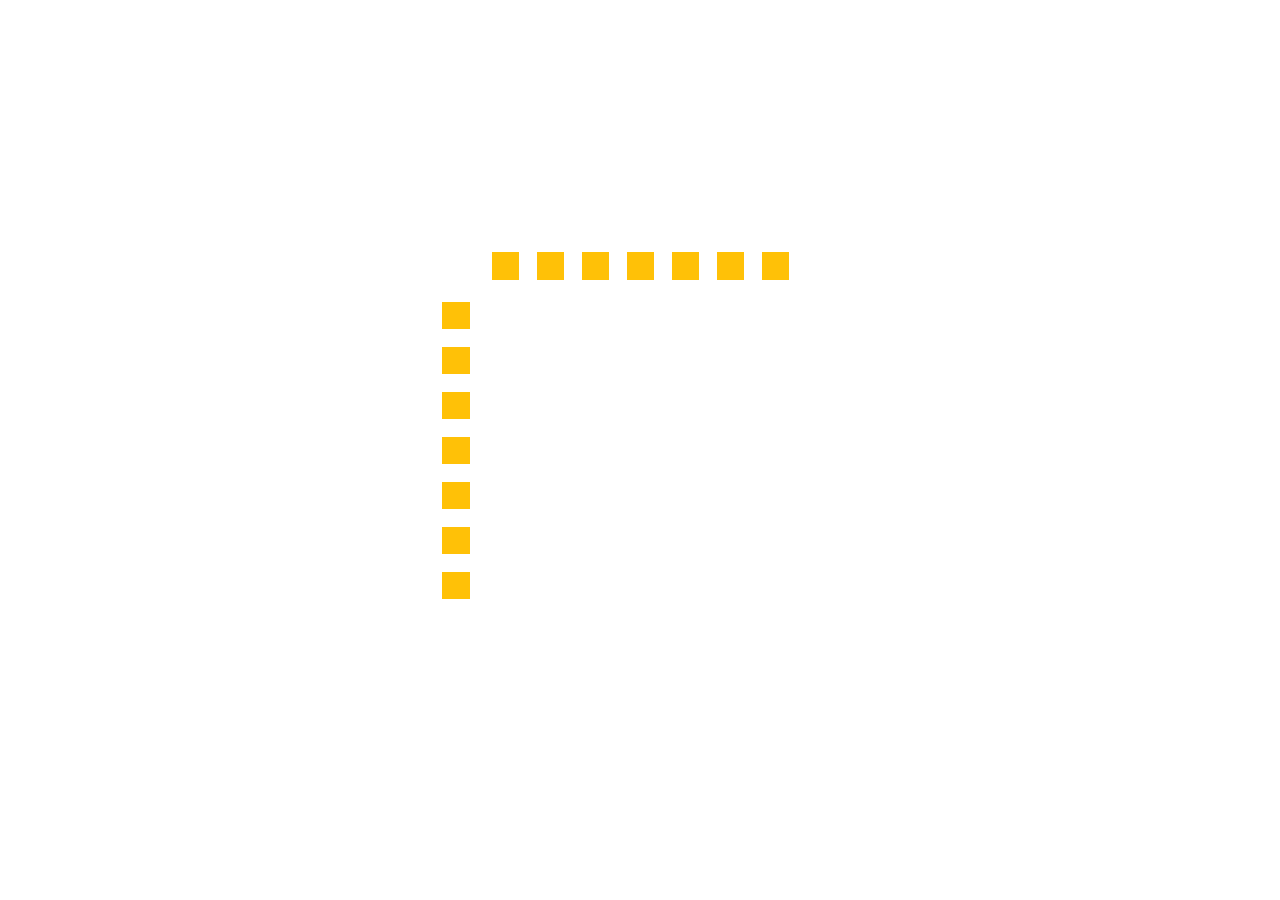
<file: preloader.html>
<!DOCTYPE html>
<html lang="en">
<head>
  <meta charset="UTF-8">
  <meta name="viewport" content="width=device-width, initial-scale=1.0">
  <title>Loading Screen</title>
  <style>
    :root {
      --b: white;
      --w: #ffc107;
      --s: 2s; /* change speed */
    }
    *{
      margin: 0;
      padding: 0;
      box-sizing: border-box;
    }	
    
    *, *:before, *:after {
      box-sizing: border-box;
      transform-style: preserve-3d;
    }
    
    body-1 {
      margin: 0;
      padding: 0;
      width: 100vw;
      height: 100vh;
      overflow: hidden;
      display: flex;
      align-items: center;
      justify-content: center;
      background: var(--b);
    }
    
    .content {
      width: 50vmin;
      height: 50vmin;
      text-align: center;
      display: flex;
      align-items: center;
      justify-content: center;
      flex-direction: column;
      perspective: 1000vmin;
    }
    
    .bars {
      width: 100%;
      height: 100%;
      position: absolute;
      padding: 6.5vmin 3vmin;
      animation: mirror1 calc(var(--s) * 2) ease 0s infinite ;
    }
    
    .bars + .bars {
      transform: rotate(90deg) rotateX(180deg);
      animation: mirror2 calc(var(--s) * 2) ease calc(var(--s) / 2) infinite;
    }
    
    .bar {
      width: 44vmin;
      height: 3vmin;
      margin: 2vmin 0vmin;
      background: linear-gradient(90deg, #fff0 33%, var(--w) 33% 67%, #fff0 67% 100%);
      animation: grow var(--s) ease-in-out 0s infinite alternate; 
      background-size: 300%;
      background-position-x: -203%;
    }
    
    @keyframes mirror1 {
      0%, 47%, 99.99%, 100% { transform: rotate(180deg) rotateX(0deg); }
      47.01%, 99.98% { transform: rotate(180deg) rotateX(180deg); }
    }
    
    @keyframes mirror2 {
      0%, 47%, 99.99%, 100% { transform: rotate(90deg) rotateX(180deg); }
      47.01%, 99.98% { transform: rotate(90deg) rotateX(0deg); }
    }
    
    @keyframes grow {
      0%, 25% { background-position-x: -297%; }
      45%, 55% { background-position-x: -250%; }
      75%, 100% { background-position-x: -203%; }
    }
    
    .bar:nth-child(2) {
      animation-delay: calc(var(--s) * -0.02);
    }
    .bar:nth-child(3) {
      animation-delay: calc(var(--s) * -0.04);
    }
    .bar:nth-child(4) {
      animation-delay: calc(var(--s) * -0.06);
    }
    .bar:nth-child(5) {
      animation-delay: calc(var(--s) * -0.08);
    }
    .bar:nth-child(6) {
      animation-delay: calc(var(--s) * -0.1);
    }
    .bar:nth-child(7) {
      animation-delay: calc(var(--s) * -0.12);
    }
    
    .bars:nth-child(2) .bar:nth-child(1) {
      animation-delay: calc(calc(var(--s) * -0.001) - calc(var(--s) / 2));
    }
    .bars:nth-child(2) .bar:nth-child(2) {
      animation-delay: calc(calc(var(--s) * -0.02) - calc(var(--s) / 2));
    }
    .bars:nth-child(2) .bar:nth-child(3) {
      animation-delay: calc(calc(var(--s) * -0.04) - calc(var(--s) / 2));
    }
    .bars:nth-child(2) .bar:nth-child(4) {
      animation-delay: calc(calc(var(--s) * -0.06) - calc(var(--s) / 2));
    }
    .bars:nth-child(2) .bar:nth-child(5) {
      animation-delay: calc(calc(var(--s) * -0.08) - calc(var(--s) / 2));
    }
    .bars:nth-child(2) .bar:nth-child(6) {
      animation-delay: calc(calc(var(--s) * -0.1) - calc(var(--s) / 2));
    }
    .bars:nth-child(2) .bar:nth-child(7) {
      animation-delay: calc(calc(var(--s) * -0.12) - calc(var(--s) / 2));
    }
  </style>
</head>
<body-1>
  <div class="content">
    <div class="bars">
      <div class="bar"></div>
      <div class="bar"></div>
      <div class="bar"></div>
      <div class="bar"></div>
      <div class="bar"></div>
      <div class="bar"></div>
      <div class="bar"></div>
    </div>
    <div class="bars">
      <div class="bar"></div>
      <div class="bar"></div>
      <div class="bar"></div>
      <div class="bar"></div>
      <div class="bar"></div>
      <div class="bar"></div>
      <div class="bar"></div>
    </div>
  </div>
</body-1>
</html>
</file>
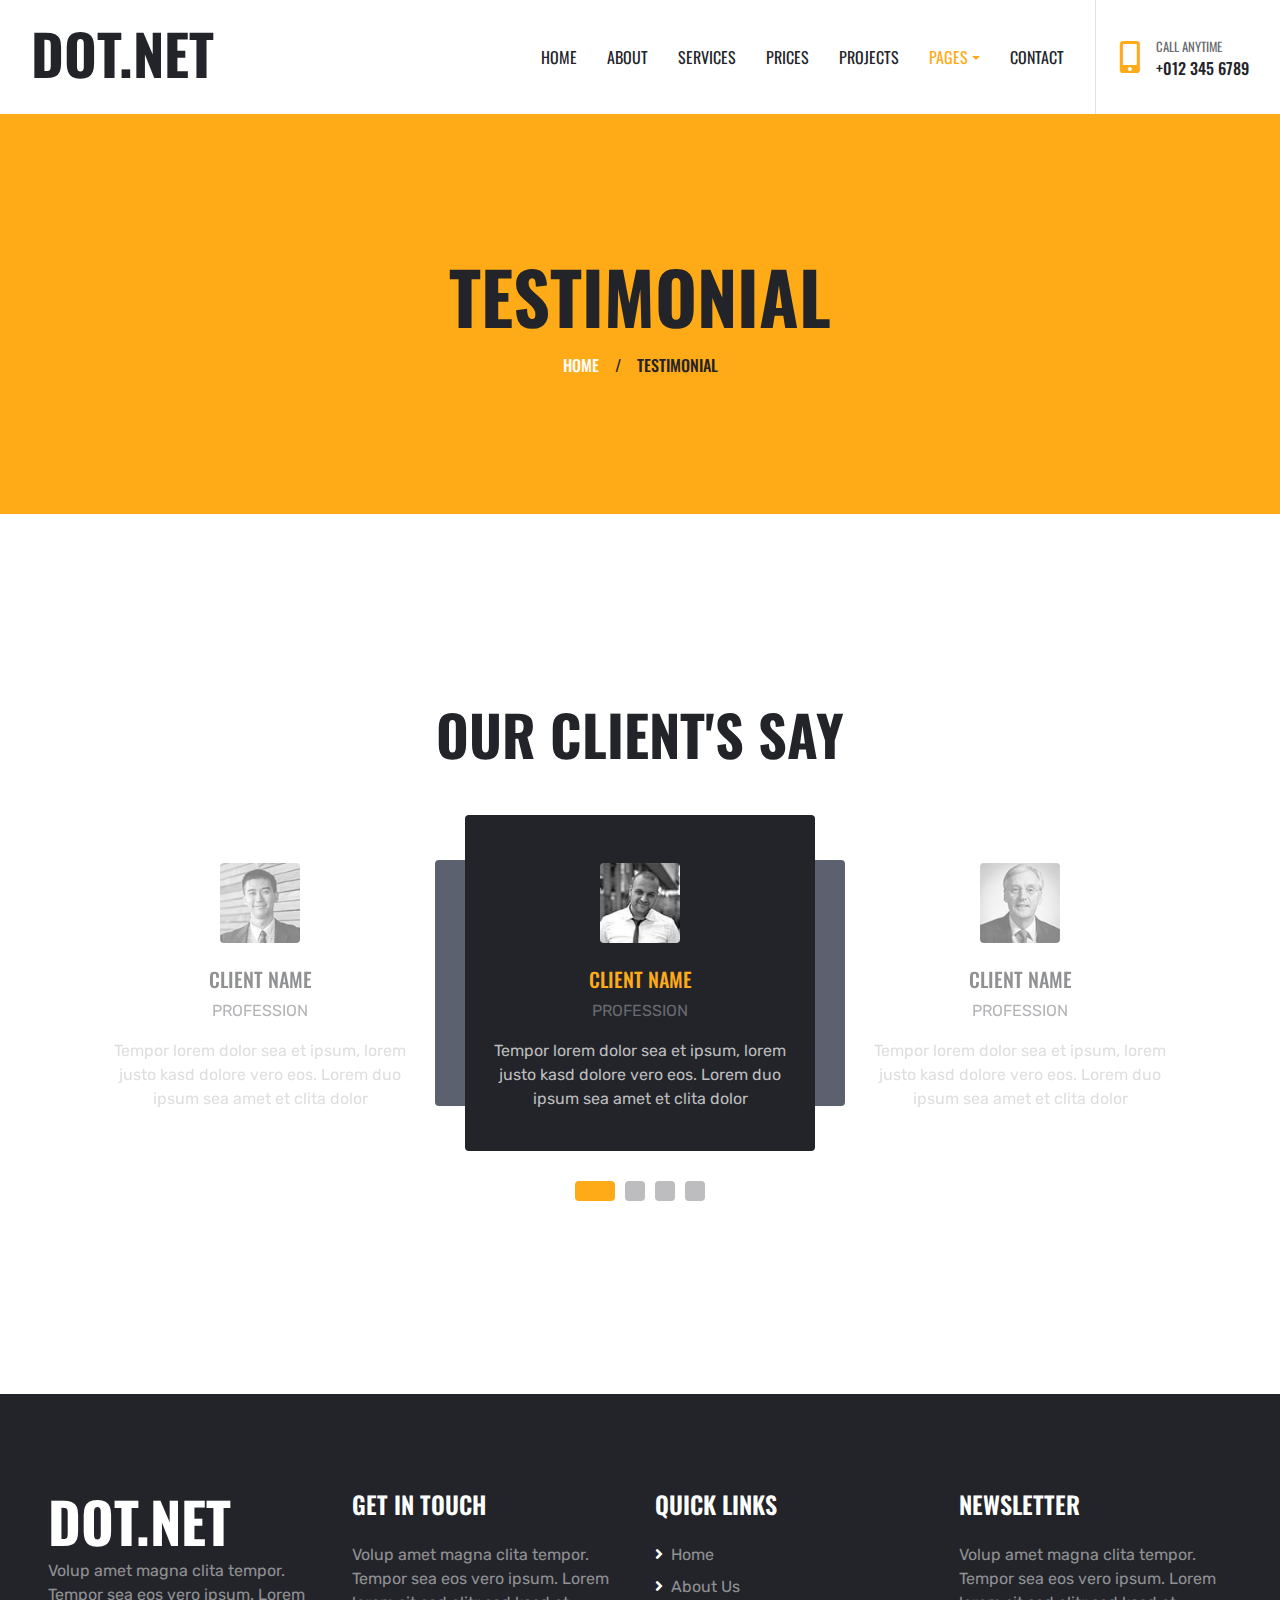
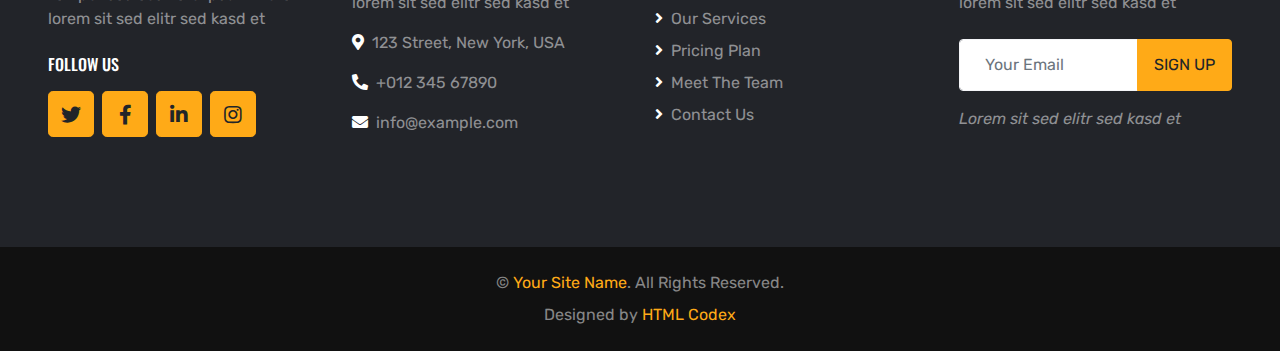
<file: testimonial.html>
<!DOCTYPE html>
<html lang="en">

<head>
    <meta charset="utf-8">
    <title>DOT.NET - Digital Agency Website Template</title>
    <meta content="width=device-width, initial-scale=1.0" name="viewport">
    <meta content="Free HTML Templates" name="keywords">
    <meta content="Free HTML Templates" name="description">

    <!-- Favicon -->
    <link href="img/favicon.ico" rel="icon">

    <!-- Google Web Fonts -->
    <link rel="preconnect" href="https://fonts.gstatic.com">
    <link href="https://fonts.googleapis.com/css2?family=Oswald:wght@400;500;600;700&family=Rubik&display=swap" rel="stylesheet"> 

    <!-- Font Awesome -->
    <link href="https://cdnjs.cloudflare.com/ajax/libs/font-awesome/5.15.0/css/all.min.css" rel="stylesheet">

    <!-- Libraries Stylesheet -->
    <link href="lib/owlcarousel/assets/owl.carousel.min.css" rel="stylesheet">
    <link href="lib/lightbox/css/lightbox.min.css" rel="stylesheet">

    <!-- Customized Bootstrap Stylesheet -->
    <link href="css/style.css" rel="stylesheet">
</head>

<body>
    <!-- Navbar Start -->
    <div class="container-fluid bg-white position-relative">
        <nav class="navbar navbar-expand-lg bg-white navbar-light py-3 py-lg-0">
            <a href="index.html" class="navbar-brand text-secondary">
                <h1 class="display-4 text-uppercase">DOT.NET</h1>
            </a>
            <button type="button" class="navbar-toggler" data-toggle="collapse" data-target="#navbarCollapse">
                <span class="navbar-toggler-icon"></span>
            </button>
            <div class="collapse navbar-collapse" id="navbarCollapse">
                <div class="navbar-nav ml-auto py-0 pr-3 border-right">
                    <a href="index.html" class="nav-item nav-link">Home</a>
                    <a href="about.html" class="nav-item nav-link">About</a>
                    <a href="service.html" class="nav-item nav-link">Services</a>
                    <a href="price.html" class="nav-item nav-link">Prices</a>
                    <a href="project.html" class="nav-item nav-link">Projects</a>
                    <div class="nav-item dropdown">
                        <a href="#" class="nav-link dropdown-toggle active" data-toggle="dropdown">Pages</a>
                        <div class="dropdown-menu rounded-0 m-0">
                            <a href="team.html" class="dropdown-item">Meat The Team</a>
                            <a href="testimonial.html" class="dropdown-item active">Testimonial</a>
                        </div>
                    </div>
                    <a href="contact.html" class="nav-item nav-link">Contact</a>
                </div>
                <div class="d-none d-lg-flex align-items-center pl-4">
                    <i class="fa fa-2x fa-mobile-alt text-primary mr-3"></i>
                    <div>
                        <h6 class="text-body text-uppercase mb-1"><small>Call Anytime</small></h6>
                        <h6 class="m-0">+012 345 6789</h6>
                    </div>
                </div>
            </div>
        </nav>
    </div>
    <!-- Navbar End -->


    <!-- Page Header Start -->
    <div class="page-header container-fluid bg-primary d-flex flex-column align-items-center justify-content-center">
        <h1 class="display-3 text-uppercase mb-3">Testimonial</h1>
        <div class="d-inline-flex text-white">
            <h6 class="text-uppercase m-0"><a class="text-white" href="">Home</a></h6>
            <h6 class="m-0 px-3">/</h6>
            <h6 class="text-uppercase m-0">Testimonial</h6>
        </div>
    </div>
    <!-- Page Header Start -->


    <!-- Testimonial Start -->
    <div class="container-fluid py-5">
        <div class="container py-5">
            <h1 class="display-4 text-uppercase text-center mb-5">Our Client's Say</h1>
            <div class="owl-carousel testimonial-carousel">
                <div class="testimonial-item position-relative text-center rounded p-4">
                    <img class="img-fluid rounded mx-auto my-4" src="img/testimonial-1.jpg" alt="">
                    <h5 class="text-uppercase">Client Name</h5>
                    <p class="text-uppercase">Profession</p>
                    <p class="text-secondary">Tempor lorem dolor sea et ipsum, lorem justo kasd dolore vero eos. Lorem duo ipsum sea amet et clita dolor</p>
                </div>
                <div class="testimonial-item position-relative text-center rounded p-4">
                    <img class="img-fluid rounded mx-auto my-4" src="img/testimonial-2.jpg" alt="">
                    <h5 class="text-uppercase">Client Name</h5>
                    <p class="text-uppercase">Profession</p>
                    <p class="text-secondary">Tempor lorem dolor sea et ipsum, lorem justo kasd dolore vero eos. Lorem duo ipsum sea amet et clita dolor</p>
                </div>
                <div class="testimonial-item position-relative text-center rounded p-4">
                    <img class="img-fluid rounded mx-auto my-4" src="img/testimonial-3.jpg" alt="">
                    <h5 class="text-uppercase">Client Name</h5>
                    <p class="text-uppercase">Profession</p>
                    <p class="text-secondary">Tempor lorem dolor sea et ipsum, lorem justo kasd dolore vero eos. Lorem duo ipsum sea amet et clita dolor</p>
                </div>
                <div class="testimonial-item position-relative text-center rounded p-4">
                    <img class="img-fluid rounded mx-auto my-4" src="img/testimonial-4.jpg" alt="">
                    <h5 class="text-uppercase">Client Name</h5>
                    <p class="text-uppercase">Profession</p>
                    <p class="text-secondary">Tempor lorem dolor sea et ipsum, lorem justo kasd dolore vero eos. Lorem duo ipsum sea amet et clita dolor</p>
                </div>
            </div>
        </div>
    </div>
    <!-- Testimonial End -->


    <!-- Footer Start -->
    <div class="container-fluid bg-dark text-white-50 py-5 px-sm-3 px-md-5" style="margin-top: 90px;">
        <div class="row pt-5">
            <div class="col-lg-3 col-md-6 mb-5">
                <a href="index.html" class="navbar-brand">
                    <h1 class="m-0 mt-n2 text-white display-4">DOT.NET</h1>
                </a>
                <p>Volup amet magna clita tempor. Tempor sea eos vero ipsum. Lorem lorem sit sed elitr sed kasd et</p>
                <h6 class="text-uppercase text-white py-2">Follow Us</h6>
                <div class="d-flex justify-content-start">
                    <a class="btn btn-lg btn-primary btn-lg-square mr-2" href="#"><i class="fab fa-twitter"></i></a>
                    <a class="btn btn-lg btn-primary btn-lg-square mr-2" href="#"><i class="fab fa-facebook-f"></i></a>
                    <a class="btn btn-lg btn-primary btn-lg-square mr-2" href="#"><i class="fab fa-linkedin-in"></i></a>
                    <a class="btn btn-lg btn-primary btn-lg-square" href="#"><i class="fab fa-instagram"></i></a>
                </div>
            </div>
            <div class="col-lg-3 col-md-6 mb-5">
                <h4 class="text-uppercase text-white mb-4">Get In Touch</h4>
                <p>Volup amet magna clita tempor. Tempor sea eos vero ipsum. Lorem lorem sit sed elitr sed kasd et</p>
                <p><i class="fa fa-map-marker-alt text-white mr-2"></i>123 Street, New York, USA</p>
                <p><i class="fa fa-phone-alt text-white mr-2"></i>+012 345 67890</p>
                <p><i class="fa fa-envelope text-white mr-2"></i>info@example.com</p>
            </div>
            <div class="col-lg-3 col-md-6 mb-5">
                <h4 class="text-uppercase text-white mb-4">Quick Links</h4>
                <div class="d-flex flex-column justify-content-start">
                    <a class="text-white-50 mb-2" href="#"><i class="fa fa-angle-right text-white mr-2"></i>Home</a>
                    <a class="text-white-50 mb-2" href="#"><i class="fa fa-angle-right text-white mr-2"></i>About Us</a>
                    <a class="text-white-50 mb-2" href="#"><i class="fa fa-angle-right text-white mr-2"></i>Our Services</a>
                    <a class="text-white-50 mb-2" href="#"><i class="fa fa-angle-right text-white mr-2"></i>Pricing Plan</a>
                    <a class="text-white-50 mb-2" href="#"><i class="fa fa-angle-right text-white mr-2"></i>Meet The Team</a>
                    <a class="text-white-50" href="#"><i class="fa fa-angle-right text-white mr-2"></i>Contact Us</a>
                </div>
            </div>
            <div class="col-lg-3 col-md-6 mb-5">
                <h4 class="text-uppercase text-white mb-4">Newsletter</h4>
                <p class="mb-4">Volup amet magna clita tempor. Tempor sea eos vero ipsum. Lorem lorem sit sed elitr sed kasd et</p>
                <div class="w-100 mb-3">
                    <div class="input-group">
                        <input type="text" class="form-control border-light" style="padding: 25px;" placeholder="Your Email">
                        <div class="input-group-append">
                            <button class="btn btn-primary text-uppercase px-3">Sign Up</button>
                        </div>
                    </div>
                </div>
                <i>Lorem sit sed elitr sed kasd et</i>
            </div>
        </div>
    </div>
    <div class="container-fluid py-4 px-sm-3 px-md-5" style="background: #111111;">
        <p class="mb-2 text-center text-white-50">&copy; <a href="#">Your Site Name</a>. All Rights Reserved.</p>
        <p class="m-0 text-center text-white-50">Designed by <a href="https://htmlcodex.com">HTML Codex</a></p>
    </div>
    <!-- Footer End -->


    <!-- Back to Top -->
    <a href="#" class="btn btn-lg btn-primary btn-lg-square back-to-top"><i class="fa fa-angle-up"></i></a>


    <!-- JavaScript Libraries -->
    <script src="https://code.jquery.com/jquery-3.4.1.min.js"></script>
    <script src="https://stackpath.bootstrapcdn.com/bootstrap/4.4.1/js/bootstrap.bundle.min.js"></script>
    <script src="lib/easing/easing.min.js"></script>
    <script src="lib/waypoints/waypoints.min.js"></script>
    <script src="lib/owlcarousel/owl.carousel.min.js"></script>
    <script src="lib/isotope/isotope.pkgd.min.js"></script>
    <script src="lib/lightbox/js/lightbox.min.js"></script>

    <!-- Contact Javascript File -->
    <script src="mail/jqBootstrapValidation.min.js"></script>
    <script src="mail/contact.js"></script>

    <!-- Template Javascript -->
    <script src="js/main.js"></script>
</body>

</html>
</file>
<file: css/style.css>
/******* Bootstrap Theming ********/
/*!
 * Bootstrap v4.5.3 (https://getbootstrap.com/)
 * Copyright 2011-2020 The Bootstrap Authors
 * Copyright 2011-2020 Twitter, Inc.
 * Licensed under MIT (https://github.com/twbs/bootstrap/blob/main/LICENSE)
 */
:root {
  --blue: #007bff;
  --indigo: #6610f2;
  --purple: #6f42c1;
  --pink: #e83e8c;
  --red: #dc3545;
  --orange: #fd7e14;
  --yellow: #ffc107;
  --green: #28a745;
  --teal: #20c997;
  --cyan: #17a2b8;
  --white: #fff;
  --gray: #6c757d;
  --gray-dark: #343a40;
  --primary: #FFAA17;
  --secondary: #BDBDBF;
  --success: #28a745;
  --info: #17a2b8;
  --warning: #ffc107;
  --danger: #dc3545;
  --light: #F4F5F8;
  --dark: #222429;
  --breakpoint-xs: 0;
  --breakpoint-sm: 576px;
  --breakpoint-md: 768px;
  --breakpoint-lg: 992px;
  --breakpoint-xl: 1200px;
  --font-family-sans-serif: "Rubik", sans-serif;
  --font-family-monospace: SFMono-Regular, Menlo, Monaco, Consolas, "Liberation Mono", "Courier New", monospace;
}

*,
*::before,
*::after {
  box-sizing: border-box;
}

html {
  font-family: sans-serif;
  line-height: 1.15;
  -webkit-text-size-adjust: 100%;
  -webkit-tap-highlight-color: rgba(0, 0, 0, 0);
}

article, aside, figcaption, figure, footer, header, hgroup, main, nav, section {
  display: block;
}
.border-3{
  width: 50%;
  height: auto;
  padding: 30px;
}
.border-4
  {
    width: 50%;
    height: auto;
    padding-right: 30px;
    margin-right: 20px;
  }
@media screen and (max-width:786px){
  
  .border-2
  {
    width: 100%;
    height: 100%;
    display: flex;
    flex-direction: column;
    align-items: center;
    justify-content: center;

  }
  .border-3
  {
    width: 100%;
    height: 100%;
    padding: 20px;
    margin-bottom: 20px;
  }
  .border-4
  {
    width: 100%;
    height: 100%;
    padding: 20px;
    margin-bottom: 20px;
  }
}

body {
  margin: 0;
  font-family: "Rubik", sans-serif;
  font-size: 1rem;
  font-weight: 400;
  line-height: 1.5;
  color: #686A6F;
  text-align: left;
  background-color: #fff;
}

[tabindex="-1"]:focus:not(:focus-visible) {
  outline: 0 !important;
}

hr {
  box-sizing: content-box;
  height: 0;
  overflow: visible;
}

h1, h2, h3, h4, h5, h6 {
  margin-top: 0;
  margin-bottom: 0.5rem;
}

p {
  margin-top: 0;
  margin-bottom: 1rem;
}

abbr[title],
abbr[data-original-title] {
  text-decoration: underline;
  text-decoration: underline dotted;
  cursor: help;
  border-bottom: 0;
  text-decoration-skip-ink: none;
}

address {
  margin-bottom: 1rem;
  font-style: normal;
  line-height: inherit;
}

ol,
ul,
dl {
  margin-top: 0;
  margin-bottom: 1rem;
}

ol ol,
ul ul,
ol ul,
ul ol {
  margin-bottom: 0;
}

dt {
  font-weight: 700;
}

dd {
  margin-bottom: .5rem;
  margin-left: 0;
}

blockquote {
  margin: 0 0 1rem;
}

b,
strong {
  font-weight: bolder;
}

small {
  font-size: 80%;
}

sub,
sup {
  position: relative;
  font-size: 75%;
  line-height: 0;
  vertical-align: baseline;
}

sub {
  bottom: -.25em;
}

sup {
  top: -.5em;
}

a {
  color: #FFAA17;
  text-decoration: none;
  background-color: transparent;
}

a:hover {
  color: #ca8000;
  text-decoration: underline;
}

a:not([href]):not([class]) {
  color: inherit;
  text-decoration: none;
}

a:not([href]):not([class]):hover {
  color: inherit;
  text-decoration: none;
}

pre,
code,
kbd,
samp {
  font-family: SFMono-Regular, Menlo, Monaco, Consolas, "Liberation Mono", "Courier New", monospace;
  font-size: 1em;
}

pre {
  margin-top: 0;
  margin-bottom: 1rem;
  overflow: auto;
  -ms-overflow-style: scrollbar;
}

figure {
  margin: 0 0 1rem;
}

img {
  vertical-align: middle;
  border-style: none;
}

svg {
  overflow: hidden;
  vertical-align: middle;
}

table {
  border-collapse: collapse;
}

caption {
  padding-top: 0.75rem;
  padding-bottom: 0.75rem;
  color: #6c757d;
  text-align: left;
  caption-side: bottom;
}

th {
  text-align: inherit;
  text-align: -webkit-match-parent;
}

label {
  display: inline-block;
  margin-bottom: 0.5rem;
}

button {
  border-radius: 0;
}

button:focus {
  outline: 1px dotted;
  outline: 5px auto -webkit-focus-ring-color;
}

input,
button,
select,
optgroup,
textarea {
  margin: 0;
  font-family: inherit;
  font-size: inherit;
  line-height: inherit;
}

button,
input {
  overflow: visible;
}

button,
select {
  text-transform: none;
}

[role="button"] {
  cursor: pointer;
}

select {
  word-wrap: normal;
}

button,
[type="button"],
[type="reset"],
[type="submit"] {
  -webkit-appearance: button;
}

button:not(:disabled),
[type="button"]:not(:disabled),
[type="reset"]:not(:disabled),
[type="submit"]:not(:disabled) {
  cursor: pointer;
}

button::-moz-focus-inner,
[type="button"]::-moz-focus-inner,
[type="reset"]::-moz-focus-inner,
[type="submit"]::-moz-focus-inner {
  padding: 0;
  border-style: none;
}

input[type="radio"],
input[type="checkbox"] {
  box-sizing: border-box;
  padding: 0;
}

textarea {
  overflow: auto;
  resize: vertical;
}

fieldset {
  min-width: 0;
  padding: 0;
  margin: 0;
  border: 0;
}

legend {
  display: block;
  width: 100%;
  max-width: 100%;
  padding: 0;
  margin-bottom: .5rem;
  font-size: 1.5rem;
  line-height: inherit;
  color: inherit;
  white-space: normal;
}

@media (max-width: 1200px) {
  legend {
    font-size: calc(1.275rem + 0.3vw) ;
  }
}

progress {
  vertical-align: baseline;
}

[type="number"]::-webkit-inner-spin-button,
[type="number"]::-webkit-outer-spin-button {
  height: auto;
}

[type="search"] {
  outline-offset: -2px;
  -webkit-appearance: none;
}

[type="search"]::-webkit-search-decoration {
  -webkit-appearance: none;
}

::-webkit-file-upload-button {
  font: inherit;
  -webkit-appearance: button;
}

output {
  display: inline-block;
}

summary {
  display: list-item;
  cursor: pointer;
}

template {
  display: none;
}

[hidden] {
  display: none !important;
}

h1, h2, h3, h4, h5, h6,
.h1, .h2, .h3, .h4, .h5, .h6 {
  margin-bottom: 0.5rem;
  font-family: "Oswald", sans-serif;
  font-weight: 500;
  line-height: 1.2;
  color: #222429;
}

h1, .h1 {
  font-size: 2.5rem;
}

@media (max-width: 1200px) {
  h1, .h1 {
    font-size: calc(1.375rem + 1.5vw) ;
  }
}

h2, .h2 {
  font-size: 2rem;
}

@media (max-width: 1200px) {
  h2, .h2 {
    font-size: calc(1.325rem + 0.9vw) ;
  }
}

h3, .h3 {
  font-size: 1.75rem;
}

@media (max-width: 1200px) {
  h3, .h3 {
    font-size: calc(1.3rem + 0.6vw) ;
  }
}

h4, .h4 {
  font-size: 1.5rem;
}

@media (max-width: 1200px) {
  h4, .h4 {
    font-size: calc(1.275rem + 0.3vw) ;
  }
}

h5, .h5 {
  font-size: 1.25rem;
}

h6, .h6 {
  font-size: 1rem;
}

.lead {
  font-size: 1.25rem;
  font-weight: 300;
}

.display-1 {
  font-size: 6rem;
  font-weight: 300;
  line-height: 1.2;
}

@media (max-width: 1200px) {
  .display-1 {
    font-size: calc(1.725rem + 5.7vw) ;
  }
}

.display-2 {
  font-size: 5.5rem;
  font-weight: 300;
  line-height: 1.2;
}

@media (max-width: 1200px) {
  .display-2 {
    font-size: calc(1.675rem + 5.1vw) ;
  }
}

.display-3 {
  font-size: 4.5rem;
  font-weight: 300;
  line-height: 1.2;
}

@media (max-width: 1200px) {
  .display-3 {
    font-size: calc(1.575rem + 3.9vw) ;
  }
}

.display-4 {
  font-size: 3.5rem;
  font-weight: 300;
  line-height: 1.2;
}

@media (max-width: 1200px) {
  .display-4 {
    font-size: calc(1.475rem + 2.7vw) ;
  }
}

hr {
  margin-top: 1rem;
  margin-bottom: 1rem;
  border: 0;
  border-top: 1px solid rgba(0, 0, 0, 0.1);
}

small,
.small {
  font-size: 80%;
  font-weight: 400;
}

mark,
.mark {
  padding: 0.2em;
  background-color: #fcf8e3;
}

.list-unstyled {
  padding-left: 0;
  list-style: none;
}

.list-inline {
  padding-left: 0;
  list-style: none;
}

.list-inline-item {
  display: inline-block;
}

.list-inline-item:not(:last-child) {
  margin-right: 0.5rem;
}

.initialism {
  font-size: 90%;
  text-transform: uppercase;
}

.blockquote {
  margin-bottom: 1rem;
  font-size: 1.25rem;
}

.blockquote-footer {
  display: block;
  font-size: 80%;
  color: #6c757d;
}

.blockquote-footer::before {
  content: "\2014\00A0";
}

.img-fluid {
  max-width: 100%;
  height: auto;
}

.img-thumbnail {
  padding: 0.25rem;
  background-color: #fff;
  border: 1px solid #dee2e6;
  border-radius: 0.25rem;
  max-width: 100%;
  height: auto;
}

.figure {
  display: inline-block;
}

.figure-img {
  margin-bottom: 0.5rem;
  line-height: 1;
}

.figure-caption {
  font-size: 90%;
  color: #6c757d;
}

code {
  font-size: 87.5%;
  color: #e83e8c;
  word-wrap: break-word;
}

a > code {
  color: inherit;
}

kbd {
  padding: 0.2rem 0.4rem;
  font-size: 87.5%;
  color: #fff;
  background-color: #212529;
  border-radius: 0.2rem;
}

kbd kbd {
  padding: 0;
  font-size: 100%;
  font-weight: 700;
}

pre {
  display: block;
  font-size: 87.5%;
  color: #212529;
}

pre code {
  font-size: inherit;
  color: inherit;
  word-break: normal;
}

.pre-scrollable {
  max-height: 340px;
  overflow-y: scroll;
}

.container,
.container-fluid,
.container-sm,
.container-md,
.container-lg,
.container-xl {
  width: 100%;
  padding-right: 15px;
  padding-left: 15px;
  margin-right: auto;
  margin-left: auto;
}

@media (min-width: 576px) {
  .container, .container-sm {
    max-width: 540px;
  }
}

@media (min-width: 768px) {
  .container, .container-sm, .container-md {
    max-width: 720px;
  }
}

@media (min-width: 992px) {
  .container, .container-sm, .container-md, .container-lg {
    max-width: 960px;
  }
}

@media (min-width: 1200px) {
  .container, .container-sm, .container-md, .container-lg, .container-xl {
    max-width: 1140px;
  }
}

.row {
  display: flex;
  flex-wrap: wrap;
  margin-right: -15px;
  margin-left: -15px;
}

.no-gutters {
  margin-right: 0;
  margin-left: 0;
}

.no-gutters > .col,
.no-gutters > [class*="col-"] {
  padding-right: 0;
  padding-left: 0;
}

.col-1, .col-2, .col-3, .col-4, .col-5, .col-6, .col-7, .col-8, .col-9, .col-10, .col-11, .col-12, .col,
.col-auto, .col-sm-1, .col-sm-2, .col-sm-3, .col-sm-4, .col-sm-5, .col-sm-6, .col-sm-7, .col-sm-8, .col-sm-9, .col-sm-10, .col-sm-11, .col-sm-12, .col-sm,
.col-sm-auto, .col-md-1, .col-md-2, .col-md-3, .col-md-4, .col-md-5, .col-md-6, .col-md-7, .col-md-8, .col-md-9, .col-md-10, .col-md-11, .col-md-12, .col-md,
.col-md-auto, .col-lg-1, .col-lg-2, .col-lg-3, .col-lg-4, .col-lg-5, .col-lg-6, .col-lg-7, .col-lg-8, .col-lg-9, .col-lg-10, .col-lg-11, .col-lg-12, .col-lg,
.col-lg-auto, .col-xl-1, .col-xl-2, .col-xl-3, .col-xl-4, .col-xl-5, .col-xl-6, .col-xl-7, .col-xl-8, .col-xl-9, .col-xl-10, .col-xl-11, .col-xl-12, .col-xl,
.col-xl-auto {
  position: relative;
  width: 100%;
  padding-right: 15px;
  padding-left: 15px;
}

.col {
  flex-basis: 0;
  flex-grow: 1;
  max-width: 100%;
}

.row-cols-1 > * {
  flex: 0 0 100%;
  max-width: 100%;
}

.row-cols-2 > * {
  flex: 0 0 50%;
  max-width: 50%;
}

.row-cols-3 > * {
  flex: 0 0 33.33333%;
  max-width: 33.33333%;
}

.row-cols-4 > * {
  flex: 0 0 25%;
  max-width: 25%;
}

.row-cols-5 > * {
  flex: 0 0 20%;
  max-width: 20%;
}

.row-cols-6 > * {
  flex: 0 0 16.66667%;
  max-width: 16.66667%;
}

.col-auto {
  flex: 0 0 auto;
  width: auto;
  max-width: 100%;
}

.col-1 {
  flex: 0 0 8.33333%;
  max-width: 8.33333%;
}

.col-2 {
  flex: 0 0 16.66667%;
  max-width: 16.66667%;
}

.col-3 {
  flex: 0 0 25%;
  max-width: 25%;
}

.col-4 {
  flex: 0 0 33.33333%;
  max-width: 33.33333%;
}

.col-5 {
  flex: 0 0 41.66667%;
  max-width: 41.66667%;
}

.col-6 {
  flex: 0 0 50%;
  max-width: 50%;
}

.col-7 {
  flex: 0 0 58.33333%;
  max-width: 58.33333%;
}

.col-8 {
  flex: 0 0 66.66667%;
  max-width: 66.66667%;
}

.col-9 {
  flex: 0 0 75%;
  max-width: 75%;
}

.col-10 {
  flex: 0 0 83.33333%;
  max-width: 83.33333%;
}

.col-11 {
  flex: 0 0 91.66667%;
  max-width: 91.66667%;
}

.col-12 {
  flex: 0 0 100%;
  max-width: 100%;
}

.order-first {
  order: -1;
}

.order-last {
  order: 13;
}

.order-0 {
  order: 0;
}

.order-1 {
  order: 1;
}

.order-2 {
  order: 2;
}

.order-3 {
  order: 3;
}

.order-4 {
  order: 4;
}

.order-5 {
  order: 5;
}

.order-6 {
  order: 6;
}

.order-7 {
  order: 7;
}

.order-8 {
  order: 8;
}

.order-9 {
  order: 9;
}

.order-10 {
  order: 10;
}

.order-11 {
  order: 11;
}

.order-12 {
  order: 12;
}

.offset-1 {
  margin-left: 8.33333%;
}

.offset-2 {
  margin-left: 16.66667%;
}

.offset-3 {
  margin-left: 25%;
}

.offset-4 {
  margin-left: 33.33333%;
}

.offset-5 {
  margin-left: 41.66667%;
}

.offset-6 {
  margin-left: 50%;
}

.offset-7 {
  margin-left: 58.33333%;
}

.offset-8 {
  margin-left: 66.66667%;
}

.offset-9 {
  margin-left: 75%;
}

.offset-10 {
  margin-left: 83.33333%;
}

.offset-11 {
  margin-left: 91.66667%;
}

@media (min-width: 576px) {
  .col-sm {
    flex-basis: 0;
    flex-grow: 1;
    max-width: 100%;
  }
  .row-cols-sm-1 > * {
    flex: 0 0 100%;
    max-width: 100%;
  }
  .row-cols-sm-2 > * {
    flex: 0 0 50%;
    max-width: 50%;
  }
  .row-cols-sm-3 > * {
    flex: 0 0 33.33333%;
    max-width: 33.33333%;
  }
  .row-cols-sm-4 > * {
    flex: 0 0 25%;
    max-width: 25%;
  }
  .row-cols-sm-5 > * {
    flex: 0 0 20%;
    max-width: 20%;
  }
  .row-cols-sm-6 > * {
    flex: 0 0 16.66667%;
    max-width: 16.66667%;
  }
  .col-sm-auto {
    flex: 0 0 auto;
    width: auto;
    max-width: 100%;
  }
  .col-sm-1 {
    flex: 0 0 8.33333%;
    max-width: 8.33333%;
  }
  .col-sm-2 {
    flex: 0 0 16.66667%;
    max-width: 16.66667%;
  }
  .col-sm-3 {
    flex: 0 0 25%;
    max-width: 25%;
  }
  .col-sm-4 {
    flex: 0 0 33.33333%;
    max-width: 33.33333%;
  }
  .col-sm-5 {
    flex: 0 0 41.66667%;
    max-width: 41.66667%;
  }
  .col-sm-6 {
    flex: 0 0 50%;
    max-width: 50%;
  }
  .col-sm-7 {
    flex: 0 0 58.33333%;
    max-width: 58.33333%;
  }
  .col-sm-8 {
    flex: 0 0 66.66667%;
    max-width: 66.66667%;
  }
  .col-sm-9 {
    flex: 0 0 75%;
    max-width: 75%;
  }
  .col-sm-10 {
    flex: 0 0 83.33333%;
    max-width: 83.33333%;
  }
  .col-sm-11 {
    flex: 0 0 91.66667%;
    max-width: 91.66667%;
  }
  .col-sm-12 {
    flex: 0 0 100%;
    max-width: 100%;
  }
  .order-sm-first {
    order: -1;
  }
  .order-sm-last {
    order: 13;
  }
  .order-sm-0 {
    order: 0;
  }
  .order-sm-1 {
    order: 1;
  }
  .order-sm-2 {
    order: 2;
  }
  .order-sm-3 {
    order: 3;
  }
  .order-sm-4 {
    order: 4;
  }
  .order-sm-5 {
    order: 5;
  }
  .order-sm-6 {
    order: 6;
  }
  .order-sm-7 {
    order: 7;
  }
  .order-sm-8 {
    order: 8;
  }
  .order-sm-9 {
    order: 9;
  }
  .order-sm-10 {
    order: 10;
  }
  .order-sm-11 {
    order: 11;
  }
  .order-sm-12 {
    order: 12;
  }
  .offset-sm-0 {
    margin-left: 0;
  }
  .offset-sm-1 {
    margin-left: 8.33333%;
  }
  .offset-sm-2 {
    margin-left: 16.66667%;
  }
  .offset-sm-3 {
    margin-left: 25%;
  }
  .offset-sm-4 {
    margin-left: 33.33333%;
  }
  .offset-sm-5 {
    margin-left: 41.66667%;
  }
  .offset-sm-6 {
    margin-left: 50%;
  }
  .offset-sm-7 {
    margin-left: 58.33333%;
  }
  .offset-sm-8 {
    margin-left: 66.66667%;
  }
  .offset-sm-9 {
    margin-left: 75%;
  }
  .offset-sm-10 {
    margin-left: 83.33333%;
  }
  .offset-sm-11 {
    margin-left: 91.66667%;
  }
}

@media (min-width: 768px) {
  .col-md {
    flex-basis: 0;
    flex-grow: 1;
    max-width: 100%;
  }
  .row-cols-md-1 > * {
    flex: 0 0 100%;
    max-width: 100%;
  }
  .row-cols-md-2 > * {
    flex: 0 0 50%;
    max-width: 50%;
  }
  .row-cols-md-3 > * {
    flex: 0 0 33.33333%;
    max-width: 33.33333%;
  }
  .row-cols-md-4 > * {
    flex: 0 0 25%;
    max-width: 25%;
  }
  .row-cols-md-5 > * {
    flex: 0 0 20%;
    max-width: 20%;
  }
  .row-cols-md-6 > * {
    flex: 0 0 16.66667%;
    max-width: 16.66667%;
  }
  .col-md-auto {
    flex: 0 0 auto;
    width: auto;
    max-width: 100%;
  }
  .col-md-1 {
    flex: 0 0 8.33333%;
    max-width: 8.33333%;
  }
  .col-md-2 {
    flex: 0 0 16.66667%;
    max-width: 16.66667%;
  }
  .col-md-3 {
    flex: 0 0 25%;
    max-width: 25%;
  }
  .col-md-4 {
    flex: 0 0 33.33333%;
    max-width: 33.33333%;
  }
  .col-md-5 {
    flex: 0 0 41.66667%;
    max-width: 41.66667%;
  }
  .col-md-6 {
    flex: 0 0 50%;
    max-width: 50%;
  }
  .col-md-7 {
    flex: 0 0 58.33333%;
    max-width: 58.33333%;
  }
  .col-md-8 {
    flex: 0 0 66.66667%;
    max-width: 66.66667%;
  }
  .col-md-9 {
    flex: 0 0 75%;
    max-width: 75%;
  }
  .col-md-10 {
    flex: 0 0 83.33333%;
    max-width: 83.33333%;
  }
  .col-md-11 {
    flex: 0 0 91.66667%;
    max-width: 91.66667%;
  }
  .col-md-12 {
    flex: 0 0 100%;
    max-width: 100%;
  }
  .order-md-first {
    order: -1;
  }
  .order-md-last {
    order: 13;
  }
  .order-md-0 {
    order: 0;
  }
  .order-md-1 {
    order: 1;
  }
  .order-md-2 {
    order: 2;
  }
  .order-md-3 {
    order: 3;
  }
  .order-md-4 {
    order: 4;
  }
  .order-md-5 {
    order: 5;
  }
  .order-md-6 {
    order: 6;
  }
  .order-md-7 {
    order: 7;
  }
  .order-md-8 {
    order: 8;
  }
  .order-md-9 {
    order: 9;
  }
  .order-md-10 {
    order: 10;
  }
  .order-md-11 {
    order: 11;
  }
  .order-md-12 {
    order: 12;
  }
  .offset-md-0 {
    margin-left: 0;
  }
  .offset-md-1 {
    margin-left: 8.33333%;
  }
  .offset-md-2 {
    margin-left: 16.66667%;
  }
  .offset-md-3 {
    margin-left: 25%;
  }
  .offset-md-4 {
    margin-left: 33.33333%;
  }
  .offset-md-5 {
    margin-left: 41.66667%;
  }
  .offset-md-6 {
    margin-left: 50%;
  }
  .offset-md-7 {
    margin-left: 58.33333%;
  }
  .offset-md-8 {
    margin-left: 66.66667%;
  }
  .offset-md-9 {
    margin-left: 75%;
  }
  .offset-md-10 {
    margin-left: 83.33333%;
  }
  .offset-md-11 {
    margin-left: 91.66667%;
  }
}

@media (min-width: 992px) {
  .col-lg {
    flex-basis: 0;
    flex-grow: 1;
    max-width: 100%;
  }
  .row-cols-lg-1 > * {
    flex: 0 0 100%;
    max-width: 100%;
  }
  .row-cols-lg-2 > * {
    flex: 0 0 50%;
    max-width: 50%;
  }
  .row-cols-lg-3 > * {
    flex: 0 0 33.33333%;
    max-width: 33.33333%;
  }
  .row-cols-lg-4 > * {
    flex: 0 0 25%;
    max-width: 25%;
  }
  .row-cols-lg-5 > * {
    flex: 0 0 20%;
    max-width: 20%;
  }
  .row-cols-lg-6 > * {
    flex: 0 0 16.66667%;
    max-width: 16.66667%;
  }
  .col-lg-auto {
    flex: 0 0 auto;
    width: auto;
    max-width: 100%;
  }
  .col-lg-1 {
    flex: 0 0 8.33333%;
    max-width: 8.33333%;
  }
  .col-lg-2 {
    flex: 0 0 16.66667%;
    max-width: 16.66667%;
  }
  .col-lg-3 {
    flex: 0 0 25%;
    max-width: 25%;
  }
  .col-lg-4 {
    flex: 0 0 33.33333%;
    max-width: 33.33333%;
  }
  .col-lg-5 {
    flex: 0 0 41.66667%;
    max-width: 41.66667%;
  }
  .col-lg-6 {
    flex: 0 0 50%;
    max-width: 50%;
  }
  .col-lg-7 {
    flex: 0 0 58.33333%;
    max-width: 58.33333%;
  }
  .col-lg-8 {
    flex: 0 0 66.66667%;
    max-width: 66.66667%;
  }
  .col-lg-9 {
    flex: 0 0 75%;
    max-width: 75%;
  }
  .col-lg-10 {
    flex: 0 0 83.33333%;
    max-width: 83.33333%;
  }
  .col-lg-11 {
    flex: 0 0 91.66667%;
    max-width: 91.66667%;
  }
  .col-lg-12 {
    flex: 0 0 100%;
    max-width: 100%;
  }
  .order-lg-first {
    order: -1;
  }
  .order-lg-last {
    order: 13;
  }
  .order-lg-0 {
    order: 0;
  }
  .order-lg-1 {
    order: 1;
  }
  .order-lg-2 {
    order: 2;
  }
  .order-lg-3 {
    order: 3;
  }
  .order-lg-4 {
    order: 4;
  }
  .order-lg-5 {
    order: 5;
  }
  .order-lg-6 {
    order: 6;
  }
  .order-lg-7 {
    order: 7;
  }
  .order-lg-8 {
    order: 8;
  }
  .order-lg-9 {
    order: 9;
  }
  .order-lg-10 {
    order: 10;
  }
  .order-lg-11 {
    order: 11;
  }
  .order-lg-12 {
    order: 12;
  }
  .offset-lg-0 {
    margin-left: 0;
  }
  .offset-lg-1 {
    margin-left: 8.33333%;
  }
  .offset-lg-2 {
    margin-left: 16.66667%;
  }
  .offset-lg-3 {
    margin-left: 25%;
  }
  .offset-lg-4 {
    margin-left: 33.33333%;
  }
  .offset-lg-5 {
    margin-left: 41.66667%;
  }
  .offset-lg-6 {
    margin-left: 50%;
  }
  .offset-lg-7 {
    margin-left: 58.33333%;
  }
  .offset-lg-8 {
    margin-left: 66.66667%;
  }
  .offset-lg-9 {
    margin-left: 75%;
  }
  .offset-lg-10 {
    margin-left: 83.33333%;
  }
  .offset-lg-11 {
    margin-left: 91.66667%;
  }
}

@media (min-width: 1200px) {
  .col-xl {
    flex-basis: 0;
    flex-grow: 1;
    max-width: 100%;
  }
  .row-cols-xl-1 > * {
    flex: 0 0 100%;
    max-width: 100%;
  }
  .row-cols-xl-2 > * {
    flex: 0 0 50%;
    max-width: 50%;
  }
  .row-cols-xl-3 > * {
    flex: 0 0 33.33333%;
    max-width: 33.33333%;
  }
  .row-cols-xl-4 > * {
    flex: 0 0 25%;
    max-width: 25%;
  }
  .row-cols-xl-5 > * {
    flex: 0 0 20%;
    max-width: 20%;
  }
  .row-cols-xl-6 > * {
    flex: 0 0 16.66667%;
    max-width: 16.66667%;
  }
  .col-xl-auto {
    flex: 0 0 auto;
    width: auto;
    max-width: 100%;
  }
  .col-xl-1 {
    flex: 0 0 8.33333%;
    max-width: 8.33333%;
  }
  .col-xl-2 {
    flex: 0 0 16.66667%;
    max-width: 16.66667%;
  }
  .col-xl-3 {
    flex: 0 0 25%;
    max-width: 25%;
  }
  .col-xl-4 {
    flex: 0 0 33.33333%;
    max-width: 33.33333%;
  }
  .col-xl-5 {
    flex: 0 0 41.66667%;
    max-width: 41.66667%;
  }
  .col-xl-6 {
    flex: 0 0 50%;
    max-width: 50%;
  }
  .col-xl-7 {
    flex: 0 0 58.33333%;
    max-width: 58.33333%;
  }
  .col-xl-8 {
    flex: 0 0 66.66667%;
    max-width: 66.66667%;
  }
  .col-xl-9 {
    flex: 0 0 75%;
    max-width: 75%;
  }
  .col-xl-10 {
    flex: 0 0 83.33333%;
    max-width: 83.33333%;
  }
  .col-xl-11 {
    flex: 0 0 91.66667%;
    max-width: 91.66667%;
  }
  .col-xl-12 {
    flex: 0 0 100%;
    max-width: 100%;
  }
  .order-xl-first {
    order: -1;
  }
  .order-xl-last {
    order: 13;
  }
  .order-xl-0 {
    order: 0;
  }
  .order-xl-1 {
    order: 1;
  }
  .order-xl-2 {
    order: 2;
  }
  .order-xl-3 {
    order: 3;
  }
  .order-xl-4 {
    order: 4;
  }
  .order-xl-5 {
    order: 5;
  }
  .order-xl-6 {
    order: 6;
  }
  .order-xl-7 {
    order: 7;
  }
  .order-xl-8 {
    order: 8;
  }
  .order-xl-9 {
    order: 9;
  }
  .order-xl-10 {
    order: 10;
  }
  .order-xl-11 {
    order: 11;
  }
  .order-xl-12 {
    order: 12;
  }
  .offset-xl-0 {
    margin-left: 0;
  }
  .offset-xl-1 {
    margin-left: 8.33333%;
  }
  .offset-xl-2 {
    margin-left: 16.66667%;
  }
  .offset-xl-3 {
    margin-left: 25%;
  }
  .offset-xl-4 {
    margin-left: 33.33333%;
  }
  .offset-xl-5 {
    margin-left: 41.66667%;
  }
  .offset-xl-6 {
    margin-left: 50%;
  }
  .offset-xl-7 {
    margin-left: 58.33333%;
  }
  .offset-xl-8 {
    margin-left: 66.66667%;
  }
  .offset-xl-9 {
    margin-left: 75%;
  }
  .offset-xl-10 {
    margin-left: 83.33333%;
  }
  .offset-xl-11 {
    margin-left: 91.66667%;
  }
}

.table {
  width: 100%;
  margin-bottom: 1rem;
  color: #686A6F;
}

.table th,
.table td {
  padding: 0.75rem;
  vertical-align: top;
  border-top: 1px solid #dee2e6;
}

.table thead th {
  vertical-align: bottom;
  border-bottom: 2px solid #dee2e6;
}

.table tbody + tbody {
  border-top: 2px solid #dee2e6;
}

.table-sm th,
.table-sm td {
  padding: 0.3rem;
}

.table-bordered {
  border: 1px solid #dee2e6;
}

.table-bordered th,
.table-bordered td {
  border: 1px solid #dee2e6;
}

.table-bordered thead th,
.table-bordered thead td {
  border-bottom-width: 2px;
}

.table-borderless th,
.table-borderless td,
.table-borderless thead th,
.table-borderless tbody + tbody {
  border: 0;
}

.table-striped tbody tr:nth-of-type(odd) {
  background-color: rgba(0, 0, 0, 0.05);
}

.table-hover tbody tr:hover {
  color: #686A6F;
  background-color: rgba(0, 0, 0, 0.075);
}

.table-primary,
.table-primary > th,
.table-primary > td {
  background-color: #ffe7be;
}

.table-primary th,
.table-primary td,
.table-primary thead th,
.table-primary tbody + tbody {
  border-color: #ffd386;
}

.table-hover .table-primary:hover {
  background-color: #ffdea5;
}

.table-hover .table-primary:hover > td,
.table-hover .table-primary:hover > th {
  background-color: #ffdea5;
}

.table-secondary,
.table-secondary > th,
.table-secondary > td {
  background-color: #ededed;
}

.table-secondary th,
.table-secondary td,
.table-secondary thead th,
.table-secondary tbody + tbody {
  border-color: #ddddde;
}

.table-hover .table-secondary:hover {
  background-color: #e0e0e0;
}

.table-hover .table-secondary:hover > td,
.table-hover .table-secondary:hover > th {
  background-color: #e0e0e0;
}

.table-success,
.table-success > th,
.table-success > td {
  background-color: #c3e6cb;
}

.table-success th,
.table-success td,
.table-success thead th,
.table-success tbody + tbody {
  border-color: #8fd19e;
}

.table-hover .table-success:hover {
  background-color: #b1dfbb;
}

.table-hover .table-success:hover > td,
.table-hover .table-success:hover > th {
  background-color: #b1dfbb;
}

.table-info,
.table-info > th,
.table-info > td {
  background-color: #bee5eb;
}

.table-info th,
.table-info td,
.table-info thead th,
.table-info tbody + tbody {
  border-color: #86cfda;
}

.table-hover .table-info:hover {
  background-color: #abdde5;
}

.table-hover .table-info:hover > td,
.table-hover .table-info:hover > th {
  background-color: #abdde5;
}

.table-warning,
.table-warning > th,
.table-warning > td {
  background-color: #ffeeba;
}

.table-warning th,
.table-warning td,
.table-warning thead th,
.table-warning tbody + tbody {
  border-color: #ffdf7e;
}

.table-hover .table-warning:hover {
  background-color: #ffe8a1;
}

.table-hover .table-warning:hover > td,
.table-hover .table-warning:hover > th {
  background-color: #ffe8a1;
}

.table-danger,
.table-danger > th,
.table-danger > td {
  background-color: #f5c6cb;
}

.table-danger th,
.table-danger td,
.table-danger thead th,
.table-danger tbody + tbody {
  border-color: #ed969e;
}

.table-hover .table-danger:hover {
  background-color: #f1b0b7;
}

.table-hover .table-danger:hover > td,
.table-hover .table-danger:hover > th {
  background-color: #f1b0b7;
}

.table-light,
.table-light > th,
.table-light > td {
  background-color: #fcfcfd;
}

.table-light th,
.table-light td,
.table-light thead th,
.table-light tbody + tbody {
  border-color: #f9fafb;
}

.table-hover .table-light:hover {
  background-color: #ededf3;
}

.table-hover .table-light:hover > td,
.table-hover .table-light:hover > th {
  background-color: #ededf3;
}

.table-dark,
.table-dark > th,
.table-dark > td {
  background-color: #c1c2c3;
}

.table-dark th,
.table-dark td,
.table-dark thead th,
.table-dark tbody + tbody {
  border-color: #8c8d90;
}

.table-hover .table-dark:hover {
  background-color: #b4b5b6;
}

.table-hover .table-dark:hover > td,
.table-hover .table-dark:hover > th {
  background-color: #b4b5b6;
}

.table-active,
.table-active > th,
.table-active > td {
  background-color: rgba(0, 0, 0, 0.075);
}

.table-hover .table-active:hover {
  background-color: rgba(0, 0, 0, 0.075);
}

.table-hover .table-active:hover > td,
.table-hover .table-active:hover > th {
  background-color: rgba(0, 0, 0, 0.075);
}

.table .thead-dark th {
  color: #fff;
  background-color: #343a40;
  border-color: #454d55;
}

.table .thead-light th {
  color: #495057;
  background-color: #e9ecef;
  border-color: #dee2e6;
}

.table-dark {
  color: #fff;
  background-color: #343a40;
}

.table-dark th,
.table-dark td,
.table-dark thead th {
  border-color: #454d55;
}

.table-dark.table-bordered {
  border: 0;
}

.table-dark.table-striped tbody tr:nth-of-type(odd) {
  background-color: rgba(255, 255, 255, 0.05);
}

.table-dark.table-hover tbody tr:hover {
  color: #fff;
  background-color: rgba(255, 255, 255, 0.075);
}

@media (max-width: 575.98px) {
  .table-responsive-sm {
    display: block;
    width: 100%;
    overflow-x: auto;
    -webkit-overflow-scrolling: touch;
  }
  .table-responsive-sm > .table-bordered {
    border: 0;
  }
}

@media (max-width: 767.98px) {
  .table-responsive-md {
    display: block;
    width: 100%;
    overflow-x: auto;
    -webkit-overflow-scrolling: touch;
  }
  .table-responsive-md > .table-bordered {
    border: 0;
  }
}

@media (max-width: 991.98px) {
  .table-responsive-lg {
    display: block;
    width: 100%;
    overflow-x: auto;
    -webkit-overflow-scrolling: touch;
  }
  .table-responsive-lg > .table-bordered {
    border: 0;
  }
}

@media (max-width: 1199.98px) {
  .table-responsive-xl {
    display: block;
    width: 100%;
    overflow-x: auto;
    -webkit-overflow-scrolling: touch;
  }
  .table-responsive-xl > .table-bordered {
    border: 0;
  }
}

.table-responsive {
  display: block;
  width: 100%;
  overflow-x: auto;
  -webkit-overflow-scrolling: touch;
}

.table-responsive > .table-bordered {
  border: 0;
}

.form-control {
  display: block;
  width: 100%;
  height: calc(1.5em + 0.75rem + 2px);
  padding: 0.375rem 0.75rem;
  font-size: 1rem;
  font-weight: 400;
  line-height: 1.5;
  color: #495057;
  background-color: #fff;
  background-clip: padding-box;
  border: 1px solid #ced4da;
  border-radius: 0.25rem;
  transition: border-color 0.15s ease-in-out, box-shadow 0.15s ease-in-out;
}

@media (prefers-reduced-motion: reduce) {
  .form-control {
    transition: none;
  }
}

.form-control::-ms-expand {
  background-color: transparent;
  border: 0;
}

.form-control:-moz-focusring {
  color: transparent;
  text-shadow: 0 0 0 #495057;
}

.form-control:focus {
  color: #495057;
  background-color: #fff;
  border-color: #ffd997;
  outline: 0;
  box-shadow: 0 0 0 0.2rem rgba(255, 170, 23, 0.25);
}

.form-control::placeholder {
  color: #6c757d;
  opacity: 1;
}

.form-control:disabled, .form-control[readonly] {
  background-color: #e9ecef;
  opacity: 1;
}

input[type="date"].form-control,
input[type="time"].form-control,
input[type="datetime-local"].form-control,
input[type="month"].form-control {
  appearance: none;
}

select.form-control:focus::-ms-value {
  color: #495057;
  background-color: #fff;
}

.form-control-file,
.form-control-range {
  display: block;
  width: 100%;
}

.col-form-label {
  padding-top: calc(0.375rem + 1px);
  padding-bottom: calc(0.375rem + 1px);
  margin-bottom: 0;
  font-size: inherit;
  line-height: 1.5;
}

.col-form-label-lg {
  padding-top: calc(0.5rem + 1px);
  padding-bottom: calc(0.5rem + 1px);
  font-size: 1.25rem;
  line-height: 1.5;
}

.col-form-label-sm {
  padding-top: calc(0.25rem + 1px);
  padding-bottom: calc(0.25rem + 1px);
  font-size: 0.875rem;
  line-height: 1.5;
}

.form-control-plaintext {
  display: block;
  width: 100%;
  padding: 0.375rem 0;
  margin-bottom: 0;
  font-size: 1rem;
  line-height: 1.5;
  color: #686A6F;
  background-color: transparent;
  border: solid transparent;
  border-width: 1px 0;
}

.form-control-plaintext.form-control-sm, .form-control-plaintext.form-control-lg {
  padding-right: 0;
  padding-left: 0;
}

.form-control-sm {
  height: calc(1.5em + 0.5rem + 2px);
  padding: 0.25rem 0.5rem;
  font-size: 0.875rem;
  line-height: 1.5;
  border-radius: 0.2rem;
}

.form-control-lg {
  height: calc(1.5em + 1rem + 2px);
  padding: 0.5rem 1rem;
  font-size: 1.25rem;
  line-height: 1.5;
  border-radius: 0.3rem;
}

select.form-control[size], select.form-control[multiple] {
  height: auto;
}

textarea.form-control {
  height: auto;
}

.form-group {
  margin-bottom: 1rem;
}

.form-text {
  display: block;
  margin-top: 0.25rem;
}

.form-row {
  display: flex;
  flex-wrap: wrap;
  margin-right: -5px;
  margin-left: -5px;
}

.form-row > .col,
.form-row > [class*="col-"] {
  padding-right: 5px;
  padding-left: 5px;
}

.form-check {
  position: relative;
  display: block;
  padding-left: 1.25rem;
}

.form-check-input {
  position: absolute;
  margin-top: 0.3rem;
  margin-left: -1.25rem;
}

.form-check-input[disabled] ~ .form-check-label,
.form-check-input:disabled ~ .form-check-label {
  color: #6c757d;
}

.form-check-label {
  margin-bottom: 0;
}

.form-check-inline {
  display: inline-flex;
  align-items: center;
  padding-left: 0;
  margin-right: 0.75rem;
}

.form-check-inline .form-check-input {
  position: static;
  margin-top: 0;
  margin-right: 0.3125rem;
  margin-left: 0;
}

.valid-feedback {
  display: none;
  width: 100%;
  margin-top: 0.25rem;
  font-size: 80%;
  color: #28a745;
}

.valid-tooltip {
  position: absolute;
  top: 100%;
  left: 0;
  z-index: 5;
  display: none;
  max-width: 100%;
  padding: 0.25rem 0.5rem;
  margin-top: .1rem;
  font-size: 0.875rem;
  line-height: 1.5;
  color: #fff;
  background-color: rgba(40, 167, 69, 0.9);
  border-radius: 0.25rem;
}

.was-validated :valid ~ .valid-feedback,
.was-validated :valid ~ .valid-tooltip,
.is-valid ~ .valid-feedback,
.is-valid ~ .valid-tooltip {
  display: block;
}

.was-validated .form-control:valid, .form-control.is-valid {
  border-color: #28a745;
  padding-right: calc(1.5em + 0.75rem);
  background-image: url("data:image/svg+xml,%3csvg xmlns='http://www.w3.org/2000/svg' width='8' height='8' viewBox='0 0 8 8'%3e%3cpath fill='%2328a745' d='M2.3 6.73L.6 4.53c-.4-1.04.46-1.4 1.1-.8l1.1 1.4 3.4-3.8c.6-.63 1.6-.27 1.2.7l-4 4.6c-.43.5-.8.4-1.1.1z'/%3e%3c/svg%3e");
  background-repeat: no-repeat;
  background-position: right calc(0.375em + 0.1875rem) center;
  background-size: calc(0.75em + 0.375rem) calc(0.75em + 0.375rem);
}

.was-validated .form-control:valid:focus, .form-control.is-valid:focus {
  border-color: #28a745;
  box-shadow: 0 0 0 0.2rem rgba(40, 167, 69, 0.25);
}

.was-validated textarea.form-control:valid, textarea.form-control.is-valid {
  padding-right: calc(1.5em + 0.75rem);
  background-position: top calc(0.375em + 0.1875rem) right calc(0.375em + 0.1875rem);
}

.was-validated .custom-select:valid, .custom-select.is-valid {
  border-color: #28a745;
  padding-right: calc(0.75em + 2.3125rem);
  background: url("data:image/svg+xml,%3csvg xmlns='http://www.w3.org/2000/svg' width='4' height='5' viewBox='0 0 4 5'%3e%3cpath fill='%23343a40' d='M2 0L0 2h4zm0 5L0 3h4z'/%3e%3c/svg%3e") no-repeat right 0.75rem center/8px 10px, url("data:image/svg+xml,%3csvg xmlns='http://www.w3.org/2000/svg' width='8' height='8' viewBox='0 0 8 8'%3e%3cpath fill='%2328a745' d='M2.3 6.73L.6 4.53c-.4-1.04.46-1.4 1.1-.8l1.1 1.4 3.4-3.8c.6-.63 1.6-.27 1.2.7l-4 4.6c-.43.5-.8.4-1.1.1z'/%3e%3c/svg%3e") #fff no-repeat center right 1.75rem/calc(0.75em + 0.375rem) calc(0.75em + 0.375rem);
}

.was-validated .custom-select:valid:focus, .custom-select.is-valid:focus {
  border-color: #28a745;
  box-shadow: 0 0 0 0.2rem rgba(40, 167, 69, 0.25);
}

.was-validated .form-check-input:valid ~ .form-check-label, .form-check-input.is-valid ~ .form-check-label {
  color: #28a745;
}

.was-validated .form-check-input:valid ~ .valid-feedback,
.was-validated .form-check-input:valid ~ .valid-tooltip, .form-check-input.is-valid ~ .valid-feedback,
.form-check-input.is-valid ~ .valid-tooltip {
  display: block;
}

.was-validated .custom-control-input:valid ~ .custom-control-label, .custom-control-input.is-valid ~ .custom-control-label {
  color: #28a745;
}

.was-validated .custom-control-input:valid ~ .custom-control-label::before, .custom-control-input.is-valid ~ .custom-control-label::before {
  border-color: #28a745;
}

.was-validated .custom-control-input:valid:checked ~ .custom-control-label::before, .custom-control-input.is-valid:checked ~ .custom-control-label::before {
  border-color: #34ce57;
  background-color: #34ce57;
}

.was-validated .custom-control-input:valid:focus ~ .custom-control-label::before, .custom-control-input.is-valid:focus ~ .custom-control-label::before {
  box-shadow: 0 0 0 0.2rem rgba(40, 167, 69, 0.25);
}

.was-validated .custom-control-input:valid:focus:not(:checked) ~ .custom-control-label::before, .custom-control-input.is-valid:focus:not(:checked) ~ .custom-control-label::before {
  border-color: #28a745;
}

.was-validated .custom-file-input:valid ~ .custom-file-label, .custom-file-input.is-valid ~ .custom-file-label {
  border-color: #28a745;
}

.was-validated .custom-file-input:valid:focus ~ .custom-file-label, .custom-file-input.is-valid:focus ~ .custom-file-label {
  border-color: #28a745;
  box-shadow: 0 0 0 0.2rem rgba(40, 167, 69, 0.25);
}

.invalid-feedback {
  display: none;
  width: 100%;
  margin-top: 0.25rem;
  font-size: 80%;
  color: #dc3545;
}

.invalid-tooltip {
  position: absolute;
  top: 100%;
  left: 0;
  z-index: 5;
  display: none;
  max-width: 100%;
  padding: 0.25rem 0.5rem;
  margin-top: .1rem;
  font-size: 0.875rem;
  line-height: 1.5;
  color: #fff;
  background-color: rgba(220, 53, 69, 0.9);
  border-radius: 0.25rem;
}

.was-validated :invalid ~ .invalid-feedback,
.was-validated :invalid ~ .invalid-tooltip,
.is-invalid ~ .invalid-feedback,
.is-invalid ~ .invalid-tooltip {
  display: block;
}

.was-validated .form-control:invalid, .form-control.is-invalid {
  border-color: #dc3545;
  padding-right: calc(1.5em + 0.75rem);
  background-image: url("data:image/svg+xml,%3csvg xmlns='http://www.w3.org/2000/svg' width='12' height='12' fill='none' stroke='%23dc3545' viewBox='0 0 12 12'%3e%3ccircle cx='6' cy='6' r='4.5'/%3e%3cpath stroke-linejoin='round' d='M5.8 3.6h.4L6 6.5z'/%3e%3ccircle cx='6' cy='8.2' r='.6' fill='%23dc3545' stroke='none'/%3e%3c/svg%3e");
  background-repeat: no-repeat;
  background-position: right calc(0.375em + 0.1875rem) center;
  background-size: calc(0.75em + 0.375rem) calc(0.75em + 0.375rem);
}

.was-validated .form-control:invalid:focus, .form-control.is-invalid:focus {
  border-color: #dc3545;
  box-shadow: 0 0 0 0.2rem rgba(220, 53, 69, 0.25);
}

.was-validated textarea.form-control:invalid, textarea.form-control.is-invalid {
  padding-right: calc(1.5em + 0.75rem);
  background-position: top calc(0.375em + 0.1875rem) right calc(0.375em + 0.1875rem);
}

.was-validated .custom-select:invalid, .custom-select.is-invalid {
  border-color: #dc3545;
  padding-right: calc(0.75em + 2.3125rem);
  background: url("data:image/svg+xml,%3csvg xmlns='http://www.w3.org/2000/svg' width='4' height='5' viewBox='0 0 4 5'%3e%3cpath fill='%23343a40' d='M2 0L0 2h4zm0 5L0 3h4z'/%3e%3c/svg%3e") no-repeat right 0.75rem center/8px 10px, url("data:image/svg+xml,%3csvg xmlns='http://www.w3.org/2000/svg' width='12' height='12' fill='none' stroke='%23dc3545' viewBox='0 0 12 12'%3e%3ccircle cx='6' cy='6' r='4.5'/%3e%3cpath stroke-linejoin='round' d='M5.8 3.6h.4L6 6.5z'/%3e%3ccircle cx='6' cy='8.2' r='.6' fill='%23dc3545' stroke='none'/%3e%3c/svg%3e") #fff no-repeat center right 1.75rem/calc(0.75em + 0.375rem) calc(0.75em + 0.375rem);
}

.was-validated .custom-select:invalid:focus, .custom-select.is-invalid:focus {
  border-color: #dc3545;
  box-shadow: 0 0 0 0.2rem rgba(220, 53, 69, 0.25);
}

.was-validated .form-check-input:invalid ~ .form-check-label, .form-check-input.is-invalid ~ .form-check-label {
  color: #dc3545;
}

.was-validated .form-check-input:invalid ~ .invalid-feedback,
.was-validated .form-check-input:invalid ~ .invalid-tooltip, .form-check-input.is-invalid ~ .invalid-feedback,
.form-check-input.is-invalid ~ .invalid-tooltip {
  display: block;
}

.was-validated .custom-control-input:invalid ~ .custom-control-label, .custom-control-input.is-invalid ~ .custom-control-label {
  color: #dc3545;
}

.was-validated .custom-control-input:invalid ~ .custom-control-label::before, .custom-control-input.is-invalid ~ .custom-control-label::before {
  border-color: #dc3545;
}

.was-validated .custom-control-input:invalid:checked ~ .custom-control-label::before, .custom-control-input.is-invalid:checked ~ .custom-control-label::before {
  border-color: #e4606d;
  background-color: #e4606d;
}

.was-validated .custom-control-input:invalid:focus ~ .custom-control-label::before, .custom-control-input.is-invalid:focus ~ .custom-control-label::before {
  box-shadow: 0 0 0 0.2rem rgba(220, 53, 69, 0.25);
}

.was-validated .custom-control-input:invalid:focus:not(:checked) ~ .custom-control-label::before, .custom-control-input.is-invalid:focus:not(:checked) ~ .custom-control-label::before {
  border-color: #dc3545;
}

.was-validated .custom-file-input:invalid ~ .custom-file-label, .custom-file-input.is-invalid ~ .custom-file-label {
  border-color: #dc3545;
}

.was-validated .custom-file-input:invalid:focus ~ .custom-file-label, .custom-file-input.is-invalid:focus ~ .custom-file-label {
  border-color: #dc3545;
  box-shadow: 0 0 0 0.2rem rgba(220, 53, 69, 0.25);
}

.form-inline {
  display: flex;
  flex-flow: row wrap;
  align-items: center;
}

.form-inline .form-check {
  width: 100%;
}

@media (min-width: 576px) {
  .form-inline label {
    display: flex;
    align-items: center;
    justify-content: center;
    margin-bottom: 0;
  }
  .form-inline .form-group {
    display: flex;
    flex: 0 0 auto;
    flex-flow: row wrap;
    align-items: center;
    margin-bottom: 0;
  }
  .form-inline .form-control {
    display: inline-block;
    width: auto;
    vertical-align: middle;
  }
  .form-inline .form-control-plaintext {
    display: inline-block;
  }
  .form-inline .input-group,
  .form-inline .custom-select {
    width: auto;
  }
  .form-inline .form-check {
    display: flex;
    align-items: center;
    justify-content: center;
    width: auto;
    padding-left: 0;
  }
  .form-inline .form-check-input {
    position: relative;
    flex-shrink: 0;
    margin-top: 0;
    margin-right: 0.25rem;
    margin-left: 0;
  }
  .form-inline .custom-control {
    align-items: center;
    justify-content: center;
  }
  .form-inline .custom-control-label {
    margin-bottom: 0;
  }
}

.btn {
  display: inline-block;
  font-weight: 400;
  color: #686A6F;
  text-align: center;
  vertical-align: middle;
  user-select: none;
  background-color: transparent;
  border: 1px solid transparent;
  padding: 0.375rem 0.75rem;
  font-size: 1rem;
  line-height: 1.5;
  border-radius: 0.25rem;
  transition: color 0.15s ease-in-out, background-color 0.15s ease-in-out, border-color 0.15s ease-in-out, box-shadow 0.15s ease-in-out;
}

@media (prefers-reduced-motion: reduce) {
  .btn {
    transition: none;
  }
}

.btn:hover {
  color: #686A6F;
  text-decoration: none;
}

.btn:focus, .btn.focus {
  outline: 0;
  box-shadow: 0 0 0 0.2rem rgba(255, 170, 23, 0.25);
}

.btn.disabled, .btn:disabled {
  opacity: 0.65;
}

.btn:not(:disabled):not(.disabled) {
  cursor: pointer;
}

a.btn.disabled,
fieldset:disabled a.btn {
  pointer-events: none;
}

.btn-primary {
  color: #212529;
  background-color: #FFAA17;
  border-color: #FFAA17;
}

.btn-primary:hover {
  color: #212529;
  background-color: #f09800;
  border-color: #e39000;
}

.btn-primary:focus, .btn-primary.focus {
  color: #212529;
  background-color: #f09800;
  border-color: #e39000;
  box-shadow: 0 0 0 0.2rem rgba(222, 150, 26, 0.5);
}

.btn-primary.disabled, .btn-primary:disabled {
  color: #212529;
  background-color: #FFAA17;
  border-color: #FFAA17;
}

.btn-primary:not(:disabled):not(.disabled):active, .btn-primary:not(:disabled):not(.disabled).active,
.show > .btn-primary.dropdown-toggle {
  color: #212529;
  background-color: #e39000;
  border-color: #d68800;
}

.btn-primary:not(:disabled):not(.disabled):active:focus, .btn-primary:not(:disabled):not(.disabled).active:focus,
.show > .btn-primary.dropdown-toggle:focus {
  box-shadow: 0 0 0 0.2rem rgba(222, 150, 26, 0.5);
}

.btn-secondary {
  color: #212529;
  background-color: #BDBDBF;
  border-color: #BDBDBF;
}

.btn-secondary:hover {
  color: #212529;
  background-color: #aaaaac;
  border-color: #a3a3a6;
}

.btn-secondary:focus, .btn-secondary.focus {
  color: #212529;
  background-color: #aaaaac;
  border-color: #a3a3a6;
  box-shadow: 0 0 0 0.2rem rgba(166, 166, 169, 0.5);
}

.btn-secondary.disabled, .btn-secondary:disabled {
  color: #212529;
  background-color: #BDBDBF;
  border-color: #BDBDBF;
}

.btn-secondary:not(:disabled):not(.disabled):active, .btn-secondary:not(:disabled):not(.disabled).active,
.show > .btn-secondary.dropdown-toggle {
  color: #212529;
  background-color: #a3a3a6;
  border-color: #9d9da0;
}

.btn-secondary:not(:disabled):not(.disabled):active:focus, .btn-secondary:not(:disabled):not(.disabled).active:focus,
.show > .btn-secondary.dropdown-toggle:focus {
  box-shadow: 0 0 0 0.2rem rgba(166, 166, 169, 0.5);
}

.btn-success {
  color: #fff;
  background-color: #28a745;
  border-color: #28a745;
}

.btn-success:hover {
  color: #fff;
  background-color: #218838;
  border-color: #1e7e34;
}

.btn-success:focus, .btn-success.focus {
  color: #fff;
  background-color: #218838;
  border-color: #1e7e34;
  box-shadow: 0 0 0 0.2rem rgba(72, 180, 97, 0.5);
}

.btn-success.disabled, .btn-success:disabled {
  color: #fff;
  background-color: #28a745;
  border-color: #28a745;
}

.btn-success:not(:disabled):not(.disabled):active, .btn-success:not(:disabled):not(.disabled).active,
.show > .btn-success.dropdown-toggle {
  color: #fff;
  background-color: #1e7e34;
  border-color: #1c7430;
}

.btn-success:not(:disabled):not(.disabled):active:focus, .btn-success:not(:disabled):not(.disabled).active:focus,
.show > .btn-success.dropdown-toggle:focus {
  box-shadow: 0 0 0 0.2rem rgba(72, 180, 97, 0.5);
}

.btn-info {
  color: #fff;
  background-color: #17a2b8;
  border-color: #17a2b8;
}

.btn-info:hover {
  color: #fff;
  background-color: #138496;
  border-color: #117a8b;
}

.btn-info:focus, .btn-info.focus {
  color: #fff;
  background-color: #138496;
  border-color: #117a8b;
  box-shadow: 0 0 0 0.2rem rgba(58, 176, 195, 0.5);
}

.btn-info.disabled, .btn-info:disabled {
  color: #fff;
  background-color: #17a2b8;
  border-color: #17a2b8;
}

.btn-info:not(:disabled):not(.disabled):active, .btn-info:not(:disabled):not(.disabled).active,
.show > .btn-info.dropdown-toggle {
  color: #fff;
  background-color: #117a8b;
  border-color: #10707f;
}

.btn-info:not(:disabled):not(.disabled):active:focus, .btn-info:not(:disabled):not(.disabled).active:focus,
.show > .btn-info.dropdown-toggle:focus {
  box-shadow: 0 0 0 0.2rem rgba(58, 176, 195, 0.5);
}

.btn-warning {
  color: #212529;
  background-color: #ffc107;
  border-color: #ffc107;
}

.btn-warning:hover {
  color: #212529;
  background-color: #e0a800;
  border-color: #d39e00;
}

.btn-warning:focus, .btn-warning.focus {
  color: #212529;
  background-color: #e0a800;
  border-color: #d39e00;
  box-shadow: 0 0 0 0.2rem rgba(222, 170, 12, 0.5);
}

.btn-warning.disabled, .btn-warning:disabled {
  color: #212529;
  background-color: #ffc107;
  border-color: #ffc107;
}

.btn-warning:not(:disabled):not(.disabled):active, .btn-warning:not(:disabled):not(.disabled).active,
.show > .btn-warning.dropdown-toggle {
  color: #212529;
  background-color: #d39e00;
  border-color: #c69500;
}

.btn-warning:not(:disabled):not(.disabled):active:focus, .btn-warning:not(:disabled):not(.disabled).active:focus,
.show > .btn-warning.dropdown-toggle:focus {
  box-shadow: 0 0 0 0.2rem rgba(222, 170, 12, 0.5);
}

.btn-danger {
  color: #fff;
  background-color: #dc3545;
  border-color: #dc3545;
}

.btn-danger:hover {
  color: #fff;
  background-color: #c82333;
  border-color: #bd2130;
}

.btn-danger:focus, .btn-danger.focus {
  color: #fff;
  background-color: #c82333;
  border-color: #bd2130;
  box-shadow: 0 0 0 0.2rem rgba(225, 83, 97, 0.5);
}

.btn-danger.disabled, .btn-danger:disabled {
  color: #fff;
  background-color: #dc3545;
  border-color: #dc3545;
}

.btn-danger:not(:disabled):not(.disabled):active, .btn-danger:not(:disabled):not(.disabled).active,
.show > .btn-danger.dropdown-toggle {
  color: #fff;
  background-color: #bd2130;
  border-color: #b21f2d;
}

.btn-danger:not(:disabled):not(.disabled):active:focus, .btn-danger:not(:disabled):not(.disabled).active:focus,
.show > .btn-danger.dropdown-toggle:focus {
  box-shadow: 0 0 0 0.2rem rgba(225, 83, 97, 0.5);
}

.btn-light {
  color: #212529;
  background-color: #F4F5F8;
  border-color: #F4F5F8;
}

.btn-light:hover {
  color: #212529;
  background-color: #dde0e9;
  border-color: #d5d9e4;
}

.btn-light:focus, .btn-light.focus {
  color: #212529;
  background-color: #dde0e9;
  border-color: #d5d9e4;
  box-shadow: 0 0 0 0.2rem rgba(212, 214, 217, 0.5);
}

.btn-light.disabled, .btn-light:disabled {
  color: #212529;
  background-color: #F4F5F8;
  border-color: #F4F5F8;
}

.btn-light:not(:disabled):not(.disabled):active, .btn-light:not(:disabled):not(.disabled).active,
.show > .btn-light.dropdown-toggle {
  color: #212529;
  background-color: #d5d9e4;
  border-color: #cdd2df;
}

.btn-light:not(:disabled):not(.disabled):active:focus, .btn-light:not(:disabled):not(.disabled).active:focus,
.show > .btn-light.dropdown-toggle:focus {
  box-shadow: 0 0 0 0.2rem rgba(212, 214, 217, 0.5);
}

.btn-dark {
  color: #fff;
  background-color: #222429;
  border-color: #222429;
}

.btn-dark:hover {
  color: #fff;
  background-color: #111214;
  border-color: #0b0c0d;
}

.btn-dark:focus, .btn-dark.focus {
  color: #fff;
  background-color: #111214;
  border-color: #0b0c0d;
  box-shadow: 0 0 0 0.2rem rgba(67, 69, 73, 0.5);
}

.btn-dark.disabled, .btn-dark:disabled {
  color: #fff;
  background-color: #222429;
  border-color: #222429;
}

.btn-dark:not(:disabled):not(.disabled):active, .btn-dark:not(:disabled):not(.disabled).active,
.show > .btn-dark.dropdown-toggle {
  color: #fff;
  background-color: #0b0c0d;
  border-color: #050506;
}

.btn-dark:not(:disabled):not(.disabled):active:focus, .btn-dark:not(:disabled):not(.disabled).active:focus,
.show > .btn-dark.dropdown-toggle:focus {
  box-shadow: 0 0 0 0.2rem rgba(67, 69, 73, 0.5);
}

.btn-outline-primary {
  color: #FFAA17;
  border-color: #FFAA17;
}

.btn-outline-primary:hover {
  color: #212529;
  background-color: #FFAA17;
  border-color: #FFAA17;
}

.btn-outline-primary:focus, .btn-outline-primary.focus {
  box-shadow: 0 0 0 0.2rem rgba(255, 170, 23, 0.5);
}

.btn-outline-primary.disabled, .btn-outline-primary:disabled {
  color: #FFAA17;
  background-color: transparent;
}

.btn-outline-primary:not(:disabled):not(.disabled):active, .btn-outline-primary:not(:disabled):not(.disabled).active,
.show > .btn-outline-primary.dropdown-toggle {
  color: #212529;
  background-color: #FFAA17;
  border-color: #FFAA17;
}

.btn-outline-primary:not(:disabled):not(.disabled):active:focus, .btn-outline-primary:not(:disabled):not(.disabled).active:focus,
.show > .btn-outline-primary.dropdown-toggle:focus {
  box-shadow: 0 0 0 0.2rem rgba(255, 170, 23, 0.5);
}

.btn-outline-secondary {
  color: #BDBDBF;
  border-color: #BDBDBF;
}

.btn-outline-secondary:hover {
  color: #212529;
  background-color: #BDBDBF;
  border-color: #BDBDBF;
}

.btn-outline-secondary:focus, .btn-outline-secondary.focus {
  box-shadow: 0 0 0 0.2rem rgba(189, 189, 191, 0.5);
}

.btn-outline-secondary.disabled, .btn-outline-secondary:disabled {
  color: #BDBDBF;
  background-color: transparent;
}

.btn-outline-secondary:not(:disabled):not(.disabled):active, .btn-outline-secondary:not(:disabled):not(.disabled).active,
.show > .btn-outline-secondary.dropdown-toggle {
  color: #212529;
  background-color: #BDBDBF;
  border-color: #BDBDBF;
}

.btn-outline-secondary:not(:disabled):not(.disabled):active:focus, .btn-outline-secondary:not(:disabled):not(.disabled).active:focus,
.show > .btn-outline-secondary.dropdown-toggle:focus {
  box-shadow: 0 0 0 0.2rem rgba(189, 189, 191, 0.5);
}

.btn-outline-success {
  color: #28a745;
  border-color: #28a745;
}

.btn-outline-success:hover {
  color: #fff;
  background-color: #28a745;
  border-color: #28a745;
}

.btn-outline-success:focus, .btn-outline-success.focus {
  box-shadow: 0 0 0 0.2rem rgba(40, 167, 69, 0.5);
}

.btn-outline-success.disabled, .btn-outline-success:disabled {
  color: #28a745;
  background-color: transparent;
}

.btn-outline-success:not(:disabled):not(.disabled):active, .btn-outline-success:not(:disabled):not(.disabled).active,
.show > .btn-outline-success.dropdown-toggle {
  color: #fff;
  background-color: #28a745;
  border-color: #28a745;
}

.btn-outline-success:not(:disabled):not(.disabled):active:focus, .btn-outline-success:not(:disabled):not(.disabled).active:focus,
.show > .btn-outline-success.dropdown-toggle:focus {
  box-shadow: 0 0 0 0.2rem rgba(40, 167, 69, 0.5);
}

.btn-outline-info {
  color: #17a2b8;
  border-color: #17a2b8;
}

.btn-outline-info:hover {
  color: #fff;
  background-color: #17a2b8;
  border-color: #17a2b8;
}

.btn-outline-info:focus, .btn-outline-info.focus {
  box-shadow: 0 0 0 0.2rem rgba(23, 162, 184, 0.5);
}

.btn-outline-info.disabled, .btn-outline-info:disabled {
  color: #17a2b8;
  background-color: transparent;
}

.btn-outline-info:not(:disabled):not(.disabled):active, .btn-outline-info:not(:disabled):not(.disabled).active,
.show > .btn-outline-info.dropdown-toggle {
  color: #fff;
  background-color: #17a2b8;
  border-color: #17a2b8;
}

.btn-outline-info:not(:disabled):not(.disabled):active:focus, .btn-outline-info:not(:disabled):not(.disabled).active:focus,
.show > .btn-outline-info.dropdown-toggle:focus {
  box-shadow: 0 0 0 0.2rem rgba(23, 162, 184, 0.5);
}

.btn-outline-warning {
  color: #ffc107;
  border-color: #ffc107;
}

.btn-outline-warning:hover {
  color: #212529;
  background-color: #ffc107;
  border-color: #ffc107;
}

.btn-outline-warning:focus, .btn-outline-warning.focus {
  box-shadow: 0 0 0 0.2rem rgba(255, 193, 7, 0.5);
}

.btn-outline-warning.disabled, .btn-outline-warning:disabled {
  color: #ffc107;
  background-color: transparent;
}

.btn-outline-warning:not(:disabled):not(.disabled):active, .btn-outline-warning:not(:disabled):not(.disabled).active,
.show > .btn-outline-warning.dropdown-toggle {
  color: #212529;
  background-color: #ffc107;
  border-color: #ffc107;
}

.btn-outline-warning:not(:disabled):not(.disabled):active:focus, .btn-outline-warning:not(:disabled):not(.disabled).active:focus,
.show > .btn-outline-warning.dropdown-toggle:focus {
  box-shadow: 0 0 0 0.2rem rgba(255, 193, 7, 0.5);
}

.btn-outline-danger {
  color: #dc3545;
  border-color: #dc3545;
}

.btn-outline-danger:hover {
  color: #fff;
  background-color: #dc3545;
  border-color: #dc3545;
}

.btn-outline-danger:focus, .btn-outline-danger.focus {
  box-shadow: 0 0 0 0.2rem rgba(220, 53, 69, 0.5);
}

.btn-outline-danger.disabled, .btn-outline-danger:disabled {
  color: #dc3545;
  background-color: transparent;
}

.btn-outline-danger:not(:disabled):not(.disabled):active, .btn-outline-danger:not(:disabled):not(.disabled).active,
.show > .btn-outline-danger.dropdown-toggle {
  color: #fff;
  background-color: #dc3545;
  border-color: #dc3545;
}

.btn-outline-danger:not(:disabled):not(.disabled):active:focus, .btn-outline-danger:not(:disabled):not(.disabled).active:focus,
.show > .btn-outline-danger.dropdown-toggle:focus {
  box-shadow: 0 0 0 0.2rem rgba(220, 53, 69, 0.5);
}

.btn-outline-light {
  color: #F4F5F8;
  border-color: #F4F5F8;
}

.btn-outline-light:hover {
  color: #212529;
  background-color: #F4F5F8;
  border-color: #F4F5F8;
}

.btn-outline-light:focus, .btn-outline-light.focus {
  box-shadow: 0 0 0 0.2rem rgba(244, 245, 248, 0.5);
}

.btn-outline-light.disabled, .btn-outline-light:disabled {
  color: #F4F5F8;
  background-color: transparent;
}

.btn-outline-light:not(:disabled):not(.disabled):active, .btn-outline-light:not(:disabled):not(.disabled).active,
.show > .btn-outline-light.dropdown-toggle {
  color: #212529;
  background-color: #F4F5F8;
  border-color: #F4F5F8;
}

.btn-outline-light:not(:disabled):not(.disabled):active:focus, .btn-outline-light:not(:disabled):not(.disabled).active:focus,
.show > .btn-outline-light.dropdown-toggle:focus {
  box-shadow: 0 0 0 0.2rem rgba(244, 245, 248, 0.5);
}

.btn-outline-dark {
  color: #222429;
  border-color: #222429;
}

.btn-outline-dark:hover {
  color: #fff;
  background-color: #222429;
  border-color: #222429;
}

.btn-outline-dark:focus, .btn-outline-dark.focus {
  box-shadow: 0 0 0 0.2rem rgba(34, 36, 41, 0.5);
}

.btn-outline-dark.disabled, .btn-outline-dark:disabled {
  color: #222429;
  background-color: transparent;
}

.btn-outline-dark:not(:disabled):not(.disabled):active, .btn-outline-dark:not(:disabled):not(.disabled).active,
.show > .btn-outline-dark.dropdown-toggle {
  color: #fff;
  background-color: #222429;
  border-color: #222429;
}

.btn-outline-dark:not(:disabled):not(.disabled):active:focus, .btn-outline-dark:not(:disabled):not(.disabled).active:focus,
.show > .btn-outline-dark.dropdown-toggle:focus {
  box-shadow: 0 0 0 0.2rem rgba(34, 36, 41, 0.5);
}

.btn-link {
  font-weight: 400;
  color: #FFAA17;
  text-decoration: none;
}

.btn-link:hover {
  color: #ca8000;
  text-decoration: underline;
}

.btn-link:focus, .btn-link.focus {
  text-decoration: underline;
}

.btn-link:disabled, .btn-link.disabled {
  color: #6c757d;
  pointer-events: none;
}

.btn-lg, .btn-group-lg > .btn {
  padding: 0.5rem 1rem;
  font-size: 1.25rem;
  line-height: 1.5;
  border-radius: 0.3rem;
}

.btn-sm, .btn-group-sm > .btn {
  padding: 0.25rem 0.5rem;
  font-size: 0.875rem;
  line-height: 1.5;
  border-radius: 0.2rem;
}

.btn-block {
  display: block;
  width: 100%;
}

.btn-block + .btn-block {
  margin-top: 0.5rem;
}

input[type="submit"].btn-block,
input[type="reset"].btn-block,
input[type="button"].btn-block {
  width: 100%;
}

.fade {
  transition: opacity 0.15s linear;
}

@media (prefers-reduced-motion: reduce) {
  .fade {
    transition: none;
  }
}

.fade:not(.show) {
  opacity: 0;
}

.collapse:not(.show) {
  display: none;
}

.collapsing {
  position: relative;
  height: 0;
  overflow: hidden;
  transition: height 0.35s ease;
}

@media (prefers-reduced-motion: reduce) {
  .collapsing {
    transition: none;
  }
}

.dropup,
.dropright,
.dropdown,
.dropleft {
  position: relative;
}

.dropdown-toggle {
  white-space: nowrap;
}

.dropdown-toggle::after {
  display: inline-block;
  margin-left: 0.255em;
  vertical-align: 0.255em;
  content: "";
  border-top: 0.3em solid;
  border-right: 0.3em solid transparent;
  border-bottom: 0;
  border-left: 0.3em solid transparent;
}

.dropdown-toggle:empty::after {
  margin-left: 0;
}

.dropdown-menu {
  position: absolute;
  top: 100%;
  left: 0;
  z-index: 1000;
  display: none;
  float: left;
  min-width: 10rem;
  padding: 0.5rem 0;
  margin: 0.125rem 0 0;
  font-size: 1rem;
  color: #686A6F;
  text-align: left;
  list-style: none;
  background-color: #fff;
  background-clip: padding-box;
  border: 1px solid rgba(0, 0, 0, 0.15);
  border-radius: 0.25rem;
}

.dropdown-menu-left {
  right: auto;
  left: 0;
}

.dropdown-menu-right {
  right: 0;
  left: auto;
}

@media (min-width: 576px) {
  .dropdown-menu-sm-left {
    right: auto;
    left: 0;
  }
  .dropdown-menu-sm-right {
    right: 0;
    left: auto;
  }
}

@media (min-width: 768px) {
  .dropdown-menu-md-left {
    right: auto;
    left: 0;
  }
  .dropdown-menu-md-right {
    right: 0;
    left: auto;
  }
}

@media (min-width: 992px) {
  .dropdown-menu-lg-left {
    right: auto;
    left: 0;
  }
  .dropdown-menu-lg-right {
    right: 0;
    left: auto;
  }
}

@media (min-width: 1200px) {
  .dropdown-menu-xl-left {
    right: auto;
    left: 0;
  }
  .dropdown-menu-xl-right {
    right: 0;
    left: auto;
  }
}

.dropup .dropdown-menu {
  top: auto;
  bottom: 100%;
  margin-top: 0;
  margin-bottom: 0.125rem;
}

.dropup .dropdown-toggle::after {
  display: inline-block;
  margin-left: 0.255em;
  vertical-align: 0.255em;
  content: "";
  border-top: 0;
  border-right: 0.3em solid transparent;
  border-bottom: 0.3em solid;
  border-left: 0.3em solid transparent;
}

.dropup .dropdown-toggle:empty::after {
  margin-left: 0;
}

.dropright .dropdown-menu {
  top: 0;
  right: auto;
  left: 100%;
  margin-top: 0;
  margin-left: 0.125rem;
}

.dropright .dropdown-toggle::after {
  display: inline-block;
  margin-left: 0.255em;
  vertical-align: 0.255em;
  content: "";
  border-top: 0.3em solid transparent;
  border-right: 0;
  border-bottom: 0.3em solid transparent;
  border-left: 0.3em solid;
}

.dropright .dropdown-toggle:empty::after {
  margin-left: 0;
}

.dropright .dropdown-toggle::after {
  vertical-align: 0;
}

.dropleft .dropdown-menu {
  top: 0;
  right: 100%;
  left: auto;
  margin-top: 0;
  margin-right: 0.125rem;
}

.dropleft .dropdown-toggle::after {
  display: inline-block;
  margin-left: 0.255em;
  vertical-align: 0.255em;
  content: "";
}

.dropleft .dropdown-toggle::after {
  display: none;
}

.dropleft .dropdown-toggle::before {
  display: inline-block;
  margin-right: 0.255em;
  vertical-align: 0.255em;
  content: "";
  border-top: 0.3em solid transparent;
  border-right: 0.3em solid;
  border-bottom: 0.3em solid transparent;
}

.dropleft .dropdown-toggle:empty::after {
  margin-left: 0;
}

.dropleft .dropdown-toggle::before {
  vertical-align: 0;
}

.dropdown-menu[x-placement^="top"], .dropdown-menu[x-placement^="right"], .dropdown-menu[x-placement^="bottom"], .dropdown-menu[x-placement^="left"] {
  right: auto;
  bottom: auto;
}

.dropdown-divider {
  height: 0;
  margin: 0.5rem 0;
  overflow: hidden;
  border-top: 1px solid #e9ecef;
}

.dropdown-item {
  display: block;
  width: 100%;
  padding: 0.25rem 1.5rem;
  clear: both;
  font-weight: 400;
  color: #212529;
  text-align: inherit;
  white-space: nowrap;
  background-color: transparent;
  border: 0;
}

.dropdown-item:hover, .dropdown-item:focus {
  color: #16181b;
  text-decoration: none;
  background-color: #f8f9fa;
}

.dropdown-item.active, .dropdown-item:active {
  color: #fff;
  text-decoration: none;
  background-color: #FFAA17;
}

.dropdown-item.disabled, .dropdown-item:disabled {
  color: #6c757d;
  pointer-events: none;
  background-color: transparent;
}

.dropdown-menu.show {
  display: block;
}

.dropdown-header {
  display: block;
  padding: 0.5rem 1.5rem;
  margin-bottom: 0;
  font-size: 0.875rem;
  color: #6c757d;
  white-space: nowrap;
}

.dropdown-item-text {
  display: block;
  padding: 0.25rem 1.5rem;
  color: #212529;
}

.btn-group,
.btn-group-vertical {
  position: relative;
  display: inline-flex;
  vertical-align: middle;
}

.btn-group > .btn,
.btn-group-vertical > .btn {
  position: relative;
  flex: 1 1 auto;
}

.btn-group > .btn:hover,
.btn-group-vertical > .btn:hover {
  z-index: 1;
}

.btn-group > .btn:focus, .btn-group > .btn:active, .btn-group > .btn.active,
.btn-group-vertical > .btn:focus,
.btn-group-vertical > .btn:active,
.btn-group-vertical > .btn.active {
  z-index: 1;
}

.btn-toolbar {
  display: flex;
  flex-wrap: wrap;
  justify-content: flex-start;
}

.btn-toolbar .input-group {
  width: auto;
}

.btn-group > .btn:not(:first-child),
.btn-group > .btn-group:not(:first-child) {
  margin-left: -1px;
}

.btn-group > .btn:not(:last-child):not(.dropdown-toggle),
.btn-group > .btn-group:not(:last-child) > .btn {
  border-top-right-radius: 0;
  border-bottom-right-radius: 0;
}

.btn-group > .btn:not(:first-child),
.btn-group > .btn-group:not(:first-child) > .btn {
  border-top-left-radius: 0;
  border-bottom-left-radius: 0;
}

.dropdown-toggle-split {
  padding-right: 0.5625rem;
  padding-left: 0.5625rem;
}

.dropdown-toggle-split::after,
.dropup .dropdown-toggle-split::after,
.dropright .dropdown-toggle-split::after {
  margin-left: 0;
}

.dropleft .dropdown-toggle-split::before {
  margin-right: 0;
}

.btn-sm + .dropdown-toggle-split, .btn-group-sm > .btn + .dropdown-toggle-split {
  padding-right: 0.375rem;
  padding-left: 0.375rem;
}

.btn-lg + .dropdown-toggle-split, .btn-group-lg > .btn + .dropdown-toggle-split {
  padding-right: 0.75rem;
  padding-left: 0.75rem;
}

.btn-group-vertical {
  flex-direction: column;
  align-items: flex-start;
  justify-content: center;
}

.btn-group-vertical > .btn,
.btn-group-vertical > .btn-group {
  width: 100%;
}

.btn-group-vertical > .btn:not(:first-child),
.btn-group-vertical > .btn-group:not(:first-child) {
  margin-top: -1px;
}

.btn-group-vertical > .btn:not(:last-child):not(.dropdown-toggle),
.btn-group-vertical > .btn-group:not(:last-child) > .btn {
  border-bottom-right-radius: 0;
  border-bottom-left-radius: 0;
}

.btn-group-vertical > .btn:not(:first-child),
.btn-group-vertical > .btn-group:not(:first-child) > .btn {
  border-top-left-radius: 0;
  border-top-right-radius: 0;
}

.btn-group-toggle > .btn,
.btn-group-toggle > .btn-group > .btn {
  margin-bottom: 0;
}

.btn-group-toggle > .btn input[type="radio"],
.btn-group-toggle > .btn input[type="checkbox"],
.btn-group-toggle > .btn-group > .btn input[type="radio"],
.btn-group-toggle > .btn-group > .btn input[type="checkbox"] {
  position: absolute;
  clip: rect(0, 0, 0, 0);
  pointer-events: none;
}

.input-group {
  position: relative;
  display: flex;
  flex-wrap: wrap;
  align-items: stretch;
  width: 100%;
}

.input-group > .form-control,
.input-group > .form-control-plaintext,
.input-group > .custom-select,
.input-group > .custom-file {
  position: relative;
  flex: 1 1 auto;
  width: 1%;
  min-width: 0;
  margin-bottom: 0;
}

.input-group > .form-control + .form-control,
.input-group > .form-control + .custom-select,
.input-group > .form-control + .custom-file,
.input-group > .form-control-plaintext + .form-control,
.input-group > .form-control-plaintext + .custom-select,
.input-group > .form-control-plaintext + .custom-file,
.input-group > .custom-select + .form-control,
.input-group > .custom-select + .custom-select,
.input-group > .custom-select + .custom-file,
.input-group > .custom-file + .form-control,
.input-group > .custom-file + .custom-select,
.input-group > .custom-file + .custom-file {
  margin-left: -1px;
}

.input-group > .form-control:focus,
.input-group > .custom-select:focus,
.input-group > .custom-file .custom-file-input:focus ~ .custom-file-label {
  z-index: 3;
}

.input-group > .custom-file .custom-file-input:focus {
  z-index: 4;
}

.input-group > .form-control:not(:last-child),
.input-group > .custom-select:not(:last-child) {
  border-top-right-radius: 0;
  border-bottom-right-radius: 0;
}

.input-group > .form-control:not(:first-child),
.input-group > .custom-select:not(:first-child) {
  border-top-left-radius: 0;
  border-bottom-left-radius: 0;
}

.input-group > .custom-file {
  display: flex;
  align-items: center;
}

.input-group > .custom-file:not(:last-child) .custom-file-label,
.input-group > .custom-file:not(:last-child) .custom-file-label::after {
  border-top-right-radius: 0;
  border-bottom-right-radius: 0;
}

.input-group > .custom-file:not(:first-child) .custom-file-label {
  border-top-left-radius: 0;
  border-bottom-left-radius: 0;
}

.input-group-prepend,
.input-group-append {
  display: flex;
}

.input-group-prepend .btn,
.input-group-append .btn {
  position: relative;
  z-index: 2;
}

.input-group-prepend .btn:focus,
.input-group-append .btn:focus {
  z-index: 3;
}

.input-group-prepend .btn + .btn,
.input-group-prepend .btn + .input-group-text,
.input-group-prepend .input-group-text + .input-group-text,
.input-group-prepend .input-group-text + .btn,
.input-group-append .btn + .btn,
.input-group-append .btn + .input-group-text,
.input-group-append .input-group-text + .input-group-text,
.input-group-append .input-group-text + .btn {
  margin-left: -1px;
}

.input-group-prepend {
  margin-right: -1px;
}

.input-group-append {
  margin-left: -1px;
}

.input-group-text {
  display: flex;
  align-items: center;
  padding: 0.375rem 0.75rem;
  margin-bottom: 0;
  font-size: 1rem;
  font-weight: 400;
  line-height: 1.5;
  color: #495057;
  text-align: center;
  white-space: nowrap;
  background-color: #e9ecef;
  border: 1px solid #ced4da;
  border-radius: 0.25rem;
}

.input-group-text input[type="radio"],
.input-group-text input[type="checkbox"] {
  margin-top: 0;
}

.input-group-lg > .form-control:not(textarea),
.input-group-lg > .custom-select {
  height: calc(1.5em + 1rem + 2px);
}

.input-group-lg > .form-control,
.input-group-lg > .custom-select,
.input-group-lg > .input-group-prepend > .input-group-text,
.input-group-lg > .input-group-append > .input-group-text,
.input-group-lg > .input-group-prepend > .btn,
.input-group-lg > .input-group-append > .btn {
  padding: 0.5rem 1rem;
  font-size: 1.25rem;
  line-height: 1.5;
  border-radius: 0.3rem;
}

.input-group-sm > .form-control:not(textarea),
.input-group-sm > .custom-select {
  height: calc(1.5em + 0.5rem + 2px);
}

.input-group-sm > .form-control,
.input-group-sm > .custom-select,
.input-group-sm > .input-group-prepend > .input-group-text,
.input-group-sm > .input-group-append > .input-group-text,
.input-group-sm > .input-group-prepend > .btn,
.input-group-sm > .input-group-append > .btn {
  padding: 0.25rem 0.5rem;
  font-size: 0.875rem;
  line-height: 1.5;
  border-radius: 0.2rem;
}

.input-group-lg > .custom-select,
.input-group-sm > .custom-select {
  padding-right: 1.75rem;
}

.input-group > .input-group-prepend > .btn,
.input-group > .input-group-prepend > .input-group-text,
.input-group > .input-group-append:not(:last-child) > .btn,
.input-group > .input-group-append:not(:last-child) > .input-group-text,
.input-group > .input-group-append:last-child > .btn:not(:last-child):not(.dropdown-toggle),
.input-group > .input-group-append:last-child > .input-group-text:not(:last-child) {
  border-top-right-radius: 0;
  border-bottom-right-radius: 0;
}

.input-group > .input-group-append > .btn,
.input-group > .input-group-append > .input-group-text,
.input-group > .input-group-prepend:not(:first-child) > .btn,
.input-group > .input-group-prepend:not(:first-child) > .input-group-text,
.input-group > .input-group-prepend:first-child > .btn:not(:first-child),
.input-group > .input-group-prepend:first-child > .input-group-text:not(:first-child) {
  border-top-left-radius: 0;
  border-bottom-left-radius: 0;
}

.custom-control {
  position: relative;
  z-index: 1;
  display: block;
  min-height: 1.5rem;
  padding-left: 1.5rem;
  color-adjust: exact;
}

.custom-control-inline {
  display: inline-flex;
  margin-right: 1rem;
}

.custom-control-input {
  position: absolute;
  left: 0;
  z-index: -1;
  width: 1rem;
  height: 1.25rem;
  opacity: 0;
}

.custom-control-input:checked ~ .custom-control-label::before {
  color: #fff;
  border-color: #FFAA17;
  background-color: #FFAA17;
}

.custom-control-input:focus ~ .custom-control-label::before {
  box-shadow: 0 0 0 0.2rem rgba(255, 170, 23, 0.25);
}

.custom-control-input:focus:not(:checked) ~ .custom-control-label::before {
  border-color: #ffd997;
}

.custom-control-input:not(:disabled):active ~ .custom-control-label::before {
  color: #fff;
  background-color: #ffebca;
  border-color: #ffebca;
}

.custom-control-input[disabled] ~ .custom-control-label, .custom-control-input:disabled ~ .custom-control-label {
  color: #6c757d;
}

.custom-control-input[disabled] ~ .custom-control-label::before, .custom-control-input:disabled ~ .custom-control-label::before {
  background-color: #e9ecef;
}

.custom-control-label {
  position: relative;
  margin-bottom: 0;
  vertical-align: top;
}

.custom-control-label::before {
  position: absolute;
  top: 0.25rem;
  left: -1.5rem;
  display: block;
  width: 1rem;
  height: 1rem;
  pointer-events: none;
  content: "";
  background-color: #fff;
  border: #adb5bd solid 1px;
}

.custom-control-label::after {
  position: absolute;
  top: 0.25rem;
  left: -1.5rem;
  display: block;
  width: 1rem;
  height: 1rem;
  content: "";
  background: no-repeat 50% / 50% 50%;
}

.custom-checkbox .custom-control-label::before {
  border-radius: 0.25rem;
}

.custom-checkbox .custom-control-input:checked ~ .custom-control-label::after {
  background-image: url("data:image/svg+xml,%3csvg xmlns='http://www.w3.org/2000/svg' width='8' height='8' viewBox='0 0 8 8'%3e%3cpath fill='%23fff' d='M6.564.75l-3.59 3.612-1.538-1.55L0 4.26l2.974 2.99L8 2.193z'/%3e%3c/svg%3e");
}

.custom-checkbox .custom-control-input:indeterminate ~ .custom-control-label::before {
  border-color: #FFAA17;
  background-color: #FFAA17;
}

.custom-checkbox .custom-control-input:indeterminate ~ .custom-control-label::after {
  background-image: url("data:image/svg+xml,%3csvg xmlns='http://www.w3.org/2000/svg' width='4' height='4' viewBox='0 0 4 4'%3e%3cpath stroke='%23fff' d='M0 2h4'/%3e%3c/svg%3e");
}

.custom-checkbox .custom-control-input:disabled:checked ~ .custom-control-label::before {
  background-color: rgba(255, 170, 23, 0.5);
}

.custom-checkbox .custom-control-input:disabled:indeterminate ~ .custom-control-label::before {
  background-color: rgba(255, 170, 23, 0.5);
}

.custom-radio .custom-control-label::before {
  border-radius: 50%;
}

.custom-radio .custom-control-input:checked ~ .custom-control-label::after {
  background-image: url("data:image/svg+xml,%3csvg xmlns='http://www.w3.org/2000/svg' width='12' height='12' viewBox='-4 -4 8 8'%3e%3ccircle r='3' fill='%23fff'/%3e%3c/svg%3e");
}

.custom-radio .custom-control-input:disabled:checked ~ .custom-control-label::before {
  background-color: rgba(255, 170, 23, 0.5);
}

.custom-switch {
  padding-left: 2.25rem;
}

.custom-switch .custom-control-label::before {
  left: -2.25rem;
  width: 1.75rem;
  pointer-events: all;
  border-radius: 0.5rem;
}

.custom-switch .custom-control-label::after {
  top: calc(0.25rem + 2px);
  left: calc(-2.25rem + 2px);
  width: calc(1rem - 4px);
  height: calc(1rem - 4px);
  background-color: #adb5bd;
  border-radius: 0.5rem;
  transition: transform 0.15s ease-in-out, background-color 0.15s ease-in-out, border-color 0.15s ease-in-out, box-shadow 0.15s ease-in-out;
}

@media (prefers-reduced-motion: reduce) {
  .custom-switch .custom-control-label::after {
    transition: none;
  }
}

.custom-switch .custom-control-input:checked ~ .custom-control-label::after {
  background-color: #fff;
  transform: translateX(0.75rem);
}

.custom-switch .custom-control-input:disabled:checked ~ .custom-control-label::before {
  background-color: rgba(255, 170, 23, 0.5);
}

.custom-select {
  display: inline-block;
  width: 100%;
  height: calc(1.5em + 0.75rem + 2px);
  padding: 0.375rem 1.75rem 0.375rem 0.75rem;
  font-size: 1rem;
  font-weight: 400;
  line-height: 1.5;
  color: #495057;
  vertical-align: middle;
  background: #fff url("data:image/svg+xml,%3csvg xmlns='http://www.w3.org/2000/svg' width='4' height='5' viewBox='0 0 4 5'%3e%3cpath fill='%23343a40' d='M2 0L0 2h4zm0 5L0 3h4z'/%3e%3c/svg%3e") no-repeat right 0.75rem center/8px 10px;
  border: 1px solid #ced4da;
  border-radius: 0.25rem;
  appearance: none;
}

.custom-select:focus {
  border-color: #ffd997;
  outline: 0;
  box-shadow: 0 0 0 0.2rem rgba(255, 170, 23, 0.25);
}

.custom-select:focus::-ms-value {
  color: #495057;
  background-color: #fff;
}

.custom-select[multiple], .custom-select[size]:not([size="1"]) {
  height: auto;
  padding-right: 0.75rem;
  background-image: none;
}

.custom-select:disabled {
  color: #6c757d;
  background-color: #e9ecef;
}

.custom-select::-ms-expand {
  display: none;
}

.custom-select:-moz-focusring {
  color: transparent;
  text-shadow: 0 0 0 #495057;
}

.custom-select-sm {
  height: calc(1.5em + 0.5rem + 2px);
  padding-top: 0.25rem;
  padding-bottom: 0.25rem;
  padding-left: 0.5rem;
  font-size: 0.875rem;
}

.custom-select-lg {
  height: calc(1.5em + 1rem + 2px);
  padding-top: 0.5rem;
  padding-bottom: 0.5rem;
  padding-left: 1rem;
  font-size: 1.25rem;
}

.custom-file {
  position: relative;
  display: inline-block;
  width: 100%;
  height: calc(1.5em + 0.75rem + 2px);
  margin-bottom: 0;
}

.custom-file-input {
  position: relative;
  z-index: 2;
  width: 100%;
  height: calc(1.5em + 0.75rem + 2px);
  margin: 0;
  opacity: 0;
}

.custom-file-input:focus ~ .custom-file-label {
  border-color: #ffd997;
  box-shadow: 0 0 0 0.2rem rgba(255, 170, 23, 0.25);
}

.custom-file-input[disabled] ~ .custom-file-label,
.custom-file-input:disabled ~ .custom-file-label {
  background-color: #e9ecef;
}

.custom-file-input:lang(en) ~ .custom-file-label::after {
  content: "Browse";
}

.custom-file-input ~ .custom-file-label[data-browse]::after {
  content: attr(data-browse);
}

.custom-file-label {
  position: absolute;
  top: 0;
  right: 0;
  left: 0;
  z-index: 1;
  height: calc(1.5em + 0.75rem + 2px);
  padding: 0.375rem 0.75rem;
  font-weight: 400;
  line-height: 1.5;
  color: #495057;
  background-color: #fff;
  border: 1px solid #ced4da;
  border-radius: 0.25rem;
}

.custom-file-label::after {
  position: absolute;
  top: 0;
  right: 0;
  bottom: 0;
  z-index: 3;
  display: block;
  height: calc(1.5em + 0.75rem);
  padding: 0.375rem 0.75rem;
  line-height: 1.5;
  color: #495057;
  content: "Browse";
  background-color: #e9ecef;
  border-left: inherit;
  border-radius: 0 0.25rem 0.25rem 0;
}

.custom-range {
  width: 100%;
  height: 1.4rem;
  padding: 0;
  background-color: transparent;
  appearance: none;
}

.custom-range:focus {
  outline: none;
}

.custom-range:focus::-webkit-slider-thumb {
  box-shadow: 0 0 0 1px #fff, 0 0 0 0.2rem rgba(255, 170, 23, 0.25);
}

.custom-range:focus::-moz-range-thumb {
  box-shadow: 0 0 0 1px #fff, 0 0 0 0.2rem rgba(255, 170, 23, 0.25);
}

.custom-range:focus::-ms-thumb {
  box-shadow: 0 0 0 1px #fff, 0 0 0 0.2rem rgba(255, 170, 23, 0.25);
}

.custom-range::-moz-focus-outer {
  border: 0;
}

.custom-range::-webkit-slider-thumb {
  width: 1rem;
  height: 1rem;
  margin-top: -0.25rem;
  background-color: #FFAA17;
  border: 0;
  border-radius: 1rem;
  transition: background-color 0.15s ease-in-out, border-color 0.15s ease-in-out, box-shadow 0.15s ease-in-out;
  appearance: none;
}

@media (prefers-reduced-motion: reduce) {
  .custom-range::-webkit-slider-thumb {
    transition: none;
  }
}

.custom-range::-webkit-slider-thumb:active {
  background-color: #ffebca;
}

.custom-range::-webkit-slider-runnable-track {
  width: 100%;
  height: 0.5rem;
  color: transparent;
  cursor: pointer;
  background-color: #dee2e6;
  border-color: transparent;
  border-radius: 1rem;
}

.custom-range::-moz-range-thumb {
  width: 1rem;
  height: 1rem;
  background-color: #FFAA17;
  border: 0;
  border-radius: 1rem;
  transition: background-color 0.15s ease-in-out, border-color 0.15s ease-in-out, box-shadow 0.15s ease-in-out;
  appearance: none;
}

@media (prefers-reduced-motion: reduce) {
  .custom-range::-moz-range-thumb {
    transition: none;
  }
}

.custom-range::-moz-range-thumb:active {
  background-color: #ffebca;
}

.custom-range::-moz-range-track {
  width: 100%;
  height: 0.5rem;
  color: transparent;
  cursor: pointer;
  background-color: #dee2e6;
  border-color: transparent;
  border-radius: 1rem;
}

.custom-range::-ms-thumb {
  width: 1rem;
  height: 1rem;
  margin-top: 0;
  margin-right: 0.2rem;
  margin-left: 0.2rem;
  background-color: #FFAA17;
  border: 0;
  border-radius: 1rem;
  transition: background-color 0.15s ease-in-out, border-color 0.15s ease-in-out, box-shadow 0.15s ease-in-out;
  appearance: none;
}

@media (prefers-reduced-motion: reduce) {
  .custom-range::-ms-thumb {
    transition: none;
  }
}

.custom-range::-ms-thumb:active {
  background-color: #ffebca;
}

.custom-range::-ms-track {
  width: 100%;
  height: 0.5rem;
  color: transparent;
  cursor: pointer;
  background-color: transparent;
  border-color: transparent;
  border-width: 0.5rem;
}

.custom-range::-ms-fill-lower {
  background-color: #dee2e6;
  border-radius: 1rem;
}

.custom-range::-ms-fill-upper {
  margin-right: 15px;
  background-color: #dee2e6;
  border-radius: 1rem;
}

.custom-range:disabled::-webkit-slider-thumb {
  background-color: #adb5bd;
}

.custom-range:disabled::-webkit-slider-runnable-track {
  cursor: default;
}

.custom-range:disabled::-moz-range-thumb {
  background-color: #adb5bd;
}

.custom-range:disabled::-moz-range-track {
  cursor: default;
}

.custom-range:disabled::-ms-thumb {
  background-color: #adb5bd;
}

.custom-control-label::before,
.custom-file-label,
.custom-select {
  transition: background-color 0.15s ease-in-out, border-color 0.15s ease-in-out, box-shadow 0.15s ease-in-out;
}

@media (prefers-reduced-motion: reduce) {
  .custom-control-label::before,
  .custom-file-label,
  .custom-select {
    transition: none;
  }
}

.nav {
  display: flex;
  flex-wrap: wrap;
  padding-left: 0;
  margin-bottom: 0;
  list-style: none;
}

.nav-link {
  display: block;
  padding: 0.5rem 1rem;
}

.nav-link:hover, .nav-link:focus {
  text-decoration: none;
}

.nav-link.disabled {
  color: #6c757d;
  pointer-events: none;
  cursor: default;
}

.nav-tabs {
  border-bottom: 1px solid #dee2e6;
}

.nav-tabs .nav-item {
  margin-bottom: -1px;
}

.nav-tabs .nav-link {
  border: 1px solid transparent;
  border-top-left-radius: 0.25rem;
  border-top-right-radius: 0.25rem;
}

.nav-tabs .nav-link:hover, .nav-tabs .nav-link:focus {
  border-color: #e9ecef #e9ecef #dee2e6;
}

.nav-tabs .nav-link.disabled {
  color: #6c757d;
  background-color: transparent;
  border-color: transparent;
}

.nav-tabs .nav-link.active,
.nav-tabs .nav-item.show .nav-link {
  color: #495057;
  background-color: #fff;
  border-color: #dee2e6 #dee2e6 #fff;
}

.nav-tabs .dropdown-menu {
  margin-top: -1px;
  border-top-left-radius: 0;
  border-top-right-radius: 0;
}

.nav-pills .nav-link {
  border-radius: 0.25rem;
}

.nav-pills .nav-link.active,
.nav-pills .show > .nav-link {
  color: #fff;
  background-color: #FFAA17;
}

.nav-fill > .nav-link,
.nav-fill .nav-item {
  flex: 1 1 auto;
  text-align: center;
}

.nav-justified > .nav-link,
.nav-justified .nav-item {
  flex-basis: 0;
  flex-grow: 1;
  text-align: center;
}

.tab-content > .tab-pane {
  display: none;
}

.tab-content > .active {
  display: block;
}

.navbar {
  position: relative;
  display: flex;
  flex-wrap: wrap;
  align-items: center;
  justify-content: space-between;
  padding: 0.5rem 1rem;
}

.navbar .container,
.navbar .container-fluid, .navbar .container-sm, .navbar .container-md, .navbar .container-lg, .navbar .container-xl {
  display: flex;
  flex-wrap: wrap;
  align-items: center;
  justify-content: space-between;
}

.navbar-brand {
  display: inline-block;
  padding-top: 0.3125rem;
  padding-bottom: 0.3125rem;
  margin-right: 1rem;
  font-size: 1.25rem;
  line-height: inherit;
  white-space: nowrap;
}

.navbar-brand:hover, .navbar-brand:focus {
  text-decoration: none;
}

.navbar-nav {
  display: flex;
  flex-direction: column;
  padding-left: 0;
  margin-bottom: 0;
  list-style: none;
}

.navbar-nav .nav-link {
  padding-right: 0;
  padding-left: 0;
}

.navbar-nav .dropdown-menu {
  position: static;
  float: none;
}

.navbar-text {
  display: inline-block;
  padding-top: 0.5rem;
  padding-bottom: 0.5rem;
}

.navbar-collapse {
  flex-basis: 100%;
  flex-grow: 1;
  align-items: center;
}

.navbar-toggler {
  padding: 0.25rem 0.75rem;
  font-size: 1.25rem;
  line-height: 1;
  background-color: transparent;
  border: 1px solid transparent;
  border-radius: 0.25rem;
}

.navbar-toggler:hover, .navbar-toggler:focus {
  text-decoration: none;
}

.navbar-toggler-icon {
  display: inline-block;
  width: 1.5em;
  height: 1.5em;
  vertical-align: middle;
  content: "";
  background: no-repeat center center;
  background-size: 100% 100%;
}

@media (max-width: 575.98px) {
  .navbar-expand-sm > .container,
  .navbar-expand-sm > .container-fluid, .navbar-expand-sm > .container-sm, .navbar-expand-sm > .container-md, .navbar-expand-sm > .container-lg, .navbar-expand-sm > .container-xl {
    padding-right: 0;
    padding-left: 0;
  }
}

@media (min-width: 576px) {
  .navbar-expand-sm {
    flex-flow: row nowrap;
    justify-content: flex-start;
  }
  .navbar-expand-sm .navbar-nav {
    flex-direction: row;
  }
  .navbar-expand-sm .navbar-nav .dropdown-menu {
    position: absolute;
  }
  .navbar-expand-sm .navbar-nav .nav-link {
    padding-right: 0.5rem;
    padding-left: 0.5rem;
  }
  .navbar-expand-sm > .container,
  .navbar-expand-sm > .container-fluid, .navbar-expand-sm > .container-sm, .navbar-expand-sm > .container-md, .navbar-expand-sm > .container-lg, .navbar-expand-sm > .container-xl {
    flex-wrap: nowrap;
  }
  .navbar-expand-sm .navbar-collapse {
    display: flex !important;
    flex-basis: auto;
  }
  .navbar-expand-sm .navbar-toggler {
    display: none;
  }
}

@media (max-width: 767.98px) {
  .navbar-expand-md > .container,
  .navbar-expand-md > .container-fluid, .navbar-expand-md > .container-sm, .navbar-expand-md > .container-md, .navbar-expand-md > .container-lg, .navbar-expand-md > .container-xl {
    padding-right: 0;
    padding-left: 0;
  }
}

@media (min-width: 768px) {
  .navbar-expand-md {
    flex-flow: row nowrap;
    justify-content: flex-start;
  }
  .navbar-expand-md .navbar-nav {
    flex-direction: row;
  }
  .navbar-expand-md .navbar-nav .dropdown-menu {
    position: absolute;
  }
  .navbar-expand-md .navbar-nav .nav-link {
    padding-right: 0.5rem;
    padding-left: 0.5rem;
  }
  .navbar-expand-md > .container,
  .navbar-expand-md > .container-fluid, .navbar-expand-md > .container-sm, .navbar-expand-md > .container-md, .navbar-expand-md > .container-lg, .navbar-expand-md > .container-xl {
    flex-wrap: nowrap;
  }
  .navbar-expand-md .navbar-collapse {
    display: flex !important;
    flex-basis: auto;
  }
  .navbar-expand-md .navbar-toggler {
    display: none;
  }
}

@media (max-width: 991.98px) {
  .navbar-expand-lg > .container,
  .navbar-expand-lg > .container-fluid, .navbar-expand-lg > .container-sm, .navbar-expand-lg > .container-md, .navbar-expand-lg > .container-lg, .navbar-expand-lg > .container-xl {
    padding-right: 0;
    padding-left: 0;
  }
}

@media (min-width: 992px) {
  .navbar-expand-lg {
    flex-flow: row nowrap;
    justify-content: flex-start;
  }
  .navbar-expand-lg .navbar-nav {
    flex-direction: row;
  }
  .navbar-expand-lg .navbar-nav .dropdown-menu {
    position: absolute;
  }
  .navbar-expand-lg .navbar-nav .nav-link {
    padding-right: 0.5rem;
    padding-left: 0.5rem;
  }
  .navbar-expand-lg > .container,
  .navbar-expand-lg > .container-fluid, .navbar-expand-lg > .container-sm, .navbar-expand-lg > .container-md, .navbar-expand-lg > .container-lg, .navbar-expand-lg > .container-xl {
    flex-wrap: nowrap;
  }
  .navbar-expand-lg .navbar-collapse {
    display: flex !important;
    flex-basis: auto;
  }
  .navbar-expand-lg .navbar-toggler {
    display: none;
  }
}

@media (max-width: 1199.98px) {
  .navbar-expand-xl > .container,
  .navbar-expand-xl > .container-fluid, .navbar-expand-xl > .container-sm, .navbar-expand-xl > .container-md, .navbar-expand-xl > .container-lg, .navbar-expand-xl > .container-xl {
    padding-right: 0;
    padding-left: 0;
  }
}

@media (min-width: 1200px) {
  .navbar-expand-xl {
    flex-flow: row nowrap;
    justify-content: flex-start;
  }
  .navbar-expand-xl .navbar-nav {
    flex-direction: row;
  }
  .navbar-expand-xl .navbar-nav .dropdown-menu {
    position: absolute;
  }
  .navbar-expand-xl .navbar-nav .nav-link {
    padding-right: 0.5rem;
    padding-left: 0.5rem;
  }
  .navbar-expand-xl > .container,
  .navbar-expand-xl > .container-fluid, .navbar-expand-xl > .container-sm, .navbar-expand-xl > .container-md, .navbar-expand-xl > .container-lg, .navbar-expand-xl > .container-xl {
    flex-wrap: nowrap;
  }
  .navbar-expand-xl .navbar-collapse {
    display: flex !important;
    flex-basis: auto;
  }
  .navbar-expand-xl .navbar-toggler {
    display: none;
  }
}

.navbar-expand {
  flex-flow: row nowrap;
  justify-content: flex-start;
}

.navbar-expand > .container,
.navbar-expand > .container-fluid, .navbar-expand > .container-sm, .navbar-expand > .container-md, .navbar-expand > .container-lg, .navbar-expand > .container-xl {
  padding-right: 0;
  padding-left: 0;
}

.navbar-expand .navbar-nav {
  flex-direction: row;
}

.navbar-expand .navbar-nav .dropdown-menu {
  position: absolute;
}

.navbar-expand .navbar-nav .nav-link {
  padding-right: 0.5rem;
  padding-left: 0.5rem;
}

.navbar-expand > .container,
.navbar-expand > .container-fluid, .navbar-expand > .container-sm, .navbar-expand > .container-md, .navbar-expand > .container-lg, .navbar-expand > .container-xl {
  flex-wrap: nowrap;
}

.navbar-expand .navbar-collapse {
  display: flex !important;
  flex-basis: auto;
}

.navbar-expand .navbar-toggler {
  display: none;
}

.navbar-light .navbar-brand {
  color: rgba(0, 0, 0, 0.9);
}

.navbar-light .navbar-brand:hover, .navbar-light .navbar-brand:focus {
  color: rgba(0, 0, 0, 0.9);
}

.navbar-light .navbar-nav .nav-link {
  color: rgba(0, 0, 0, 0.5);
}

.navbar-light .navbar-nav .nav-link:hover, .navbar-light .navbar-nav .nav-link:focus {
  color: rgba(0, 0, 0, 0.7);
}

.navbar-light .navbar-nav .nav-link.disabled {
  color: rgba(0, 0, 0, 0.3);
}

.navbar-light .navbar-nav .show > .nav-link,
.navbar-light .navbar-nav .active > .nav-link,
.navbar-light .navbar-nav .nav-link.show,
.navbar-light .navbar-nav .nav-link.active {
  color: rgba(0, 0, 0, 0.9);
}

.navbar-light .navbar-toggler {
  color: rgba(0, 0, 0, 0.5);
  border-color: rgba(0, 0, 0, 0.1);
}

.navbar-light .navbar-toggler-icon {
  background-image: url("data:image/svg+xml,%3csvg xmlns='http://www.w3.org/2000/svg' width='30' height='30' viewBox='0 0 30 30'%3e%3cpath stroke='rgba%280, 0, 0, 0.5%29' stroke-linecap='round' stroke-miterlimit='10' stroke-width='2' d='M4 7h22M4 15h22M4 23h22'/%3e%3c/svg%3e");
}

.navbar-light .navbar-text {
  color: rgba(0, 0, 0, 0.5);
}

.navbar-light .navbar-text a {
  color: rgba(0, 0, 0, 0.9);
}

.navbar-light .navbar-text a:hover, .navbar-light .navbar-text a:focus {
  color: rgba(0, 0, 0, 0.9);
}

.navbar-dark .navbar-brand {
  color: #fff;
}

.navbar-dark .navbar-brand:hover, .navbar-dark .navbar-brand:focus {
  color: #fff;
}

.navbar-dark .navbar-nav .nav-link {
  color: rgba(255, 255, 255, 0.5);
}

.navbar-dark .navbar-nav .nav-link:hover, .navbar-dark .navbar-nav .nav-link:focus {
  color: rgba(255, 255, 255, 0.75);
}

.navbar-dark .navbar-nav .nav-link.disabled {
  color: rgba(255, 255, 255, 0.25);
}

.navbar-dark .navbar-nav .show > .nav-link,
.navbar-dark .navbar-nav .active > .nav-link,
.navbar-dark .navbar-nav .nav-link.show,
.navbar-dark .navbar-nav .nav-link.active {
  color: #fff;
}

.navbar-dark .navbar-toggler {
  color: rgba(255, 255, 255, 0.5);
  border-color: rgba(255, 255, 255, 0.1);
}

.navbar-dark .navbar-toggler-icon {
  background-image: url("data:image/svg+xml,%3csvg xmlns='http://www.w3.org/2000/svg' width='30' height='30' viewBox='0 0 30 30'%3e%3cpath stroke='rgba%28255, 255, 255, 0.5%29' stroke-linecap='round' stroke-miterlimit='10' stroke-width='2' d='M4 7h22M4 15h22M4 23h22'/%3e%3c/svg%3e");
}

.navbar-dark .navbar-text {
  color: rgba(255, 255, 255, 0.5);
}

.navbar-dark .navbar-text a {
  color: #fff;
}

.navbar-dark .navbar-text a:hover, .navbar-dark .navbar-text a:focus {
  color: #fff;
}

.card {
  position: relative;
  display: flex;
  flex-direction: column;
  min-width: 0;
  word-wrap: break-word;
  background-color: #fff;
  background-clip: border-box;
  border: 1px solid rgba(0, 0, 0, 0.125);
  border-radius: 0.25rem;
}

.card > hr {
  margin-right: 0;
  margin-left: 0;
}

.card > .list-group {
  border-top: inherit;
  border-bottom: inherit;
}

.card > .list-group:first-child {
  border-top-width: 0;
  border-top-left-radius: calc(0.25rem - 1px);
  border-top-right-radius: calc(0.25rem - 1px);
}

.card > .list-group:last-child {
  border-bottom-width: 0;
  border-bottom-right-radius: calc(0.25rem - 1px);
  border-bottom-left-radius: calc(0.25rem - 1px);
}

.card > .card-header + .list-group,
.card > .list-group + .card-footer {
  border-top: 0;
}

.card-body {
  flex: 1 1 auto;
  min-height: 1px;
  padding: 1.25rem;
}

.card-title {
  margin-bottom: 0.75rem;
}

.card-subtitle {
  margin-top: -0.375rem;
  margin-bottom: 0;
}

.card-text:last-child {
  margin-bottom: 0;
}

.card-link:hover {
  text-decoration: none;
}

.card-link + .card-link {
  margin-left: 1.25rem;
}

.card-header {
  padding: 0.75rem 1.25rem;
  margin-bottom: 0;
  background-color: rgba(0, 0, 0, 0.03);
  border-bottom: 1px solid rgba(0, 0, 0, 0.125);
}

.card-header:first-child {
  border-radius: calc(0.25rem - 1px) calc(0.25rem - 1px) 0 0;
}

.card-footer {
  padding: 0.75rem 1.25rem;
  background-color: rgba(0, 0, 0, 0.03);
  border-top: 1px solid rgba(0, 0, 0, 0.125);
}

.card-footer:last-child {
  border-radius: 0 0 calc(0.25rem - 1px) calc(0.25rem - 1px);
}

.card-header-tabs {
  margin-right: -0.625rem;
  margin-bottom: -0.75rem;
  margin-left: -0.625rem;
  border-bottom: 0;
}

.card-header-pills {
  margin-right: -0.625rem;
  margin-left: -0.625rem;
}

.card-img-overlay {
  position: absolute;
  top: 0;
  right: 0;
  bottom: 0;
  left: 0;
  padding: 1.25rem;
  border-radius: calc(0.25rem - 1px);
}

.card-img,
.card-img-top,
.card-img-bottom {
  flex-shrink: 0;
  width: 100%;
}

.card-img,
.card-img-top {
  border-top-left-radius: calc(0.25rem - 1px);
  border-top-right-radius: calc(0.25rem - 1px);
}

.card-img,
.card-img-bottom {
  border-bottom-right-radius: calc(0.25rem - 1px);
  border-bottom-left-radius: calc(0.25rem - 1px);
}

.card-deck .card {
  margin-bottom: 15px;
}

@media (min-width: 576px) {
  .card-deck {
    display: flex;
    flex-flow: row wrap;
    margin-right: -15px;
    margin-left: -15px;
  }
  .card-deck .card {
    flex: 1 0 0%;
    margin-right: 15px;
    margin-bottom: 0;
    margin-left: 15px;
  }
}

.card-group > .card {
  margin-bottom: 15px;
}

@media (min-width: 576px) {
  .card-group {
    display: flex;
    flex-flow: row wrap;
  }
  .card-group > .card {
    flex: 1 0 0%;
    margin-bottom: 0;
  }
  .card-group > .card + .card {
    margin-left: 0;
    border-left: 0;
  }
  .card-group > .card:not(:last-child) {
    border-top-right-radius: 0;
    border-bottom-right-radius: 0;
  }
  .card-group > .card:not(:last-child) .card-img-top,
  .card-group > .card:not(:last-child) .card-header {
    border-top-right-radius: 0;
  }
  .card-group > .card:not(:last-child) .card-img-bottom,
  .card-group > .card:not(:last-child) .card-footer {
    border-bottom-right-radius: 0;
  }
  .card-group > .card:not(:first-child) {
    border-top-left-radius: 0;
    border-bottom-left-radius: 0;
  }
  .card-group > .card:not(:first-child) .card-img-top,
  .card-group > .card:not(:first-child) .card-header {
    border-top-left-radius: 0;
  }
  .card-group > .card:not(:first-child) .card-img-bottom,
  .card-group > .card:not(:first-child) .card-footer {
    border-bottom-left-radius: 0;
  }
}

.card-columns .card {
  margin-bottom: 0.75rem;
}

@media (min-width: 576px) {
  .card-columns {
    column-count: 3;
    column-gap: 1.25rem;
    orphans: 1;
    widows: 1;
  }
  .card-columns .card {
    display: inline-block;
    width: 100%;
  }
}

.accordion {
  overflow-anchor: none;
}

.accordion > .card {
  overflow: hidden;
}

.accordion > .card:not(:last-of-type) {
  border-bottom: 0;
  border-bottom-right-radius: 0;
  border-bottom-left-radius: 0;
}

.accordion > .card:not(:first-of-type) {
  border-top-left-radius: 0;
  border-top-right-radius: 0;
}

.accordion > .card > .card-header {
  border-radius: 0;
  margin-bottom: -1px;
}

.breadcrumb {
  display: flex;
  flex-wrap: wrap;
  padding: 0.75rem 1rem;
  margin-bottom: 1rem;
  list-style: none;
  background-color: #e9ecef;
  border-radius: 0.25rem;
}

.breadcrumb-item {
  display: flex;
}

.breadcrumb-item + .breadcrumb-item {
  padding-left: 0.5rem;
}

.breadcrumb-item + .breadcrumb-item::before {
  display: inline-block;
  padding-right: 0.5rem;
  color: #6c757d;
  content: "/";
}

.breadcrumb-item + .breadcrumb-item:hover::before {
  text-decoration: underline;
}

.breadcrumb-item + .breadcrumb-item:hover::before {
  text-decoration: none;
}

.breadcrumb-item.active {
  color: #6c757d;
}

.pagination {
  display: flex;
  padding-left: 0;
  list-style: none;
  border-radius: 0.25rem;
}

.page-link {
  position: relative;
  display: block;
  padding: 0.5rem 0.75rem;
  margin-left: -1px;
  line-height: 1.25;
  color: #FFAA17;
  background-color: #fff;
  border: 1px solid #dee2e6;
}

.page-link:hover {
  z-index: 2;
  color: #ca8000;
  text-decoration: none;
  background-color: #e9ecef;
  border-color: #dee2e6;
}

.page-link:focus {
  z-index: 3;
  outline: 0;
  box-shadow: 0 0 0 0.2rem rgba(255, 170, 23, 0.25);
}

.page-item:first-child .page-link {
  margin-left: 0;
  border-top-left-radius: 0.25rem;
  border-bottom-left-radius: 0.25rem;
}

.page-item:last-child .page-link {
  border-top-right-radius: 0.25rem;
  border-bottom-right-radius: 0.25rem;
}

.page-item.active .page-link {
  z-index: 3;
  color: #fff;
  background-color: #FFAA17;
  border-color: #FFAA17;
}

.page-item.disabled .page-link {
  color: #6c757d;
  pointer-events: none;
  cursor: auto;
  background-color: #fff;
  border-color: #dee2e6;
}

.pagination-lg .page-link {
  padding: 0.75rem 1.5rem;
  font-size: 1.25rem;
  line-height: 1.5;
}

.pagination-lg .page-item:first-child .page-link {
  border-top-left-radius: 0.3rem;
  border-bottom-left-radius: 0.3rem;
}

.pagination-lg .page-item:last-child .page-link {
  border-top-right-radius: 0.3rem;
  border-bottom-right-radius: 0.3rem;
}

.pagination-sm .page-link {
  padding: 0.25rem 0.5rem;
  font-size: 0.875rem;
  line-height: 1.5;
}

.pagination-sm .page-item:first-child .page-link {
  border-top-left-radius: 0.2rem;
  border-bottom-left-radius: 0.2rem;
}

.pagination-sm .page-item:last-child .page-link {
  border-top-right-radius: 0.2rem;
  border-bottom-right-radius: 0.2rem;
}

.badge {
  display: inline-block;
  padding: 0.25em 0.4em;
  font-size: 75%;
  font-weight: 700;
  line-height: 1;
  text-align: center;
  white-space: nowrap;
  vertical-align: baseline;
  border-radius: 0.25rem;
  transition: color 0.15s ease-in-out, background-color 0.15s ease-in-out, border-color 0.15s ease-in-out, box-shadow 0.15s ease-in-out;
}

@media (prefers-reduced-motion: reduce) {
  .badge {
    transition: none;
  }
}

a.badge:hover, a.badge:focus {
  text-decoration: none;
}

.badge:empty {
  display: none;
}

.btn .badge {
  position: relative;
  top: -1px;
}

.badge-pill {
  padding-right: 0.6em;
  padding-left: 0.6em;
  border-radius: 10rem;
}

.badge-primary {
  color: #212529;
  background-color: #FFAA17;
}

a.badge-primary:hover, a.badge-primary:focus {
  color: #212529;
  background-color: #e39000;
}

a.badge-primary:focus, a.badge-primary.focus {
  outline: 0;
  box-shadow: 0 0 0 0.2rem rgba(255, 170, 23, 0.5);
}

.badge-secondary {
  color: #212529;
  background-color: #BDBDBF;
}

a.badge-secondary:hover, a.badge-secondary:focus {
  color: #212529;
  background-color: #a3a3a6;
}

a.badge-secondary:focus, a.badge-secondary.focus {
  outline: 0;
  box-shadow: 0 0 0 0.2rem rgba(189, 189, 191, 0.5);
}

.badge-success {
  color: #fff;
  background-color: #28a745;
}

a.badge-success:hover, a.badge-success:focus {
  color: #fff;
  background-color: #1e7e34;
}

a.badge-success:focus, a.badge-success.focus {
  outline: 0;
  box-shadow: 0 0 0 0.2rem rgba(40, 167, 69, 0.5);
}

.badge-info {
  color: #fff;
  background-color: #17a2b8;
}

a.badge-info:hover, a.badge-info:focus {
  color: #fff;
  background-color: #117a8b;
}

a.badge-info:focus, a.badge-info.focus {
  outline: 0;
  box-shadow: 0 0 0 0.2rem rgba(23, 162, 184, 0.5);
}

.badge-warning {
  color: #212529;
  background-color: #ffc107;
}

a.badge-warning:hover, a.badge-warning:focus {
  color: #212529;
  background-color: #d39e00;
}

a.badge-warning:focus, a.badge-warning.focus {
  outline: 0;
  box-shadow: 0 0 0 0.2rem rgba(255, 193, 7, 0.5);
}

.badge-danger {
  color: #fff;
  background-color: #dc3545;
}

a.badge-danger:hover, a.badge-danger:focus {
  color: #fff;
  background-color: #bd2130;
}

a.badge-danger:focus, a.badge-danger.focus {
  outline: 0;
  box-shadow: 0 0 0 0.2rem rgba(220, 53, 69, 0.5);
}

.badge-light {
  color: #212529;
  background-color: #F4F5F8;
}

a.badge-light:hover, a.badge-light:focus {
  color: #212529;
  background-color: #d5d9e4;
}

a.badge-light:focus, a.badge-light.focus {
  outline: 0;
  box-shadow: 0 0 0 0.2rem rgba(244, 245, 248, 0.5);
}

.badge-dark {
  color: #fff;
  background-color: #222429;
}

a.badge-dark:hover, a.badge-dark:focus {
  color: #fff;
  background-color: #0b0c0d;
}

a.badge-dark:focus, a.badge-dark.focus {
  outline: 0;
  box-shadow: 0 0 0 0.2rem rgba(34, 36, 41, 0.5);
}

.jumbotron {
  padding: 2rem 1rem;
  margin-bottom: 2rem;
  background-color: #e9ecef;
  border-radius: 0.3rem;
}

@media (min-width: 576px) {
  .jumbotron {
    padding: 4rem 2rem;
  }
}

.jumbotron-fluid {
  padding-right: 0;
  padding-left: 0;
  border-radius: 0;
}

.alert {
  position: relative;
  padding: 0.75rem 1.25rem;
  margin-bottom: 1rem;
  border: 1px solid transparent;
  border-radius: 0.25rem;
}

.alert-heading {
  color: inherit;
}

.alert-link {
  font-weight: 700;
}

.alert-dismissible {
  padding-right: 4rem;
}

.alert-dismissible .close {
  position: absolute;
  top: 0;
  right: 0;
  z-index: 2;
  padding: 0.75rem 1.25rem;
  color: inherit;
}

.alert-primary {
  color: #85580c;
  background-color: #ffeed1;
  border-color: #ffe7be;
}

.alert-primary hr {
  border-top-color: #ffdea5;
}

.alert-primary .alert-link {
  color: #563908;
}

.alert-secondary {
  color: #626263;
  background-color: #f2f2f2;
  border-color: #ededed;
}

.alert-secondary hr {
  border-top-color: #e0e0e0;
}

.alert-secondary .alert-link {
  color: #494949;
}

.alert-success {
  color: #155724;
  background-color: #d4edda;
  border-color: #c3e6cb;
}

.alert-success hr {
  border-top-color: #b1dfbb;
}

.alert-success .alert-link {
  color: #0b2e13;
}

.alert-info {
  color: #0c5460;
  background-color: #d1ecf1;
  border-color: #bee5eb;
}

.alert-info hr {
  border-top-color: #abdde5;
}

.alert-info .alert-link {
  color: #062c33;
}

.alert-warning {
  color: #856404;
  background-color: #fff3cd;
  border-color: #ffeeba;
}

.alert-warning hr {
  border-top-color: #ffe8a1;
}

.alert-warning .alert-link {
  color: #533f03;
}

.alert-danger {
  color: #721c24;
  background-color: #f8d7da;
  border-color: #f5c6cb;
}

.alert-danger hr {
  border-top-color: #f1b0b7;
}

.alert-danger .alert-link {
  color: #491217;
}

.alert-light {
  color: #7f7f81;
  background-color: #fdfdfe;
  border-color: #fcfcfd;
}

.alert-light hr {
  border-top-color: #ededf3;
}

.alert-light .alert-link {
  color: #666667;
}

.alert-dark {
  color: #121315;
  background-color: #d3d3d4;
  border-color: #c1c2c3;
}

.alert-dark hr {
  border-top-color: #b4b5b6;
}

.alert-dark .alert-link {
  color: black;
}

@keyframes progress-bar-stripes {
  from {
    background-position: 1rem 0;
  }
  to {
    background-position: 0 0;
  }
}

.progress {
  display: flex;
  height: 1rem;
  overflow: hidden;
  line-height: 0;
  font-size: 0.75rem;
  background-color: #e9ecef;
  border-radius: 0.25rem;
}

.progress-bar {
  display: flex;
  flex-direction: column;
  justify-content: center;
  overflow: hidden;
  color: #fff;
  text-align: center;
  white-space: nowrap;
  background-color: #FFAA17;
  transition: width 0.6s ease;
}

@media (prefers-reduced-motion: reduce) {
  .progress-bar {
    transition: none;
  }
}

.progress-bar-striped {
  background-image: linear-gradient(45deg, rgba(255, 255, 255, 0.15) 25%, transparent 25%, transparent 50%, rgba(255, 255, 255, 0.15) 50%, rgba(255, 255, 255, 0.15) 75%, transparent 75%, transparent);
  background-size: 1rem 1rem;
}

.progress-bar-animated {
  animation: progress-bar-stripes 1s linear infinite;
}

@media (prefers-reduced-motion: reduce) {
  .progress-bar-animated {
    animation: none;
  }
}

.media {
  display: flex;
  align-items: flex-start;
}

.media-body {
  flex: 1;
}

.list-group {
  display: flex;
  flex-direction: column;
  padding-left: 0;
  margin-bottom: 0;
  border-radius: 0.25rem;
}

.list-group-item-action {
  width: 100%;
  color: #495057;
  text-align: inherit;
}

.list-group-item-action:hover, .list-group-item-action:focus {
  z-index: 1;
  color: #495057;
  text-decoration: none;
  background-color: #f8f9fa;
}

.list-group-item-action:active {
  color: #686A6F;
  background-color: #e9ecef;
}

.list-group-item {
  position: relative;
  display: block;
  padding: 0.75rem 1.25rem;
  background-color: #fff;
  border: 1px solid rgba(0, 0, 0, 0.125);
}

.list-group-item:first-child {
  border-top-left-radius: inherit;
  border-top-right-radius: inherit;
}

.list-group-item:last-child {
  border-bottom-right-radius: inherit;
  border-bottom-left-radius: inherit;
}

.list-group-item.disabled, .list-group-item:disabled {
  color: #6c757d;
  pointer-events: none;
  background-color: #fff;
}

.list-group-item.active {
  z-index: 2;
  color: #fff;
  background-color: #FFAA17;
  border-color: #FFAA17;
}

.list-group-item + .list-group-item {
  border-top-width: 0;
}

.list-group-item + .list-group-item.active {
  margin-top: -1px;
  border-top-width: 1px;
}

.list-group-horizontal {
  flex-direction: row;
}

.list-group-horizontal > .list-group-item:first-child {
  border-bottom-left-radius: 0.25rem;
  border-top-right-radius: 0;
}

.list-group-horizontal > .list-group-item:last-child {
  border-top-right-radius: 0.25rem;
  border-bottom-left-radius: 0;
}

.list-group-horizontal > .list-group-item.active {
  margin-top: 0;
}

.list-group-horizontal > .list-group-item + .list-group-item {
  border-top-width: 1px;
  border-left-width: 0;
}

.list-group-horizontal > .list-group-item + .list-group-item.active {
  margin-left: -1px;
  border-left-width: 1px;
}

@media (min-width: 576px) {
  .list-group-horizontal-sm {
    flex-direction: row;
  }
  .list-group-horizontal-sm > .list-group-item:first-child {
    border-bottom-left-radius: 0.25rem;
    border-top-right-radius: 0;
  }
  .list-group-horizontal-sm > .list-group-item:last-child {
    border-top-right-radius: 0.25rem;
    border-bottom-left-radius: 0;
  }
  .list-group-horizontal-sm > .list-group-item.active {
    margin-top: 0;
  }
  .list-group-horizontal-sm > .list-group-item + .list-group-item {
    border-top-width: 1px;
    border-left-width: 0;
  }
  .list-group-horizontal-sm > .list-group-item + .list-group-item.active {
    margin-left: -1px;
    border-left-width: 1px;
  }
}

@media (min-width: 768px) {
  .list-group-horizontal-md {
    flex-direction: row;
  }
  .list-group-horizontal-md > .list-group-item:first-child {
    border-bottom-left-radius: 0.25rem;
    border-top-right-radius: 0;
  }
  .list-group-horizontal-md > .list-group-item:last-child {
    border-top-right-radius: 0.25rem;
    border-bottom-left-radius: 0;
  }
  .list-group-horizontal-md > .list-group-item.active {
    margin-top: 0;
  }
  .list-group-horizontal-md > .list-group-item + .list-group-item {
    border-top-width: 1px;
    border-left-width: 0;
  }
  .list-group-horizontal-md > .list-group-item + .list-group-item.active {
    margin-left: -1px;
    border-left-width: 1px;
  }
}

@media (min-width: 992px) {
  .list-group-horizontal-lg {
    flex-direction: row;
  }
  .list-group-horizontal-lg > .list-group-item:first-child {
    border-bottom-left-radius: 0.25rem;
    border-top-right-radius: 0;
  }
  .list-group-horizontal-lg > .list-group-item:last-child {
    border-top-right-radius: 0.25rem;
    border-bottom-left-radius: 0;
  }
  .list-group-horizontal-lg > .list-group-item.active {
    margin-top: 0;
  }
  .list-group-horizontal-lg > .list-group-item + .list-group-item {
    border-top-width: 1px;
    border-left-width: 0;
  }
  .list-group-horizontal-lg > .list-group-item + .list-group-item.active {
    margin-left: -1px;
    border-left-width: 1px;
  }
}

@media (min-width: 1200px) {
  .list-group-horizontal-xl {
    flex-direction: row;
  }
  .list-group-horizontal-xl > .list-group-item:first-child {
    border-bottom-left-radius: 0.25rem;
    border-top-right-radius: 0;
  }
  .list-group-horizontal-xl > .list-group-item:last-child {
    border-top-right-radius: 0.25rem;
    border-bottom-left-radius: 0;
  }
  .list-group-horizontal-xl > .list-group-item.active {
    margin-top: 0;
  }
  .list-group-horizontal-xl > .list-group-item + .list-group-item {
    border-top-width: 1px;
    border-left-width: 0;
  }
  .list-group-horizontal-xl > .list-group-item + .list-group-item.active {
    margin-left: -1px;
    border-left-width: 1px;
  }
}

.list-group-flush {
  border-radius: 0;
}

.list-group-flush > .list-group-item {
  border-width: 0 0 1px;
}

.list-group-flush > .list-group-item:last-child {
  border-bottom-width: 0;
}

.list-group-item-primary {
  color: #85580c;
  background-color: #ffe7be;
}

.list-group-item-primary.list-group-item-action:hover, .list-group-item-primary.list-group-item-action:focus {
  color: #85580c;
  background-color: #ffdea5;
}

.list-group-item-primary.list-group-item-action.active {
  color: #fff;
  background-color: #85580c;
  border-color: #85580c;
}

.list-group-item-secondary {
  color: #626263;
  background-color: #ededed;
}

.list-group-item-secondary.list-group-item-action:hover, .list-group-item-secondary.list-group-item-action:focus {
  color: #626263;
  background-color: #e0e0e0;
}

.list-group-item-secondary.list-group-item-action.active {
  color: #fff;
  background-color: #626263;
  border-color: #626263;
}

.list-group-item-success {
  color: #155724;
  background-color: #c3e6cb;
}

.list-group-item-success.list-group-item-action:hover, .list-group-item-success.list-group-item-action:focus {
  color: #155724;
  background-color: #b1dfbb;
}

.list-group-item-success.list-group-item-action.active {
  color: #fff;
  background-color: #155724;
  border-color: #155724;
}

.list-group-item-info {
  color: #0c5460;
  background-color: #bee5eb;
}

.list-group-item-info.list-group-item-action:hover, .list-group-item-info.list-group-item-action:focus {
  color: #0c5460;
  background-color: #abdde5;
}

.list-group-item-info.list-group-item-action.active {
  color: #fff;
  background-color: #0c5460;
  border-color: #0c5460;
}

.list-group-item-warning {
  color: #856404;
  background-color: #ffeeba;
}

.list-group-item-warning.list-group-item-action:hover, .list-group-item-warning.list-group-item-action:focus {
  color: #856404;
  background-color: #ffe8a1;
}

.list-group-item-warning.list-group-item-action.active {
  color: #fff;
  background-color: #856404;
  border-color: #856404;
}

.list-group-item-danger {
  color: #721c24;
  background-color: #f5c6cb;
}

.list-group-item-danger.list-group-item-action:hover, .list-group-item-danger.list-group-item-action:focus {
  color: #721c24;
  background-color: #f1b0b7;
}

.list-group-item-danger.list-group-item-action.active {
  color: #fff;
  background-color: #721c24;
  border-color: #721c24;
}

.list-group-item-light {
  color: #7f7f81;
  background-color: #fcfcfd;
}

.list-group-item-light.list-group-item-action:hover, .list-group-item-light.list-group-item-action:focus {
  color: #7f7f81;
  background-color: #ededf3;
}

.list-group-item-light.list-group-item-action.active {
  color: #fff;
  background-color: #7f7f81;
  border-color: #7f7f81;
}

.list-group-item-dark {
  color: #121315;
  background-color: #c1c2c3;
}

.list-group-item-dark.list-group-item-action:hover, .list-group-item-dark.list-group-item-action:focus {
  color: #121315;
  background-color: #b4b5b6;
}

.list-group-item-dark.list-group-item-action.active {
  color: #fff;
  background-color: #121315;
  border-color: #121315;
}

.close {
  float: right;
  font-size: 1.5rem;
  font-weight: 700;
  line-height: 1;
  color: #000;
  text-shadow: 0 1px 0 #fff;
  opacity: .5;
}

@media (max-width: 1200px) {
  .close {
    font-size: calc(1.275rem + 0.3vw) ;
  }
}

.close:hover {
  color: #000;
  text-decoration: none;
}

.close:not(:disabled):not(.disabled):hover, .close:not(:disabled):not(.disabled):focus {
  opacity: .75;
}

button.close {
  padding: 0;
  background-color: transparent;
  border: 0;
}

a.close.disabled {
  pointer-events: none;
}

.toast {
  flex-basis: 350px;
  max-width: 350px;
  font-size: 0.875rem;
  background-color: rgba(255, 255, 255, 0.85);
  background-clip: padding-box;
  border: 1px solid rgba(0, 0, 0, 0.1);
  box-shadow: 0 0.25rem 0.75rem rgba(0, 0, 0, 0.1);
  opacity: 0;
  border-radius: 0.25rem;
}

.toast:not(:last-child) {
  margin-bottom: 0.75rem;
}

.toast.showing {
  opacity: 1;
}

.toast.show {
  display: block;
  opacity: 1;
}

.toast.hide {
  display: none;
}

.toast-header {
  display: flex;
  align-items: center;
  padding: 0.25rem 0.75rem;
  color: #6c757d;
  background-color: rgba(255, 255, 255, 0.85);
  background-clip: padding-box;
  border-bottom: 1px solid rgba(0, 0, 0, 0.05);
  border-top-left-radius: calc(0.25rem - 1px);
  border-top-right-radius: calc(0.25rem - 1px);
}

.toast-body {
  padding: 0.75rem;
}

.modal-open {
  overflow: hidden;
}

.modal-open .modal {
  overflow-x: hidden;
  overflow-y: auto;
}

.modal {
  position: fixed;
  top: 0;
  left: 0;
  z-index: 1050;
  display: none;
  width: 100%;
  height: 100%;
  overflow: hidden;
  outline: 0;
}

.modal-dialog {
  position: relative;
  width: auto;
  margin: 0.5rem;
  pointer-events: none;
}

.modal.fade .modal-dialog {
  transition: transform 0.3s ease-out;
  transform: translate(0, -50px);
}

@media (prefers-reduced-motion: reduce) {
  .modal.fade .modal-dialog {
    transition: none;
  }
}

.modal.show .modal-dialog {
  transform: none;
}

.modal.modal-static .modal-dialog {
  transform: scale(1.02);
}

.modal-dialog-scrollable {
  display: flex;
  max-height: calc(100% - 1rem);
}

.modal-dialog-scrollable .modal-content {
  max-height: calc(100vh - 1rem);
  overflow: hidden;
}

.modal-dialog-scrollable .modal-header,
.modal-dialog-scrollable .modal-footer {
  flex-shrink: 0;
}

.modal-dialog-scrollable .modal-body {
  overflow-y: auto;
}

.modal-dialog-centered {
  display: flex;
  align-items: center;
  min-height: calc(100% - 1rem);
}

.modal-dialog-centered::before {
  display: block;
  height: calc(100vh - 1rem);
  height: min-content;
  content: "";
}

.modal-dialog-centered.modal-dialog-scrollable {
  flex-direction: column;
  justify-content: center;
  height: 100%;
}

.modal-dialog-centered.modal-dialog-scrollable .modal-content {
  max-height: none;
}

.modal-dialog-centered.modal-dialog-scrollable::before {
  content: none;
}

.modal-content {
  position: relative;
  display: flex;
  flex-direction: column;
  width: 100%;
  pointer-events: auto;
  background-color: #fff;
  background-clip: padding-box;
  border: 1px solid rgba(0, 0, 0, 0.2);
  border-radius: 0.3rem;
  outline: 0;
}

.modal-backdrop {
  position: fixed;
  top: 0;
  left: 0;
  z-index: 1040;
  width: 100vw;
  height: 100vh;
  background-color: #000;
}

.modal-backdrop.fade {
  opacity: 0;
}

.modal-backdrop.show {
  opacity: 0.5;
}

.modal-header {
  display: flex;
  align-items: flex-start;
  justify-content: space-between;
  padding: 1rem 1rem;
  border-bottom: 1px solid #dee2e6;
  border-top-left-radius: calc(0.3rem - 1px);
  border-top-right-radius: calc(0.3rem - 1px);
}

.modal-header .close {
  padding: 1rem 1rem;
  margin: -1rem -1rem -1rem auto;
}

.modal-title {
  margin-bottom: 0;
  line-height: 1.5;
}

.modal-body {
  position: relative;
  flex: 1 1 auto;
  padding: 1rem;
}

.modal-footer {
  display: flex;
  flex-wrap: wrap;
  align-items: center;
  justify-content: flex-end;
  padding: 0.75rem;
  border-top: 1px solid #dee2e6;
  border-bottom-right-radius: calc(0.3rem - 1px);
  border-bottom-left-radius: calc(0.3rem - 1px);
}

.modal-footer > * {
  margin: 0.25rem;
}

.modal-scrollbar-measure {
  position: absolute;
  top: -9999px;
  width: 50px;
  height: 50px;
  overflow: scroll;
}

@media (min-width: 576px) {
  .modal-dialog {
    max-width: 500px;
    margin: 1.75rem auto;
  }
  .modal-dialog-scrollable {
    max-height: calc(100% - 3.5rem);
  }
  .modal-dialog-scrollable .modal-content {
    max-height: calc(100vh - 3.5rem);
  }
  .modal-dialog-centered {
    min-height: calc(100% - 3.5rem);
  }
  .modal-dialog-centered::before {
    height: calc(100vh - 3.5rem);
    height: min-content;
  }
  .modal-sm {
    max-width: 300px;
  }
}

@media (min-width: 992px) {
  .modal-lg,
  .modal-xl {
    max-width: 800px;
  }
}

@media (min-width: 1200px) {
  .modal-xl {
    max-width: 1140px;
  }
}

.tooltip {
  position: absolute;
  z-index: 1070;
  display: block;
  margin: 0;
  font-family: "Rubik", sans-serif;
  font-style: normal;
  font-weight: 400;
  line-height: 1.5;
  text-align: left;
  text-align: start;
  text-decoration: none;
  text-shadow: none;
  text-transform: none;
  letter-spacing: normal;
  word-break: normal;
  word-spacing: normal;
  white-space: normal;
  line-break: auto;
  font-size: 0.875rem;
  word-wrap: break-word;
  opacity: 0;
}

.tooltip.show {
  opacity: 0.9;
}

.tooltip .arrow {
  position: absolute;
  display: block;
  width: 0.8rem;
  height: 0.4rem;
}

.tooltip .arrow::before {
  position: absolute;
  content: "";
  border-color: transparent;
  border-style: solid;
}

.bs-tooltip-top, .bs-tooltip-auto[x-placement^="top"] {
  padding: 0.4rem 0;
}

.bs-tooltip-top .arrow, .bs-tooltip-auto[x-placement^="top"] .arrow {
  bottom: 0;
}

.bs-tooltip-top .arrow::before, .bs-tooltip-auto[x-placement^="top"] .arrow::before {
  top: 0;
  border-width: 0.4rem 0.4rem 0;
  border-top-color: #000;
}

.bs-tooltip-right, .bs-tooltip-auto[x-placement^="right"] {
  padding: 0 0.4rem;
}

.bs-tooltip-right .arrow, .bs-tooltip-auto[x-placement^="right"] .arrow {
  left: 0;
  width: 0.4rem;
  height: 0.8rem;
}

.bs-tooltip-right .arrow::before, .bs-tooltip-auto[x-placement^="right"] .arrow::before {
  right: 0;
  border-width: 0.4rem 0.4rem 0.4rem 0;
  border-right-color: #000;
}

.bs-tooltip-bottom, .bs-tooltip-auto[x-placement^="bottom"] {
  padding: 0.4rem 0;
}

.bs-tooltip-bottom .arrow, .bs-tooltip-auto[x-placement^="bottom"] .arrow {
  top: 0;
}

.bs-tooltip-bottom .arrow::before, .bs-tooltip-auto[x-placement^="bottom"] .arrow::before {
  bottom: 0;
  border-width: 0 0.4rem 0.4rem;
  border-bottom-color: #000;
}

.bs-tooltip-left, .bs-tooltip-auto[x-placement^="left"] {
  padding: 0 0.4rem;
}

.bs-tooltip-left .arrow, .bs-tooltip-auto[x-placement^="left"] .arrow {
  right: 0;
  width: 0.4rem;
  height: 0.8rem;
}

.bs-tooltip-left .arrow::before, .bs-tooltip-auto[x-placement^="left"] .arrow::before {
  left: 0;
  border-width: 0.4rem 0 0.4rem 0.4rem;
  border-left-color: #000;
}

.tooltip-inner {
  max-width: 200px;
  padding: 0.25rem 0.5rem;
  color: #fff;
  text-align: center;
  background-color: #000;
  border-radius: 0.25rem;
}

.popover {
  position: absolute;
  top: 0;
  left: 0;
  z-index: 1060;
  display: block;
  max-width: 276px;
  font-family: "Rubik", sans-serif;
  font-style: normal;
  font-weight: 400;
  line-height: 1.5;
  text-align: left;
  text-align: start;
  text-decoration: none;
  text-shadow: none;
  text-transform: none;
  letter-spacing: normal;
  word-break: normal;
  word-spacing: normal;
  white-space: normal;
  line-break: auto;
  font-size: 0.875rem;
  word-wrap: break-word;
  background-color: #fff;
  background-clip: padding-box;
  border: 1px solid rgba(0, 0, 0, 0.2);
  border-radius: 0.3rem;
}

.popover .arrow {
  position: absolute;
  display: block;
  width: 1rem;
  height: 0.5rem;
  margin: 0 0.3rem;
}

.popover .arrow::before, .popover .arrow::after {
  position: absolute;
  display: block;
  content: "";
  border-color: transparent;
  border-style: solid;
}

.bs-popover-top, .bs-popover-auto[x-placement^="top"] {
  margin-bottom: 0.5rem;
}

.bs-popover-top > .arrow, .bs-popover-auto[x-placement^="top"] > .arrow {
  bottom: calc(-0.5rem - 1px);
}

.bs-popover-top > .arrow::before, .bs-popover-auto[x-placement^="top"] > .arrow::before {
  bottom: 0;
  border-width: 0.5rem 0.5rem 0;
  border-top-color: rgba(0, 0, 0, 0.25);
}

.bs-popover-top > .arrow::after, .bs-popover-auto[x-placement^="top"] > .arrow::after {
  bottom: 1px;
  border-width: 0.5rem 0.5rem 0;
  border-top-color: #fff;
}

.bs-popover-right, .bs-popover-auto[x-placement^="right"] {
  margin-left: 0.5rem;
}

.bs-popover-right > .arrow, .bs-popover-auto[x-placement^="right"] > .arrow {
  left: calc(-0.5rem - 1px);
  width: 0.5rem;
  height: 1rem;
  margin: 0.3rem 0;
}

.bs-popover-right > .arrow::before, .bs-popover-auto[x-placement^="right"] > .arrow::before {
  left: 0;
  border-width: 0.5rem 0.5rem 0.5rem 0;
  border-right-color: rgba(0, 0, 0, 0.25);
}

.bs-popover-right > .arrow::after, .bs-popover-auto[x-placement^="right"] > .arrow::after {
  left: 1px;
  border-width: 0.5rem 0.5rem 0.5rem 0;
  border-right-color: #fff;
}

.bs-popover-bottom, .bs-popover-auto[x-placement^="bottom"] {
  margin-top: 0.5rem;
}

.bs-popover-bottom > .arrow, .bs-popover-auto[x-placement^="bottom"] > .arrow {
  top: calc(-0.5rem - 1px);
}

.bs-popover-bottom > .arrow::before, .bs-popover-auto[x-placement^="bottom"] > .arrow::before {
  top: 0;
  border-width: 0 0.5rem 0.5rem 0.5rem;
  border-bottom-color: rgba(0, 0, 0, 0.25);
}

.bs-popover-bottom > .arrow::after, .bs-popover-auto[x-placement^="bottom"] > .arrow::after {
  top: 1px;
  border-width: 0 0.5rem 0.5rem 0.5rem;
  border-bottom-color: #fff;
}

.bs-popover-bottom .popover-header::before, .bs-popover-auto[x-placement^="bottom"] .popover-header::before {
  position: absolute;
  top: 0;
  left: 50%;
  display: block;
  width: 1rem;
  margin-left: -0.5rem;
  content: "";
  border-bottom: 1px solid #f7f7f7;
}

.bs-popover-left, .bs-popover-auto[x-placement^="left"] {
  margin-right: 0.5rem;
}

.bs-popover-left > .arrow, .bs-popover-auto[x-placement^="left"] > .arrow {
  right: calc(-0.5rem - 1px);
  width: 0.5rem;
  height: 1rem;
  margin: 0.3rem 0;
}

.bs-popover-left > .arrow::before, .bs-popover-auto[x-placement^="left"] > .arrow::before {
  right: 0;
  border-width: 0.5rem 0 0.5rem 0.5rem;
  border-left-color: rgba(0, 0, 0, 0.25);
}

.bs-popover-left > .arrow::after, .bs-popover-auto[x-placement^="left"] > .arrow::after {
  right: 1px;
  border-width: 0.5rem 0 0.5rem 0.5rem;
  border-left-color: #fff;
}

.popover-header {
  padding: 0.5rem 0.75rem;
  margin-bottom: 0;
  font-size: 1rem;
  color: #222429;
  background-color: #f7f7f7;
  border-bottom: 1px solid #ebebeb;
  border-top-left-radius: calc(0.3rem - 1px);
  border-top-right-radius: calc(0.3rem - 1px);
}

.popover-header:empty {
  display: none;
}

.popover-body {
  padding: 0.5rem 0.75rem;
  color: #686A6F;
}

.carousel {
  position: relative;
}

.carousel.pointer-event {
  touch-action: pan-y;
}

.carousel-inner {
  position: relative;
  width: 100%;
  overflow: hidden;
}

.carousel-inner::after {
  display: block;
  clear: both;
  content: "";
}

.carousel-item {
  position: relative;
  display: none;
  float: left;
  width: 100%;
  margin-right: -100%;
  backface-visibility: hidden;
  transition: transform 0.6s ease-in-out;
}

@media (prefers-reduced-motion: reduce) {
  .carousel-item {
    transition: none;
  }
}

.carousel-item.active,
.carousel-item-next,
.carousel-item-prev {
  display: block;
}

.carousel-item-next:not(.carousel-item-left),
.active.carousel-item-right {
  transform: translateX(100%);
}

.carousel-item-prev:not(.carousel-item-right),
.active.carousel-item-left {
  transform: translateX(-100%);
}

.carousel-fade .carousel-item {
  opacity: 0;
  transition-property: opacity;
  transform: none;
}

.carousel-fade .carousel-item.active,
.carousel-fade .carousel-item-next.carousel-item-left,
.carousel-fade .carousel-item-prev.carousel-item-right {
  z-index: 1;
  opacity: 1;
}

.carousel-fade .active.carousel-item-left,
.carousel-fade .active.carousel-item-right {
  z-index: 0;
  opacity: 0;
  transition: opacity 0s 0.6s;
}

@media (prefers-reduced-motion: reduce) {
  .carousel-fade .active.carousel-item-left,
  .carousel-fade .active.carousel-item-right {
    transition: none;
  }
}

.carousel-control-prev,
.carousel-control-next {
  position: absolute;
  top: 0;
  bottom: 0;
  z-index: 1;
  display: flex;
  align-items: center;
  justify-content: center;
  width: 15%;
  color: #fff;
  text-align: center;
  opacity: 0.5;
  transition: opacity 0.15s ease;
}

@media (prefers-reduced-motion: reduce) {
  .carousel-control-prev,
  .carousel-control-next {
    transition: none;
  }
}

.carousel-control-prev:hover, .carousel-control-prev:focus,
.carousel-control-next:hover,
.carousel-control-next:focus {
  color: #fff;
  text-decoration: none;
  outline: 0;
  opacity: 0.9;
}

.carousel-control-prev {
  left: 0;
}

.carousel-control-next {
  right: 0;
}

.carousel-control-prev-icon,
.carousel-control-next-icon {
  display: inline-block;
  width: 20px;
  height: 20px;
  background: no-repeat 50% / 100% 100%;
}

.carousel-control-prev-icon {
  background-image: url("data:image/svg+xml,%3csvg xmlns='http://www.w3.org/2000/svg' fill='%23fff' width='8' height='8' viewBox='0 0 8 8'%3e%3cpath d='M5.25 0l-4 4 4 4 1.5-1.5L4.25 4l2.5-2.5L5.25 0z'/%3e%3c/svg%3e");
}

.carousel-control-next-icon {
  background-image: url("data:image/svg+xml,%3csvg xmlns='http://www.w3.org/2000/svg' fill='%23fff' width='8' height='8' viewBox='0 0 8 8'%3e%3cpath d='M2.75 0l-1.5 1.5L3.75 4l-2.5 2.5L2.75 8l4-4-4-4z'/%3e%3c/svg%3e");
}

.carousel-indicators {
  position: absolute;
  right: 0;
  bottom: 0;
  left: 0;
  z-index: 15;
  display: flex;
  justify-content: center;
  padding-left: 0;
  margin-right: 15%;
  margin-left: 15%;
  list-style: none;
}

.carousel-indicators li {
  box-sizing: content-box;
  flex: 0 1 auto;
  width: 30px;
  height: 3px;
  margin-right: 3px;
  margin-left: 3px;
  text-indent: -999px;
  cursor: pointer;
  background-color: #fff;
  background-clip: padding-box;
  border-top: 10px solid transparent;
  border-bottom: 10px solid transparent;
  opacity: .5;
  transition: opacity 0.6s ease;
}

@media (prefers-reduced-motion: reduce) {
  .carousel-indicators li {
    transition: none;
  }
}

.carousel-indicators .active {
  opacity: 1;
}

.carousel-caption {
  position: absolute;
  right: 15%;
  bottom: 20px;
  left: 15%;
  z-index: 10;
  padding-top: 20px;
  padding-bottom: 20px;
  color: #fff;
  text-align: center;
}

@keyframes spinner-border {
  to {
    transform: rotate(360deg);
  }
}

.spinner-border {
  display: inline-block;
  width: 2rem;
  height: 2rem;
  vertical-align: text-bottom;
  border: 0.25em solid currentColor;
  border-right-color: transparent;
  border-radius: 50%;
  animation: spinner-border .75s linear infinite;
}

.spinner-border-sm {
  width: 1rem;
  height: 1rem;
  border-width: 0.2em;
}

@keyframes spinner-grow {
  0% {
    transform: scale(0);
  }
  50% {
    opacity: 1;
    transform: none;
  }
}

.spinner-grow {
  display: inline-block;
  width: 2rem;
  height: 2rem;
  vertical-align: text-bottom;
  background-color: currentColor;
  border-radius: 50%;
  opacity: 0;
  animation: spinner-grow .75s linear infinite;
}

.spinner-grow-sm {
  width: 1rem;
  height: 1rem;
}

.align-baseline {
  vertical-align: baseline !important;
}

.align-top {
  vertical-align: top !important;
}

.align-middle {
  vertical-align: middle !important;
}

.align-bottom {
  vertical-align: bottom !important;
}

.align-text-bottom {
  vertical-align: text-bottom !important;
}

.align-text-top {
  vertical-align: text-top !important;
}

.bg-primary {
  background-color: #FFAA17 !important;
}

a.bg-primary:hover, a.bg-primary:focus,
button.bg-primary:hover,
button.bg-primary:focus {
  background-color: #e39000 !important;
}

.bg-secondary {
  background-color: #BDBDBF !important;
}

a.bg-secondary:hover, a.bg-secondary:focus,
button.bg-secondary:hover,
button.bg-secondary:focus {
  background-color: #a3a3a6 !important;
}

.bg-success {
  background-color: #28a745 !important;
}

a.bg-success:hover, a.bg-success:focus,
button.bg-success:hover,
button.bg-success:focus {
  background-color: #1e7e34 !important;
}

.bg-info {
  background-color: #17a2b8 !important;
}

a.bg-info:hover, a.bg-info:focus,
button.bg-info:hover,
button.bg-info:focus {
  background-color: #117a8b !important;
}

.bg-warning {
  background-color: #ffc107 !important;
}

a.bg-warning:hover, a.bg-warning:focus,
button.bg-warning:hover,
button.bg-warning:focus {
  background-color: #d39e00 !important;
}

.bg-danger {
  background-color: #dc3545 !important;
}

a.bg-danger:hover, a.bg-danger:focus,
button.bg-danger:hover,
button.bg-danger:focus {
  background-color: #bd2130 !important;
}

.bg-light {
  background-color: #F4F5F8 !important;
}

a.bg-light:hover, a.bg-light:focus,
button.bg-light:hover,
button.bg-light:focus {
  background-color: #d5d9e4 !important;
}

.bg-dark {
  background-color: #222429 !important;
}

a.bg-dark:hover, a.bg-dark:focus,
button.bg-dark:hover,
button.bg-dark:focus {
  background-color: #0b0c0d !important;
}

.bg-white {
  background-color: #fff !important;
}

.bg-transparent {
  background-color: transparent !important;
}

.border {
  border: 1px solid #dee2e6 !important;
}

.border-top {
  border-top: 1px solid #dee2e6 !important;
}

.border-right {
  border-right: 1px solid #dee2e6 !important;
}

.border-bottom {
  border-bottom: 1px solid #dee2e6 !important;
}

.border-left {
  border-left: 1px solid #dee2e6 !important;
}

.border-0 {
  border: 0 !important;
}

.border-top-0 {
  border-top: 0 !important;
}

.border-right-0 {
  border-right: 0 !important;
}

.border-bottom-0 {
  border-bottom: 0 !important;
}

.border-left-0 {
  border-left: 0 !important;
}

.border-primary {
  border-color: #FFAA17 !important;
}

.border-secondary {
  border-color: #BDBDBF !important;
}

.border-success {
  border-color: #28a745 !important;
}

.border-info {
  border-color: #17a2b8 !important;
}

.border-warning {
  border-color: #ffc107 !important;
}

.border-danger {
  border-color: #dc3545 !important;
}

.border-light {
  border-color: #F4F5F8 !important;
}

.border-dark {
  border-color: #222429 !important;
}

.border-white {
  border-color: #fff !important;
}

.rounded-sm {
  border-radius: 0.2rem !important;
}

.rounded {
  border-radius: 0.25rem !important;
}

.rounded-top {
  border-top-left-radius: 0.25rem !important;
  border-top-right-radius: 0.25rem !important;
}

.rounded-right {
  border-top-right-radius: 0.25rem !important;
  border-bottom-right-radius: 0.25rem !important;
}

.rounded-bottom {
  border-bottom-right-radius: 0.25rem !important;
  border-bottom-left-radius: 0.25rem !important;
}

.rounded-left {
  border-top-left-radius: 0.25rem !important;
  border-bottom-left-radius: 0.25rem !important;
}

.rounded-lg {
  border-radius: 0.3rem !important;
}

.rounded-circle {
  border-radius: 50% !important;
}

.rounded-pill {
  border-radius: 50rem !important;
}

.rounded-0 {
  border-radius: 0 !important;
}

.clearfix::after {
  display: block;
  clear: both;
  content: "";
}

.d-none {
  display: none !important;
}

.d-inline {
  display: inline !important;
}

.d-inline-block {
  display: inline-block !important;
}

.d-block {
  display: block !important;
}

.d-table {
  display: table !important;
}

.d-table-row {
  display: table-row !important;
}

.d-table-cell {
  display: table-cell !important;
}

.d-flex {
  display: flex !important;
}

.d-inline-flex {
  display: inline-flex !important;
}

@media (min-width: 576px) {
  .d-sm-none {
    display: none !important;
  }
  .d-sm-inline {
    display: inline !important;
  }
  .d-sm-inline-block {
    display: inline-block !important;
  }
  .d-sm-block {
    display: block !important;
  }
  .d-sm-table {
    display: table !important;
  }
  .d-sm-table-row {
    display: table-row !important;
  }
  .d-sm-table-cell {
    display: table-cell !important;
  }
  .d-sm-flex {
    display: flex !important;
  }
  .d-sm-inline-flex {
    display: inline-flex !important;
  }
}

@media (min-width: 768px) {
  .d-md-none {
    display: none !important;
  }
  .d-md-inline {
    display: inline !important;
  }
  .d-md-inline-block {
    display: inline-block !important;
  }
  .d-md-block {
    display: block !important;
  }
  .d-md-table {
    display: table !important;
  }
  .d-md-table-row {
    display: table-row !important;
  }
  .d-md-table-cell {
    display: table-cell !important;
  }
  .d-md-flex {
    display: flex !important;
  }
  .d-md-inline-flex {
    display: inline-flex !important;
  }
}

@media (min-width: 992px) {
  .d-lg-none {
    display: none !important;
  }
  .d-lg-inline {
    display: inline !important;
  }
  .d-lg-inline-block {
    display: inline-block !important;
  }
  .d-lg-block {
    display: block !important;
  }
  .d-lg-table {
    display: table !important;
  }
  .d-lg-table-row {
    display: table-row !important;
  }
  .d-lg-table-cell {
    display: table-cell !important;
  }
  .d-lg-flex {
    display: flex !important;
  }
  .d-lg-inline-flex {
    display: inline-flex !important;
  }
}

@media (min-width: 1200px) {
  .d-xl-none {
    display: none !important;
  }
  .d-xl-inline {
    display: inline !important;
  }
  .d-xl-inline-block {
    display: inline-block !important;
  }
  .d-xl-block {
    display: block !important;
  }
  .d-xl-table {
    display: table !important;
  }
  .d-xl-table-row {
    display: table-row !important;
  }
  .d-xl-table-cell {
    display: table-cell !important;
  }
  .d-xl-flex {
    display: flex !important;
  }
  .d-xl-inline-flex {
    display: inline-flex !important;
  }
}

@media print {
  .d-print-none {
    display: none !important;
  }
  .d-print-inline {
    display: inline !important;
  }
  .d-print-inline-block {
    display: inline-block !important;
  }
  .d-print-block {
    display: block !important;
  }
  .d-print-table {
    display: table !important;
  }
  .d-print-table-row {
    display: table-row !important;
  }
  .d-print-table-cell {
    display: table-cell !important;
  }
  .d-print-flex {
    display: flex !important;
  }
  .d-print-inline-flex {
    display: inline-flex !important;
  }
}

.embed-responsive {
  position: relative;
  display: block;
  width: 100%;
  padding: 0;
  overflow: hidden;
}

.embed-responsive::before {
  display: block;
  content: "";
}

.embed-responsive .embed-responsive-item,
.embed-responsive iframe,
.embed-responsive embed,
.embed-responsive object,
.embed-responsive video {
  position: absolute;
  top: 0;
  bottom: 0;
  left: 0;
  width: 100%;
  height: 100%;
  border: 0;
}

.embed-responsive-21by9::before {
  padding-top: 42.85714%;
}

.embed-responsive-16by9::before {
  padding-top: 56.25%;
}

.embed-responsive-4by3::before {
  padding-top: 75%;
}

.embed-responsive-1by1::before {
  padding-top: 100%;
}

.flex-row {
  flex-direction: row !important;
}

.flex-column {
  flex-direction: column !important;
}

.flex-row-reverse {
  flex-direction: row-reverse !important;
}

.flex-column-reverse {
  flex-direction: column-reverse !important;
}

.flex-wrap {
  flex-wrap: wrap !important;
}

.flex-nowrap {
  flex-wrap: nowrap !important;
}

.flex-wrap-reverse {
  flex-wrap: wrap-reverse !important;
}

.flex-fill {
  flex: 1 1 auto !important;
}

.flex-grow-0 {
  flex-grow: 0 !important;
}

.flex-grow-1 {
  flex-grow: 1 !important;
}

.flex-shrink-0 {
  flex-shrink: 0 !important;
}

.flex-shrink-1 {
  flex-shrink: 1 !important;
}

.justify-content-start {
  justify-content: flex-start !important;
}

.justify-content-end {
  justify-content: flex-end !important;
}

.justify-content-center {
  justify-content: center !important;
}

.justify-content-between {
  justify-content: space-between !important;
}

.justify-content-around {
  justify-content: space-around !important;
}

.align-items-start {
  align-items: flex-start !important;
}

.align-items-end {
  align-items: flex-end !important;
}

.align-items-center {
  align-items: center !important;
}

.align-items-baseline {
  align-items: baseline !important;
}

.align-items-stretch {
  align-items: stretch !important;
}

.align-content-start {
  align-content: flex-start !important;
}

.align-content-end {
  align-content: flex-end !important;
}

.align-content-center {
  align-content: center !important;
}

.align-content-between {
  align-content: space-between !important;
}

.align-content-around {
  align-content: space-around !important;
}

.align-content-stretch {
  align-content: stretch !important;
}

.align-self-auto {
  align-self: auto !important;
}

.align-self-start {
  align-self: flex-start !important;
}

.align-self-end {
  align-self: flex-end !important;
}

.align-self-center {
  align-self: center !important;
}

.align-self-baseline {
  align-self: baseline !important;
}

.align-self-stretch {
  align-self: stretch !important;
}

@media (min-width: 576px) {
  .flex-sm-row {
    flex-direction: row !important;
  }
  .flex-sm-column {
    flex-direction: column !important;
  }
  .flex-sm-row-reverse {
    flex-direction: row-reverse !important;
  }
  .flex-sm-column-reverse {
    flex-direction: column-reverse !important;
  }
  .flex-sm-wrap {
    flex-wrap: wrap !important;
  }
  .flex-sm-nowrap {
    flex-wrap: nowrap !important;
  }
  .flex-sm-wrap-reverse {
    flex-wrap: wrap-reverse !important;
  }
  .flex-sm-fill {
    flex: 1 1 auto !important;
  }
  .flex-sm-grow-0 {
    flex-grow: 0 !important;
  }
  .flex-sm-grow-1 {
    flex-grow: 1 !important;
  }
  .flex-sm-shrink-0 {
    flex-shrink: 0 !important;
  }
  .flex-sm-shrink-1 {
    flex-shrink: 1 !important;
  }
  .justify-content-sm-start {
    justify-content: flex-start !important;
  }
  .justify-content-sm-end {
    justify-content: flex-end !important;
  }
  .justify-content-sm-center {
    justify-content: center !important;
  }
  .justify-content-sm-between {
    justify-content: space-between !important;
  }
  .justify-content-sm-around {
    justify-content: space-around !important;
  }
  .align-items-sm-start {
    align-items: flex-start !important;
  }
  .align-items-sm-end {
    align-items: flex-end !important;
  }
  .align-items-sm-center {
    align-items: center !important;
  }
  .align-items-sm-baseline {
    align-items: baseline !important;
  }
  .align-items-sm-stretch {
    align-items: stretch !important;
  }
  .align-content-sm-start {
    align-content: flex-start !important;
  }
  .align-content-sm-end {
    align-content: flex-end !important;
  }
  .align-content-sm-center {
    align-content: center !important;
  }
  .align-content-sm-between {
    align-content: space-between !important;
  }
  .align-content-sm-around {
    align-content: space-around !important;
  }
  .align-content-sm-stretch {
    align-content: stretch !important;
  }
  .align-self-sm-auto {
    align-self: auto !important;
  }
  .align-self-sm-start {
    align-self: flex-start !important;
  }
  .align-self-sm-end {
    align-self: flex-end !important;
  }
  .align-self-sm-center {
    align-self: center !important;
  }
  .align-self-sm-baseline {
    align-self: baseline !important;
  }
  .align-self-sm-stretch {
    align-self: stretch !important;
  }
}

@media (min-width: 768px) {
  .flex-md-row {
    flex-direction: row !important;
  }
  .flex-md-column {
    flex-direction: column !important;
  }
  .flex-md-row-reverse {
    flex-direction: row-reverse !important;
  }
  .flex-md-column-reverse {
    flex-direction: column-reverse !important;
  }
  .flex-md-wrap {
    flex-wrap: wrap !important;
  }
  .flex-md-nowrap {
    flex-wrap: nowrap !important;
  }
  .flex-md-wrap-reverse {
    flex-wrap: wrap-reverse !important;
  }
  .flex-md-fill {
    flex: 1 1 auto !important;
  }
  .flex-md-grow-0 {
    flex-grow: 0 !important;
  }
  .flex-md-grow-1 {
    flex-grow: 1 !important;
  }
  .flex-md-shrink-0 {
    flex-shrink: 0 !important;
  }
  .flex-md-shrink-1 {
    flex-shrink: 1 !important;
  }
  .justify-content-md-start {
    justify-content: flex-start !important;
  }
  .justify-content-md-end {
    justify-content: flex-end !important;
  }
  .justify-content-md-center {
    justify-content: center !important;
  }
  .justify-content-md-between {
    justify-content: space-between !important;
  }
  .justify-content-md-around {
    justify-content: space-around !important;
  }
  .align-items-md-start {
    align-items: flex-start !important;
  }
  .align-items-md-end {
    align-items: flex-end !important;
  }
  .align-items-md-center {
    align-items: center !important;
  }
  .align-items-md-baseline {
    align-items: baseline !important;
  }
  .align-items-md-stretch {
    align-items: stretch !important;
  }
  .align-content-md-start {
    align-content: flex-start !important;
  }
  .align-content-md-end {
    align-content: flex-end !important;
  }
  .align-content-md-center {
    align-content: center !important;
  }
  .align-content-md-between {
    align-content: space-between !important;
  }
  .align-content-md-around {
    align-content: space-around !important;
  }
  .align-content-md-stretch {
    align-content: stretch !important;
  }
  .align-self-md-auto {
    align-self: auto !important;
  }
  .align-self-md-start {
    align-self: flex-start !important;
  }
  .align-self-md-end {
    align-self: flex-end !important;
  }
  .align-self-md-center {
    align-self: center !important;
  }
  .align-self-md-baseline {
    align-self: baseline !important;
  }
  .align-self-md-stretch {
    align-self: stretch !important;
  }
}

@media (min-width: 992px) {
  .flex-lg-row {
    flex-direction: row !important;
  }
  .flex-lg-column {
    flex-direction: column !important;
  }
  .flex-lg-row-reverse {
    flex-direction: row-reverse !important;
  }
  .flex-lg-column-reverse {
    flex-direction: column-reverse !important;
  }
  .flex-lg-wrap {
    flex-wrap: wrap !important;
  }
  .flex-lg-nowrap {
    flex-wrap: nowrap !important;
  }
  .flex-lg-wrap-reverse {
    flex-wrap: wrap-reverse !important;
  }
  .flex-lg-fill {
    flex: 1 1 auto !important;
  }
  .flex-lg-grow-0 {
    flex-grow: 0 !important;
  }
  .flex-lg-grow-1 {
    flex-grow: 1 !important;
  }
  .flex-lg-shrink-0 {
    flex-shrink: 0 !important;
  }
  .flex-lg-shrink-1 {
    flex-shrink: 1 !important;
  }
  .justify-content-lg-start {
    justify-content: flex-start !important;
  }
  .justify-content-lg-end {
    justify-content: flex-end !important;
  }
  .justify-content-lg-center {
    justify-content: center !important;
  }
  .justify-content-lg-between {
    justify-content: space-between !important;
  }
  .justify-content-lg-around {
    justify-content: space-around !important;
  }
  .align-items-lg-start {
    align-items: flex-start !important;
  }
  .align-items-lg-end {
    align-items: flex-end !important;
  }
  .align-items-lg-center {
    align-items: center !important;
  }
  .align-items-lg-baseline {
    align-items: baseline !important;
  }
  .align-items-lg-stretch {
    align-items: stretch !important;
  }
  .align-content-lg-start {
    align-content: flex-start !important;
  }
  .align-content-lg-end {
    align-content: flex-end !important;
  }
  .align-content-lg-center {
    align-content: center !important;
  }
  .align-content-lg-between {
    align-content: space-between !important;
  }
  .align-content-lg-around {
    align-content: space-around !important;
  }
  .align-content-lg-stretch {
    align-content: stretch !important;
  }
  .align-self-lg-auto {
    align-self: auto !important;
  }
  .align-self-lg-start {
    align-self: flex-start !important;
  }
  .align-self-lg-end {
    align-self: flex-end !important;
  }
  .align-self-lg-center {
    align-self: center !important;
  }
  .align-self-lg-baseline {
    align-self: baseline !important;
  }
  .align-self-lg-stretch {
    align-self: stretch !important;
  }
}

@media (min-width: 1200px) {
  .flex-xl-row {
    flex-direction: row !important;
  }
  .flex-xl-column {
    flex-direction: column !important;
  }
  .flex-xl-row-reverse {
    flex-direction: row-reverse !important;
  }
  .flex-xl-column-reverse {
    flex-direction: column-reverse !important;
  }
  .flex-xl-wrap {
    flex-wrap: wrap !important;
  }
  .flex-xl-nowrap {
    flex-wrap: nowrap !important;
  }
  .flex-xl-wrap-reverse {
    flex-wrap: wrap-reverse !important;
  }
  .flex-xl-fill {
    flex: 1 1 auto !important;
  }
  .flex-xl-grow-0 {
    flex-grow: 0 !important;
  }
  .flex-xl-grow-1 {
    flex-grow: 1 !important;
  }
  .flex-xl-shrink-0 {
    flex-shrink: 0 !important;
  }
  .flex-xl-shrink-1 {
    flex-shrink: 1 !important;
  }
  .justify-content-xl-start {
    justify-content: flex-start !important;
  }
  .justify-content-xl-end {
    justify-content: flex-end !important;
  }
  .justify-content-xl-center {
    justify-content: center !important;
  }
  .justify-content-xl-between {
    justify-content: space-between !important;
  }
  .justify-content-xl-around {
    justify-content: space-around !important;
  }
  .align-items-xl-start {
    align-items: flex-start !important;
  }
  .align-items-xl-end {
    align-items: flex-end !important;
  }
  .align-items-xl-center {
    align-items: center !important;
  }
  .align-items-xl-baseline {
    align-items: baseline !important;
  }
  .align-items-xl-stretch {
    align-items: stretch !important;
  }
  .align-content-xl-start {
    align-content: flex-start !important;
  }
  .align-content-xl-end {
    align-content: flex-end !important;
  }
  .align-content-xl-center {
    align-content: center !important;
  }
  .align-content-xl-between {
    align-content: space-between !important;
  }
  .align-content-xl-around {
    align-content: space-around !important;
  }
  .align-content-xl-stretch {
    align-content: stretch !important;
  }
  .align-self-xl-auto {
    align-self: auto !important;
  }
  .align-self-xl-start {
    align-self: flex-start !important;
  }
  .align-self-xl-end {
    align-self: flex-end !important;
  }
  .align-self-xl-center {
    align-self: center !important;
  }
  .align-self-xl-baseline {
    align-self: baseline !important;
  }
  .align-self-xl-stretch {
    align-self: stretch !important;
  }
}

.float-left {
  float: left !important;
}

.float-right {
  float: right !important;
}

.float-none {
  float: none !important;
}

@media (min-width: 576px) {
  .float-sm-left {
    float: left !important;
  }
  .float-sm-right {
    float: right !important;
  }
  .float-sm-none {
    float: none !important;
  }
}

@media (min-width: 768px) {
  .float-md-left {
    float: left !important;
  }
  .float-md-right {
    float: right !important;
  }
  .float-md-none {
    float: none !important;
  }
}

@media (min-width: 992px) {
  .float-lg-left {
    float: left !important;
  }
  .float-lg-right {
    float: right !important;
  }
  .float-lg-none {
    float: none !important;
  }
}

@media (min-width: 1200px) {
  .float-xl-left {
    float: left !important;
  }
  .float-xl-right {
    float: right !important;
  }
  .float-xl-none {
    float: none !important;
  }
}

.user-select-all {
  user-select: all !important;
}

.user-select-auto {
  user-select: auto !important;
}

.user-select-none {
  user-select: none !important;
}

.overflow-auto {
  overflow: auto !important;
}

.overflow-hidden {
  overflow: hidden !important;
}

.position-static {
  position: static !important;
}

.position-relative {
  position: relative !important;
}

.position-absolute {
  position: absolute !important;
}

.position-fixed {
  position: fixed !important;
}

.position-sticky {
  position: sticky !important;
}

.fixed-top {
  position: fixed;
  top: 0;
  right: 0;
  left: 0;
  z-index: 1030;
}

.fixed-bottom {
  position: fixed;
  right: 0;
  bottom: 0;
  left: 0;
  z-index: 1030;
}

@supports (position: sticky) {
  .sticky-top {
    position: sticky;
    top: 0;
    z-index: 1020;
  }
}

.sr-only {
  position: absolute;
  width: 1px;
  height: 1px;
  padding: 0;
  margin: -1px;
  overflow: hidden;
  clip: rect(0, 0, 0, 0);
  white-space: nowrap;
  border: 0;
}

.sr-only-focusable:active, .sr-only-focusable:focus {
  position: static;
  width: auto;
  height: auto;
  overflow: visible;
  clip: auto;
  white-space: normal;
}

.shadow-sm {
  box-shadow: 0 0.125rem 0.25rem rgba(0, 0, 0, 0.075) !important;
}

.shadow {
  box-shadow: 0 0.5rem 1rem rgba(0, 0, 0, 0.15) !important;
}

.shadow-lg {
  box-shadow: 0 1rem 3rem rgba(0, 0, 0, 0.175) !important;
}

.shadow-none {
  box-shadow: none !important;
}

.w-25 {
  width: 25% !important;
}

.w-50 {
  width: 50% !important;
}

.w-75 {
  width: 75% !important;
}

.w-100 {
  width: 100% !important;
}

.w-auto {
  width: auto !important;
}

.h-25 {
  height: 25% !important;
}

.h-50 {
  height: 50% !important;
}

.h-75 {
  height: 75% !important;
}

.h-100 {
  height: 100% !important;
}

.h-auto {
  height: auto !important;
}

.mw-100 {
  max-width: 100% !important;
}

.mh-100 {
  max-height: 100% !important;
}

.min-vw-100 {
  min-width: 100vw !important;
}

.min-vh-100 {
  min-height: 100vh !important;
}

.vw-100 {
  width: 100vw !important;
}

.vh-100 {
  height: 100vh !important;
}

.m-0 {
  margin: 0 !important;
}

.mt-0,
.my-0 {
  margin-top: 0 !important;
}

.mr-0,
.mx-0 {
  margin-right: 0 !important;
}

.mb-0,
.my-0 {
  margin-bottom: 0 !important;
}

.ml-0,
.mx-0 {
  margin-left: 0 !important;
}

.m-1 {
  margin: 0.25rem !important;
}

.mt-1,
.my-1 {
  margin-top: 0.25rem !important;
}

.mr-1,
.mx-1 {
  margin-right: 0.25rem !important;
}

.mb-1,
.my-1 {
  margin-bottom: 0.25rem !important;
}

.ml-1,
.mx-1 {
  margin-left: 0.25rem !important;
}

.m-2 {
  margin: 0.5rem !important;
}

.mt-2,
.my-2 {
  margin-top: 0.5rem !important;
}

.mr-2,
.mx-2 {
  margin-right: 0.5rem !important;
}

.mb-2,
.my-2 {
  margin-bottom: 0.5rem !important;
}

.ml-2,
.mx-2 {
  margin-left: 0.5rem !important;
}

.m-3 {
  margin: 1rem !important;
}

.mt-3,
.my-3 {
  margin-top: 1rem !important;
}

.mr-3,
.mx-3 {
  margin-right: 1rem !important;
}

.mb-3,
.my-3 {
  margin-bottom: 1rem !important;
}

.ml-3,
.mx-3 {
  margin-left: 1rem !important;
}

.m-4 {
  margin: 1.5rem !important;
}

.mt-4,
.my-4 {
  margin-top: 1.5rem !important;
}

.mr-4,
.mx-4 {
  margin-right: 1.5rem !important;
}

.mb-4,
.my-4 {
  margin-bottom: 1.5rem !important;
}

.ml-4,
.mx-4 {
  margin-left: 1.5rem !important;
}

.m-5 {
  margin: 3rem !important;
}

.mt-5,
.my-5 {
  margin-top: 3rem !important;
}

.mr-5,
.mx-5 {
  margin-right: 3rem !important;
}

.mb-5,
.my-5 {
  margin-bottom: 3rem !important;
}

.ml-5,
.mx-5 {
  margin-left: 3rem !important;
}

.p-0 {
  padding: 0 !important;
}

.pt-0,
.py-0 {
  padding-top: 0 !important;
}

.pr-0,
.px-0 {
  padding-right: 0 !important;
}

.pb-0,
.py-0 {
  padding-bottom: 0 !important;
}

.pl-0,
.px-0 {
  padding-left: 0 !important;
}

.p-1 {
  padding: 0.25rem !important;
}

.pt-1,
.py-1 {
  padding-top: 0.25rem !important;
}

.pr-1,
.px-1 {
  padding-right: 0.25rem !important;
}

.pb-1,
.py-1 {
  padding-bottom: 0.25rem !important;
}

.pl-1,
.px-1 {
  padding-left: 0.25rem !important;
}

.p-2 {
  padding: 0.5rem !important;
}

.pt-2,
.py-2 {
  padding-top: 0.5rem !important;
}

.pr-2,
.px-2 {
  padding-right: 0.5rem !important;
}

.pb-2,
.py-2 {
  padding-bottom: 0.5rem !important;
}

.pl-2,
.px-2 {
  padding-left: 0.5rem !important;
}

.p-3 {
  padding: 1rem !important;
}

.pt-3,
.py-3 {
  padding-top: 1rem !important;
}

.pr-3,
.px-3 {
  padding-right: 1rem !important;
}

.pb-3,
.py-3 {
  padding-bottom: 1rem !important;
}

.pl-3,
.px-3 {
  padding-left: 1rem !important;
}

.p-4 {
  padding: 1.5rem !important;
}

.pt-4,
.py-4 {
  padding-top: 1.5rem !important;
}

.pr-4,
.px-4 {
  padding-right: 1.5rem !important;
}

.pb-4,
.py-4 {
  padding-bottom: 1.5rem !important;
}

.pl-4,
.px-4 {
  padding-left: 1.5rem !important;
}

.p-5 {
  padding: 3rem !important;
}

.pt-5,
.py-5 {
  padding-top: 3rem !important;
}

.pr-5,
.px-5 {
  padding-right: 3rem !important;
}

.pb-5,
.py-5 {
  padding-bottom: 3rem !important;
}

.pl-5,
.px-5 {
  padding-left: 3rem !important;
}

.m-n1 {
  margin: -0.25rem !important;
}

.mt-n1,
.my-n1 {
  margin-top: -0.25rem !important;
}

.mr-n1,
.mx-n1 {
  margin-right: -0.25rem !important;
}

.mb-n1,
.my-n1 {
  margin-bottom: -0.25rem !important;
}

.ml-n1,
.mx-n1 {
  margin-left: -0.25rem !important;
}

.m-n2 {
  margin: -0.5rem !important;
}

.mt-n2,
.my-n2 {
  margin-top: -0.5rem !important;
}

.mr-n2,
.mx-n2 {
  margin-right: -0.5rem !important;
}

.mb-n2,
.my-n2 {
  margin-bottom: -0.5rem !important;
}

.ml-n2,
.mx-n2 {
  margin-left: -0.5rem !important;
}

.m-n3 {
  margin: -1rem !important;
}

.mt-n3,
.my-n3 {
  margin-top: -1rem !important;
}

.mr-n3,
.mx-n3 {
  margin-right: -1rem !important;
}

.mb-n3,
.my-n3 {
  margin-bottom: -1rem !important;
}

.ml-n3,
.mx-n3 {
  margin-left: -1rem !important;
}

.m-n4 {
  margin: -1.5rem !important;
}

.mt-n4,
.my-n4 {
  margin-top: -1.5rem !important;
}

.mr-n4,
.mx-n4 {
  margin-right: -1.5rem !important;
}

.mb-n4,
.my-n4 {
  margin-bottom: -1.5rem !important;
}

.ml-n4,
.mx-n4 {
  margin-left: -1.5rem !important;
}

.m-n5 {
  margin: -3rem !important;
}

.mt-n5,
.my-n5 {
  margin-top: -3rem !important;
}

.mr-n5,
.mx-n5 {
  margin-right: -3rem !important;
}

.mb-n5,
.my-n5 {
  margin-bottom: -3rem !important;
}

.ml-n5,
.mx-n5 {
  margin-left: -3rem !important;
}

.m-auto {
  margin: auto !important;
}

.mt-auto,
.my-auto {
  margin-top: auto !important;
}

.mr-auto,
.mx-auto {
  margin-right: auto !important;
}

.mb-auto,
.my-auto {
  margin-bottom: auto !important;
}

.ml-auto,
.mx-auto {
  margin-left: auto !important;
}

@media (min-width: 576px) {
  .m-sm-0 {
    margin: 0 !important;
  }
  .mt-sm-0,
  .my-sm-0 {
    margin-top: 0 !important;
  }
  .mr-sm-0,
  .mx-sm-0 {
    margin-right: 0 !important;
  }
  .mb-sm-0,
  .my-sm-0 {
    margin-bottom: 0 !important;
  }
  .ml-sm-0,
  .mx-sm-0 {
    margin-left: 0 !important;
  }
  .m-sm-1 {
    margin: 0.25rem !important;
  }
  .mt-sm-1,
  .my-sm-1 {
    margin-top: 0.25rem !important;
  }
  .mr-sm-1,
  .mx-sm-1 {
    margin-right: 0.25rem !important;
  }
  .mb-sm-1,
  .my-sm-1 {
    margin-bottom: 0.25rem !important;
  }
  .ml-sm-1,
  .mx-sm-1 {
    margin-left: 0.25rem !important;
  }
  .m-sm-2 {
    margin: 0.5rem !important;
  }
  .mt-sm-2,
  .my-sm-2 {
    margin-top: 0.5rem !important;
  }
  .mr-sm-2,
  .mx-sm-2 {
    margin-right: 0.5rem !important;
  }
  .mb-sm-2,
  .my-sm-2 {
    margin-bottom: 0.5rem !important;
  }
  .ml-sm-2,
  .mx-sm-2 {
    margin-left: 0.5rem !important;
  }
  .m-sm-3 {
    margin: 1rem !important;
  }
  .mt-sm-3,
  .my-sm-3 {
    margin-top: 1rem !important;
  }
  .mr-sm-3,
  .mx-sm-3 {
    margin-right: 1rem !important;
  }
  .mb-sm-3,
  .my-sm-3 {
    margin-bottom: 1rem !important;
  }
  .ml-sm-3,
  .mx-sm-3 {
    margin-left: 1rem !important;
  }
  .m-sm-4 {
    margin: 1.5rem !important;
  }
  .mt-sm-4,
  .my-sm-4 {
    margin-top: 1.5rem !important;
  }
  .mr-sm-4,
  .mx-sm-4 {
    margin-right: 1.5rem !important;
  }
  .mb-sm-4,
  .my-sm-4 {
    margin-bottom: 1.5rem !important;
  }
  .ml-sm-4,
  .mx-sm-4 {
    margin-left: 1.5rem !important;
  }
  .m-sm-5 {
    margin: 3rem !important;
  }
  .mt-sm-5,
  .my-sm-5 {
    margin-top: 3rem !important;
  }
  .mr-sm-5,
  .mx-sm-5 {
    margin-right: 3rem !important;
  }
  .mb-sm-5,
  .my-sm-5 {
    margin-bottom: 3rem !important;
  }
  .ml-sm-5,
  .mx-sm-5 {
    margin-left: 3rem !important;
  }
  .p-sm-0 {
    padding: 0 !important;
  }
  .pt-sm-0,
  .py-sm-0 {
    padding-top: 0 !important;
  }
  .pr-sm-0,
  .px-sm-0 {
    padding-right: 0 !important;
  }
  .pb-sm-0,
  .py-sm-0 {
    padding-bottom: 0 !important;
  }
  .pl-sm-0,
  .px-sm-0 {
    padding-left: 0 !important;
  }
  .p-sm-1 {
    padding: 0.25rem !important;
  }
  .pt-sm-1,
  .py-sm-1 {
    padding-top: 0.25rem !important;
  }
  .pr-sm-1,
  .px-sm-1 {
    padding-right: 0.25rem !important;
  }
  .pb-sm-1,
  .py-sm-1 {
    padding-bottom: 0.25rem !important;
  }
  .pl-sm-1,
  .px-sm-1 {
    padding-left: 0.25rem !important;
  }
  .p-sm-2 {
    padding: 0.5rem !important;
  }
  .pt-sm-2,
  .py-sm-2 {
    padding-top: 0.5rem !important;
  }
  .pr-sm-2,
  .px-sm-2 {
    padding-right: 0.5rem !important;
  }
  .pb-sm-2,
  .py-sm-2 {
    padding-bottom: 0.5rem !important;
  }
  .pl-sm-2,
  .px-sm-2 {
    padding-left: 0.5rem !important;
  }
  .p-sm-3 {
    padding: 1rem !important;
  }
  .pt-sm-3,
  .py-sm-3 {
    padding-top: 1rem !important;
  }
  .pr-sm-3,
  .px-sm-3 {
    padding-right: 1rem !important;
  }
  .pb-sm-3,
  .py-sm-3 {
    padding-bottom: 1rem !important;
  }
  .pl-sm-3,
  .px-sm-3 {
    padding-left: 1rem !important;
  }
  .p-sm-4 {
    padding: 1.5rem !important;
  }
  .pt-sm-4,
  .py-sm-4 {
    padding-top: 1.5rem !important;
  }
  .pr-sm-4,
  .px-sm-4 {
    padding-right: 1.5rem !important;
  }
  .pb-sm-4,
  .py-sm-4 {
    padding-bottom: 1.5rem !important;
  }
  .pl-sm-4,
  .px-sm-4 {
    padding-left: 1.5rem !important;
  }
  .p-sm-5 {
    padding: 3rem !important;
  }
  .pt-sm-5,
  .py-sm-5 {
    padding-top: 3rem !important;
  }
  .pr-sm-5,
  .px-sm-5 {
    padding-right: 3rem !important;
  }
  .pb-sm-5,
  .py-sm-5 {
    padding-bottom: 3rem !important;
  }
  .pl-sm-5,
  .px-sm-5 {
    padding-left: 3rem !important;
  }
  .m-sm-n1 {
    margin: -0.25rem !important;
  }
  .mt-sm-n1,
  .my-sm-n1 {
    margin-top: -0.25rem !important;
  }
  .mr-sm-n1,
  .mx-sm-n1 {
    margin-right: -0.25rem !important;
  }
  .mb-sm-n1,
  .my-sm-n1 {
    margin-bottom: -0.25rem !important;
  }
  .ml-sm-n1,
  .mx-sm-n1 {
    margin-left: -0.25rem !important;
  }
  .m-sm-n2 {
    margin: -0.5rem !important;
  }
  .mt-sm-n2,
  .my-sm-n2 {
    margin-top: -0.5rem !important;
  }
  .mr-sm-n2,
  .mx-sm-n2 {
    margin-right: -0.5rem !important;
  }
  .mb-sm-n2,
  .my-sm-n2 {
    margin-bottom: -0.5rem !important;
  }
  .ml-sm-n2,
  .mx-sm-n2 {
    margin-left: -0.5rem !important;
  }
  .m-sm-n3 {
    margin: -1rem !important;
  }
  .mt-sm-n3,
  .my-sm-n3 {
    margin-top: -1rem !important;
  }
  .mr-sm-n3,
  .mx-sm-n3 {
    margin-right: -1rem !important;
  }
  .mb-sm-n3,
  .my-sm-n3 {
    margin-bottom: -1rem !important;
  }
  .ml-sm-n3,
  .mx-sm-n3 {
    margin-left: -1rem !important;
  }
  .m-sm-n4 {
    margin: -1.5rem !important;
  }
  .mt-sm-n4,
  .my-sm-n4 {
    margin-top: -1.5rem !important;
  }
  .mr-sm-n4,
  .mx-sm-n4 {
    margin-right: -1.5rem !important;
  }
  .mb-sm-n4,
  .my-sm-n4 {
    margin-bottom: -1.5rem !important;
  }
  .ml-sm-n4,
  .mx-sm-n4 {
    margin-left: -1.5rem !important;
  }
  .m-sm-n5 {
    margin: -3rem !important;
  }
  .mt-sm-n5,
  .my-sm-n5 {
    margin-top: -3rem !important;
  }
  .mr-sm-n5,
  .mx-sm-n5 {
    margin-right: -3rem !important;
  }
  .mb-sm-n5,
  .my-sm-n5 {
    margin-bottom: -3rem !important;
  }
  .ml-sm-n5,
  .mx-sm-n5 {
    margin-left: -3rem !important;
  }
  .m-sm-auto {
    margin: auto !important;
  }
  .mt-sm-auto,
  .my-sm-auto {
    margin-top: auto !important;
  }
  .mr-sm-auto,
  .mx-sm-auto {
    margin-right: auto !important;
  }
  .mb-sm-auto,
  .my-sm-auto {
    margin-bottom: auto !important;
  }
  .ml-sm-auto,
  .mx-sm-auto {
    margin-left: auto !important;
  }
}

@media (min-width: 768px) {
  .m-md-0 {
    margin: 0 !important;
  }
  .mt-md-0,
  .my-md-0 {
    margin-top: 0 !important;
  }
  .mr-md-0,
  .mx-md-0 {
    margin-right: 0 !important;
  }
  .mb-md-0,
  .my-md-0 {
    margin-bottom: 0 !important;
  }
  .ml-md-0,
  .mx-md-0 {
    margin-left: 0 !important;
  }
  .m-md-1 {
    margin: 0.25rem !important;
  }
  .mt-md-1,
  .my-md-1 {
    margin-top: 0.25rem !important;
  }
  .mr-md-1,
  .mx-md-1 {
    margin-right: 0.25rem !important;
  }
  .mb-md-1,
  .my-md-1 {
    margin-bottom: 0.25rem !important;
  }
  .ml-md-1,
  .mx-md-1 {
    margin-left: 0.25rem !important;
  }
  .m-md-2 {
    margin: 0.5rem !important;
  }
  .mt-md-2,
  .my-md-2 {
    margin-top: 0.5rem !important;
  }
  .mr-md-2,
  .mx-md-2 {
    margin-right: 0.5rem !important;
  }
  .mb-md-2,
  .my-md-2 {
    margin-bottom: 0.5rem !important;
  }
  .ml-md-2,
  .mx-md-2 {
    margin-left: 0.5rem !important;
  }
  .m-md-3 {
    margin: 1rem !important;
  }
  .mt-md-3,
  .my-md-3 {
    margin-top: 1rem !important;
  }
  .mr-md-3,
  .mx-md-3 {
    margin-right: 1rem !important;
  }
  .mb-md-3,
  .my-md-3 {
    margin-bottom: 1rem !important;
  }
  .ml-md-3,
  .mx-md-3 {
    margin-left: 1rem !important;
  }
  .m-md-4 {
    margin: 1.5rem !important;
  }
  .mt-md-4,
  .my-md-4 {
    margin-top: 1.5rem !important;
  }
  .mr-md-4,
  .mx-md-4 {
    margin-right: 1.5rem !important;
  }
  .mb-md-4,
  .my-md-4 {
    margin-bottom: 1.5rem !important;
  }
  .ml-md-4,
  .mx-md-4 {
    margin-left: 1.5rem !important;
  }
  .m-md-5 {
    margin: 3rem !important;
  }
  .mt-md-5,
  .my-md-5 {
    margin-top: 3rem !important;
  }
  .mr-md-5,
  .mx-md-5 {
    margin-right: 3rem !important;
  }
  .mb-md-5,
  .my-md-5 {
    margin-bottom: 3rem !important;
  }
  .ml-md-5,
  .mx-md-5 {
    margin-left: 3rem !important;
  }
  .p-md-0 {
    padding: 0 !important;
  }
  .pt-md-0,
  .py-md-0 {
    padding-top: 0 !important;
  }
  .pr-md-0,
  .px-md-0 {
    padding-right: 0 !important;
  }
  .pb-md-0,
  .py-md-0 {
    padding-bottom: 0 !important;
  }
  .pl-md-0,
  .px-md-0 {
    padding-left: 0 !important;
  }
  .p-md-1 {
    padding: 0.25rem !important;
  }
  .pt-md-1,
  .py-md-1 {
    padding-top: 0.25rem !important;
  }
  .pr-md-1,
  .px-md-1 {
    padding-right: 0.25rem !important;
  }
  .pb-md-1,
  .py-md-1 {
    padding-bottom: 0.25rem !important;
  }
  .pl-md-1,
  .px-md-1 {
    padding-left: 0.25rem !important;
  }
  .p-md-2 {
    padding: 0.5rem !important;
  }
  .pt-md-2,
  .py-md-2 {
    padding-top: 0.5rem !important;
  }
  .pr-md-2,
  .px-md-2 {
    padding-right: 0.5rem !important;
  }
  .pb-md-2,
  .py-md-2 {
    padding-bottom: 0.5rem !important;
  }
  .pl-md-2,
  .px-md-2 {
    padding-left: 0.5rem !important;
  }
  .p-md-3 {
    padding: 1rem !important;
  }
  .pt-md-3,
  .py-md-3 {
    padding-top: 1rem !important;
  }
  .pr-md-3,
  .px-md-3 {
    padding-right: 1rem !important;
  }
  .pb-md-3,
  .py-md-3 {
    padding-bottom: 1rem !important;
  }
  .pl-md-3,
  .px-md-3 {
    padding-left: 1rem !important;
  }
  .p-md-4 {
    padding: 1.5rem !important;
  }
  .pt-md-4,
  .py-md-4 {
    padding-top: 1.5rem !important;
  }
  .pr-md-4,
  .px-md-4 {
    padding-right: 1.5rem !important;
  }
  .pb-md-4,
  .py-md-4 {
    padding-bottom: 1.5rem !important;
  }
  .pl-md-4,
  .px-md-4 {
    padding-left: 1.5rem !important;
  }
  .p-md-5 {
    padding: 3rem !important;
  }
  .pt-md-5,
  .py-md-5 {
    padding-top: 3rem !important;
  }
  .pr-md-5,
  .px-md-5 {
    padding-right: 3rem !important;
  }
  .pb-md-5,
  .py-md-5 {
    padding-bottom: 3rem !important;
  }
  .pl-md-5,
  .px-md-5 {
    padding-left: 3rem !important;
  }
  .m-md-n1 {
    margin: -0.25rem !important;
  }
  .mt-md-n1,
  .my-md-n1 {
    margin-top: -0.25rem !important;
  }
  .mr-md-n1,
  .mx-md-n1 {
    margin-right: -0.25rem !important;
  }
  .mb-md-n1,
  .my-md-n1 {
    margin-bottom: -0.25rem !important;
  }
  .ml-md-n1,
  .mx-md-n1 {
    margin-left: -0.25rem !important;
  }
  .m-md-n2 {
    margin: -0.5rem !important;
  }
  .mt-md-n2,
  .my-md-n2 {
    margin-top: -0.5rem !important;
  }
  .mr-md-n2,
  .mx-md-n2 {
    margin-right: -0.5rem !important;
  }
  .mb-md-n2,
  .my-md-n2 {
    margin-bottom: -0.5rem !important;
  }
  .ml-md-n2,
  .mx-md-n2 {
    margin-left: -0.5rem !important;
  }
  .m-md-n3 {
    margin: -1rem !important;
  }
  .mt-md-n3,
  .my-md-n3 {
    margin-top: -1rem !important;
  }
  .mr-md-n3,
  .mx-md-n3 {
    margin-right: -1rem !important;
  }
  .mb-md-n3,
  .my-md-n3 {
    margin-bottom: -1rem !important;
  }
  .ml-md-n3,
  .mx-md-n3 {
    margin-left: -1rem !important;
  }
  .m-md-n4 {
    margin: -1.5rem !important;
  }
  .mt-md-n4,
  .my-md-n4 {
    margin-top: -1.5rem !important;
  }
  .mr-md-n4,
  .mx-md-n4 {
    margin-right: -1.5rem !important;
  }
  .mb-md-n4,
  .my-md-n4 {
    margin-bottom: -1.5rem !important;
  }
  .ml-md-n4,
  .mx-md-n4 {
    margin-left: -1.5rem !important;
  }
  .m-md-n5 {
    margin: -3rem !important;
  }
  .mt-md-n5,
  .my-md-n5 {
    margin-top: -3rem !important;
  }
  .mr-md-n5,
  .mx-md-n5 {
    margin-right: -3rem !important;
  }
  .mb-md-n5,
  .my-md-n5 {
    margin-bottom: -3rem !important;
  }
  .ml-md-n5,
  .mx-md-n5 {
    margin-left: -3rem !important;
  }
  .m-md-auto {
    margin: auto !important;
  }
  .mt-md-auto,
  .my-md-auto {
    margin-top: auto !important;
  }
  .mr-md-auto,
  .mx-md-auto {
    margin-right: auto !important;
  }
  .mb-md-auto,
  .my-md-auto {
    margin-bottom: auto !important;
  }
  .ml-md-auto,
  .mx-md-auto {
    margin-left: auto !important;
  }
}

@media (min-width: 992px) {
  .m-lg-0 {
    margin: 0 !important;
  }
  .mt-lg-0,
  .my-lg-0 {
    margin-top: 0 !important;
  }
  .mr-lg-0,
  .mx-lg-0 {
    margin-right: 0 !important;
  }
  .mb-lg-0,
  .my-lg-0 {
    margin-bottom: 0 !important;
  }
  .ml-lg-0,
  .mx-lg-0 {
    margin-left: 0 !important;
  }
  .m-lg-1 {
    margin: 0.25rem !important;
  }
  .mt-lg-1,
  .my-lg-1 {
    margin-top: 0.25rem !important;
  }
  .mr-lg-1,
  .mx-lg-1 {
    margin-right: 0.25rem !important;
  }
  .mb-lg-1,
  .my-lg-1 {
    margin-bottom: 0.25rem !important;
  }
  .ml-lg-1,
  .mx-lg-1 {
    margin-left: 0.25rem !important;
  }
  .m-lg-2 {
    margin: 0.5rem !important;
  }
  .mt-lg-2,
  .my-lg-2 {
    margin-top: 0.5rem !important;
  }
  .mr-lg-2,
  .mx-lg-2 {
    margin-right: 0.5rem !important;
  }
  .mb-lg-2,
  .my-lg-2 {
    margin-bottom: 0.5rem !important;
  }
  .ml-lg-2,
  .mx-lg-2 {
    margin-left: 0.5rem !important;
  }
  .m-lg-3 {
    margin: 1rem !important;
  }
  .mt-lg-3,
  .my-lg-3 {
    margin-top: 1rem !important;
  }
  .mr-lg-3,
  .mx-lg-3 {
    margin-right: 1rem !important;
  }
  .mb-lg-3,
  .my-lg-3 {
    margin-bottom: 1rem !important;
  }
  .ml-lg-3,
  .mx-lg-3 {
    margin-left: 1rem !important;
  }
  .m-lg-4 {
    margin: 1.5rem !important;
  }
  .mt-lg-4,
  .my-lg-4 {
    margin-top: 1.5rem !important;
  }
  .mr-lg-4,
  .mx-lg-4 {
    margin-right: 1.5rem !important;
  }
  .mb-lg-4,
  .my-lg-4 {
    margin-bottom: 1.5rem !important;
  }
  .ml-lg-4,
  .mx-lg-4 {
    margin-left: 1.5rem !important;
  }
  .m-lg-5 {
    margin: 3rem !important;
  }
  .mt-lg-5,
  .my-lg-5 {
    margin-top: 3rem !important;
  }
  .mr-lg-5,
  .mx-lg-5 {
    margin-right: 3rem !important;
  }
  .mb-lg-5,
  .my-lg-5 {
    margin-bottom: 3rem !important;
  }
  .ml-lg-5,
  .mx-lg-5 {
    margin-left: 3rem !important;
  }
  .p-lg-0 {
    padding: 0 !important;
  }
  .pt-lg-0,
  .py-lg-0 {
    padding-top: 0 !important;
  }
  .pr-lg-0,
  .px-lg-0 {
    padding-right: 0 !important;
  }
  .pb-lg-0,
  .py-lg-0 {
    padding-bottom: 0 !important;
  }
  .pl-lg-0,
  .px-lg-0 {
    padding-left: 0 !important;
  }
  .p-lg-1 {
    padding: 0.25rem !important;
  }
  .pt-lg-1,
  .py-lg-1 {
    padding-top: 0.25rem !important;
  }
  .pr-lg-1,
  .px-lg-1 {
    padding-right: 0.25rem !important;
  }
  .pb-lg-1,
  .py-lg-1 {
    padding-bottom: 0.25rem !important;
  }
  .pl-lg-1,
  .px-lg-1 {
    padding-left: 0.25rem !important;
  }
  .p-lg-2 {
    padding: 0.5rem !important;
  }
  .pt-lg-2,
  .py-lg-2 {
    padding-top: 0.5rem !important;
  }
  .pr-lg-2,
  .px-lg-2 {
    padding-right: 0.5rem !important;
  }
  .pb-lg-2,
  .py-lg-2 {
    padding-bottom: 0.5rem !important;
  }
  .pl-lg-2,
  .px-lg-2 {
    padding-left: 0.5rem !important;
  }
  .p-lg-3 {
    padding: 1rem !important;
  }
  .pt-lg-3,
  .py-lg-3 {
    padding-top: 1rem !important;
  }
  .pr-lg-3,
  .px-lg-3 {
    padding-right: 1rem !important;
  }
  .pb-lg-3,
  .py-lg-3 {
    padding-bottom: 1rem !important;
  }
  .pl-lg-3,
  .px-lg-3 {
    padding-left: 1rem !important;
  }
  .p-lg-4 {
    padding: 1.5rem !important;
  }
  .pt-lg-4,
  .py-lg-4 {
    padding-top: 1.5rem !important;
  }
  .pr-lg-4,
  .px-lg-4 {
    padding-right: 1.5rem !important;
  }
  .pb-lg-4,
  .py-lg-4 {
    padding-bottom: 1.5rem !important;
  }
  .pl-lg-4,
  .px-lg-4 {
    padding-left: 1.5rem !important;
  }
  .p-lg-5 {
    padding: 3rem !important;
  }
  .pt-lg-5,
  .py-lg-5 {
    padding-top: 3rem !important;
  }
  .pr-lg-5,
  .px-lg-5 {
    padding-right: 3rem !important;
  }
  .pb-lg-5,
  .py-lg-5 {
    padding-bottom: 3rem !important;
  }
  .pl-lg-5,
  .px-lg-5 {
    padding-left: 3rem !important;
  }
  .m-lg-n1 {
    margin: -0.25rem !important;
  }
  .mt-lg-n1,
  .my-lg-n1 {
    margin-top: -0.25rem !important;
  }
  .mr-lg-n1,
  .mx-lg-n1 {
    margin-right: -0.25rem !important;
  }
  .mb-lg-n1,
  .my-lg-n1 {
    margin-bottom: -0.25rem !important;
  }
  .ml-lg-n1,
  .mx-lg-n1 {
    margin-left: -0.25rem !important;
  }
  .m-lg-n2 {
    margin: -0.5rem !important;
  }
  .mt-lg-n2,
  .my-lg-n2 {
    margin-top: -0.5rem !important;
  }
  .mr-lg-n2,
  .mx-lg-n2 {
    margin-right: -0.5rem !important;
  }
  .mb-lg-n2,
  .my-lg-n2 {
    margin-bottom: -0.5rem !important;
  }
  .ml-lg-n2,
  .mx-lg-n2 {
    margin-left: -0.5rem !important;
  }
  .m-lg-n3 {
    margin: -1rem !important;
  }
  .mt-lg-n3,
  .my-lg-n3 {
    margin-top: -1rem !important;
  }
  .mr-lg-n3,
  .mx-lg-n3 {
    margin-right: -1rem !important;
  }
  .mb-lg-n3,
  .my-lg-n3 {
    margin-bottom: -1rem !important;
  }
  .ml-lg-n3,
  .mx-lg-n3 {
    margin-left: -1rem !important;
  }
  .m-lg-n4 {
    margin: -1.5rem !important;
  }
  .mt-lg-n4,
  .my-lg-n4 {
    margin-top: -1.5rem !important;
  }
  .mr-lg-n4,
  .mx-lg-n4 {
    margin-right: -1.5rem !important;
  }
  .mb-lg-n4,
  .my-lg-n4 {
    margin-bottom: -1.5rem !important;
  }
  .ml-lg-n4,
  .mx-lg-n4 {
    margin-left: -1.5rem !important;
  }
  .m-lg-n5 {
    margin: -3rem !important;
  }
  .mt-lg-n5,
  .my-lg-n5 {
    margin-top: -3rem !important;
  }
  .mr-lg-n5,
  .mx-lg-n5 {
    margin-right: -3rem !important;
  }
  .mb-lg-n5,
  .my-lg-n5 {
    margin-bottom: -3rem !important;
  }
  .ml-lg-n5,
  .mx-lg-n5 {
    margin-left: -3rem !important;
  }
  .m-lg-auto {
    margin: auto !important;
  }
  .mt-lg-auto,
  .my-lg-auto {
    margin-top: auto !important;
  }
  .mr-lg-auto,
  .mx-lg-auto {
    margin-right: auto !important;
  }
  .mb-lg-auto,
  .my-lg-auto {
    margin-bottom: auto !important;
  }
  .ml-lg-auto,
  .mx-lg-auto {
    margin-left: auto !important;
  }
}

@media (min-width: 1200px) {
  .m-xl-0 {
    margin: 0 !important;
  }
  .mt-xl-0,
  .my-xl-0 {
    margin-top: 0 !important;
  }
  .mr-xl-0,
  .mx-xl-0 {
    margin-right: 0 !important;
  }
  .mb-xl-0,
  .my-xl-0 {
    margin-bottom: 0 !important;
  }
  .ml-xl-0,
  .mx-xl-0 {
    margin-left: 0 !important;
  }
  .m-xl-1 {
    margin: 0.25rem !important;
  }
  .mt-xl-1,
  .my-xl-1 {
    margin-top: 0.25rem !important;
  }
  .mr-xl-1,
  .mx-xl-1 {
    margin-right: 0.25rem !important;
  }
  .mb-xl-1,
  .my-xl-1 {
    margin-bottom: 0.25rem !important;
  }
  .ml-xl-1,
  .mx-xl-1 {
    margin-left: 0.25rem !important;
  }
  .m-xl-2 {
    margin: 0.5rem !important;
  }
  .mt-xl-2,
  .my-xl-2 {
    margin-top: 0.5rem !important;
  }
  .mr-xl-2,
  .mx-xl-2 {
    margin-right: 0.5rem !important;
  }
  .mb-xl-2,
  .my-xl-2 {
    margin-bottom: 0.5rem !important;
  }
  .ml-xl-2,
  .mx-xl-2 {
    margin-left: 0.5rem !important;
  }
  .m-xl-3 {
    margin: 1rem !important;
  }
  .mt-xl-3,
  .my-xl-3 {
    margin-top: 1rem !important;
  }
  .mr-xl-3,
  .mx-xl-3 {
    margin-right: 1rem !important;
  }
  .mb-xl-3,
  .my-xl-3 {
    margin-bottom: 1rem !important;
  }
  .ml-xl-3,
  .mx-xl-3 {
    margin-left: 1rem !important;
  }
  .m-xl-4 {
    margin: 1.5rem !important;
  }
  .mt-xl-4,
  .my-xl-4 {
    margin-top: 1.5rem !important;
  }
  .mr-xl-4,
  .mx-xl-4 {
    margin-right: 1.5rem !important;
  }
  .mb-xl-4,
  .my-xl-4 {
    margin-bottom: 1.5rem !important;
  }
  .ml-xl-4,
  .mx-xl-4 {
    margin-left: 1.5rem !important;
  }
  .m-xl-5 {
    margin: 3rem !important;
  }
  .mt-xl-5,
  .my-xl-5 {
    margin-top: 3rem !important;
  }
  .mr-xl-5,
  .mx-xl-5 {
    margin-right: 3rem !important;
  }
  .mb-xl-5,
  .my-xl-5 {
    margin-bottom: 3rem !important;
  }
  .ml-xl-5,
  .mx-xl-5 {
    margin-left: 3rem !important;
  }
  .p-xl-0 {
    padding: 0 !important;
  }
  .pt-xl-0,
  .py-xl-0 {
    padding-top: 0 !important;
  }
  .pr-xl-0,
  .px-xl-0 {
    padding-right: 0 !important;
  }
  .pb-xl-0,
  .py-xl-0 {
    padding-bottom: 0 !important;
  }
  .pl-xl-0,
  .px-xl-0 {
    padding-left: 0 !important;
  }
  .p-xl-1 {
    padding: 0.25rem !important;
  }
  .pt-xl-1,
  .py-xl-1 {
    padding-top: 0.25rem !important;
  }
  .pr-xl-1,
  .px-xl-1 {
    padding-right: 0.25rem !important;
  }
  .pb-xl-1,
  .py-xl-1 {
    padding-bottom: 0.25rem !important;
  }
  .pl-xl-1,
  .px-xl-1 {
    padding-left: 0.25rem !important;
  }
  .p-xl-2 {
    padding: 0.5rem !important;
  }
  .pt-xl-2,
  .py-xl-2 {
    padding-top: 0.5rem !important;
  }
  .pr-xl-2,
  .px-xl-2 {
    padding-right: 0.5rem !important;
  }
  .pb-xl-2,
  .py-xl-2 {
    padding-bottom: 0.5rem !important;
  }
  .pl-xl-2,
  .px-xl-2 {
    padding-left: 0.5rem !important;
  }
  .p-xl-3 {
    padding: 1rem !important;
  }
  .pt-xl-3,
  .py-xl-3 {
    padding-top: 1rem !important;
  }
  .pr-xl-3,
  .px-xl-3 {
    padding-right: 1rem !important;
  }
  .pb-xl-3,
  .py-xl-3 {
    padding-bottom: 1rem !important;
  }
  .pl-xl-3,
  .px-xl-3 {
    padding-left: 1rem !important;
  }
  .p-xl-4 {
    padding: 1.5rem !important;
  }
  .pt-xl-4,
  .py-xl-4 {
    padding-top: 1.5rem !important;
  }
  .pr-xl-4,
  .px-xl-4 {
    padding-right: 1.5rem !important;
  }
  .pb-xl-4,
  .py-xl-4 {
    padding-bottom: 1.5rem !important;
  }
  .pl-xl-4,
  .px-xl-4 {
    padding-left: 1.5rem !important;
  }
  .p-xl-5 {
    padding: 3rem !important;
  }
  .pt-xl-5,
  .py-xl-5 {
    padding-top: 3rem !important;
  }
  .pr-xl-5,
  .px-xl-5 {
    padding-right: 3rem !important;
  }
  .pb-xl-5,
  .py-xl-5 {
    padding-bottom: 3rem !important;
  }
  .pl-xl-5,
  .px-xl-5 {
    padding-left: 3rem !important;
  }
  .m-xl-n1 {
    margin: -0.25rem !important;
  }
  .mt-xl-n1,
  .my-xl-n1 {
    margin-top: -0.25rem !important;
  }
  .mr-xl-n1,
  .mx-xl-n1 {
    margin-right: -0.25rem !important;
  }
  .mb-xl-n1,
  .my-xl-n1 {
    margin-bottom: -0.25rem !important;
  }
  .ml-xl-n1,
  .mx-xl-n1 {
    margin-left: -0.25rem !important;
  }
  .m-xl-n2 {
    margin: -0.5rem !important;
  }
  .mt-xl-n2,
  .my-xl-n2 {
    margin-top: -0.5rem !important;
  }
  .mr-xl-n2,
  .mx-xl-n2 {
    margin-right: -0.5rem !important;
  }
  .mb-xl-n2,
  .my-xl-n2 {
    margin-bottom: -0.5rem !important;
  }
  .ml-xl-n2,
  .mx-xl-n2 {
    margin-left: -0.5rem !important;
  }
  .m-xl-n3 {
    margin: -1rem !important;
  }
  .mt-xl-n3,
  .my-xl-n3 {
    margin-top: -1rem !important;
  }
  .mr-xl-n3,
  .mx-xl-n3 {
    margin-right: -1rem !important;
  }
  .mb-xl-n3,
  .my-xl-n3 {
    margin-bottom: -1rem !important;
  }
  .ml-xl-n3,
  .mx-xl-n3 {
    margin-left: -1rem !important;
  }
  .m-xl-n4 {
    margin: -1.5rem !important;
  }
  .mt-xl-n4,
  .my-xl-n4 {
    margin-top: -1.5rem !important;
  }
  .mr-xl-n4,
  .mx-xl-n4 {
    margin-right: -1.5rem !important;
  }
  .mb-xl-n4,
  .my-xl-n4 {
    margin-bottom: -1.5rem !important;
  }
  .ml-xl-n4,
  .mx-xl-n4 {
    margin-left: -1.5rem !important;
  }
  .m-xl-n5 {
    margin: -3rem !important;
  }
  .mt-xl-n5,
  .my-xl-n5 {
    margin-top: -3rem !important;
  }
  .mr-xl-n5,
  .mx-xl-n5 {
    margin-right: -3rem !important;
  }
  .mb-xl-n5,
  .my-xl-n5 {
    margin-bottom: -3rem !important;
  }
  .ml-xl-n5,
  .mx-xl-n5 {
    margin-left: -3rem !important;
  }
  .m-xl-auto {
    margin: auto !important;
  }
  .mt-xl-auto,
  .my-xl-auto {
    margin-top: auto !important;
  }
  .mr-xl-auto,
  .mx-xl-auto {
    margin-right: auto !important;
  }
  .mb-xl-auto,
  .my-xl-auto {
    margin-bottom: auto !important;
  }
  .ml-xl-auto,
  .mx-xl-auto {
    margin-left: auto !important;
  }
}

.stretched-link::after {
  position: absolute;
  top: 0;
  right: 0;
  bottom: 0;
  left: 0;
  z-index: 1;
  pointer-events: auto;
  content: "";
  background-color: rgba(0, 0, 0, 0);
}

.text-monospace {
  font-family: SFMono-Regular, Menlo, Monaco, Consolas, "Liberation Mono", "Courier New", monospace !important;
}

.text-justify {
  text-align: justify !important;
}

.text-wrap {
  white-space: normal !important;
}

.text-nowrap {
  white-space: nowrap !important;
}

.text-truncate {
  overflow: hidden;
  text-overflow: ellipsis;
  white-space: nowrap;
}

.text-left {
  text-align: left !important;
}

.text-right {
  text-align: right !important;
}

.text-center {
  text-align: center !important;
}

@media (min-width: 576px) {
  .text-sm-left {
    text-align: left !important;
  }
  .text-sm-right {
    text-align: right !important;
  }
  .text-sm-center {
    text-align: center !important;
  }
}

@media (min-width: 768px) {
  .text-md-left {
    text-align: left !important;
  }
  .text-md-right {
    text-align: right !important;
  }
  .text-md-center {
    text-align: center !important;
  }
}

@media (min-width: 992px) {
  .text-lg-left {
    text-align: left !important;
  }
  .text-lg-right {
    text-align: right !important;
  }
  .text-lg-center {
    text-align: center !important;
  }
}

@media (min-width: 1200px) {
  .text-xl-left {
    text-align: left !important;
  }
  .text-xl-right {
    text-align: right !important;
  }
  .text-xl-center {
    text-align: center !important;
  }
}

.text-lowercase {
  text-transform: lowercase !important;
}

.text-uppercase {
  text-transform: uppercase !important;
}

.text-capitalize {
  text-transform: capitalize !important;
}

.font-weight-light {
  font-weight: 300 !important;
}

.font-weight-lighter {
  font-weight: lighter !important;
}

.font-weight-normal {
  font-weight: 400 !important;
}

.font-weight-bold {
  font-weight: 700 !important;
}

.font-weight-bolder {
  font-weight: bolder !important;
}

.font-italic {
  font-style: italic !important;
}

.text-white {
  color: #fff !important;
}

.text-primary {
  color: #FFAA17 !important;
}

a.text-primary:hover, a.text-primary:focus {
  color: #ca8000 !important;
}

.text-secondary {
  color: #BDBDBF !important;
}

a.text-secondary:hover, a.text-secondary:focus {
  color: #969699 !important;
}

.text-success {
  color: #28a745 !important;
}

a.text-success:hover, a.text-success:focus {
  color: #19692c !important;
}

.text-info {
  color: #17a2b8 !important;
}

a.text-info:hover, a.text-info:focus {
  color: #0f6674 !important;
}

.text-warning {
  color: #ffc107 !important;
}

a.text-warning:hover, a.text-warning:focus {
  color: #ba8b00 !important;
}

.text-danger {
  color: #dc3545 !important;
}

a.text-danger:hover, a.text-danger:focus {
  color: #a71d2a !important;
}

.text-light {
  color: #F4F5F8 !important;
}

a.text-light:hover, a.text-light:focus {
  color: #c5cbda !important;
}

.text-dark {
  color: #222429 !important;
}

a.text-dark:hover, a.text-dark:focus {
  color: black !important;
}

.text-body {
  color: #686A6F !important;
}

.text-muted {
  color: #6c757d !important;
}

.text-black-50 {
  color: rgba(0, 0, 0, 0.5) !important;
}

.text-white-50 {
  color: rgba(255, 255, 255, 0.5) !important;
}

.text-hide {
  font: 0/0 a;
  color: transparent;
  text-shadow: none;
  background-color: transparent;
  border: 0;
}

.text-decoration-none {
  text-decoration: none !important;
}

.text-break {
  word-break: break-word !important;
  word-wrap: break-word !important;
}

.text-reset {
  color: inherit !important;
}

.visible {
  visibility: visible !important;
}

.invisible {
  visibility: hidden !important;
}

@media print {
  *,
  *::before,
  *::after {
    text-shadow: none !important;
    box-shadow: none !important;
  }
  a:not(.btn) {
    text-decoration: underline;
  }
  abbr[title]::after {
    content: " (" attr(title) ")";
  }
  pre {
    white-space: pre-wrap !important;
  }
  pre,
  blockquote {
    border: 1px solid #adb5bd;
    page-break-inside: avoid;
  }
  thead {
    display: table-header-group;
  }
  tr,
  img {
    page-break-inside: avoid;
  }
  p,
  h2,
  h3 {
    orphans: 3;
    widows: 3;
  }
  h2,
  h3 {
    page-break-after: avoid;
  }
  @page {
    size: a3;
  }
  body {
    min-width: 992px !important;
  }
  .container {
    min-width: 992px !important;
  }
  .navbar {
    display: none;
  }
  .badge {
    border: 1px solid #000;
  }
  .table {
    border-collapse: collapse !important;
  }
  .table td,
  .table th {
    background-color: #fff !important;
  }
  .table-bordered th,
  .table-bordered td {
    border: 1px solid #dee2e6 !important;
  }
  .table-dark {
    color: inherit;
  }
  .table-dark th,
  .table-dark td,
  .table-dark thead th,
  .table-dark tbody + tbody {
    border-color: #dee2e6;
  }
  .table .thead-dark th {
    color: inherit;
    border-color: #dee2e6;
  }
}

/********** Template CSS ************/
h1,
h2,
.font-weight-bold {
  font-weight: 700 !important;
}

h3,
h4,
.font-weight-semi-bold {
  font-weight: 600 !important;
}

h5,
h6,
.font-weight-medium {
  font-weight: 500 !important;
}

.btn-square {
  width: 36px;
  height: 36px;
}

.btn-sm-square {
  width: 28px;
  height: 28px;
}

.btn-lg-square {
  width: 46px;
  height: 46px;
}

.btn-square,
.btn-sm-square,
.btn-lg-square {
  padding-left: 0;
  padding-right: 0;
  text-align: center;
}

.back-to-top {
  position: fixed;
  display: none;
  right: 30px;
  bottom: 30px;
  z-index: 99;
}

.navbar-light .navbar-nav .nav-link {
  font-family: 'Oswald', sans-serif;
  font-weight: 400;
  text-transform: uppercase;
  padding: 45px 15px;
  color: #222429;
  outline: none;
}

.navbar-light .navbar-nav .nav-link:hover,
.navbar-light .navbar-nav .nav-link.active {
  color: #FFAA17;
}

@media (max-width: 991.98px) {
  .navbar-light .navbar-nav .nav-link {
    padding: 10px 0px;
  }
  .navbar-light .navbar-nav.border-right {
    border-right: none !important;
  }
}

.service-item {
  height: 320px;
  background: #F4F5F8;
  transition: .5s;
}

.service-item:hover {
  background: #222429;
}

.service-item h4 {
  transition: .5s;
}

.service-item:hover h4 {
  color: #F4F5F8;
}






.service-item-1 {
  height: 220px;
  background: #222429;
  transition: .5s;
  display: flex;
  justify-content: center;
  align-items: flex-start;
  flex-direction: column;
}

.service-item-1:hover {
  background: #F4F5F8;
}

.service-item-1 h4 {
  color: white;
  transition: .5s;
}

.service-item-1:hover h4 {
  color: #222429;
}

.service-container
{
  width: 100%;
  height: 10px;
  border: 1px solid black;
}
.portfolio-item .portfolio-btn {
  position: absolute;
  width: 0;
  height: 0;
  top: 50%;
  left: 50%;
  background: rgba(34, 36, 41, 0.5);
  border: 1px solid transparent;
  border-radius: 4px;
  opacity: 0;
  transition: .5s;
}

.portfolio-item:hover .portfolio-btn {
  opacity: 1;
  width: 100%;
  height: 100%;
  top: 0;
  left: 0;
  border: 30px solid rgba(34, 36, 41, 0.9);
}

.portfolio-item i {
  opacity: 0;
  transition: .3s;
  transition-delay: .3s;
}

.portfolio-item:hover i {
  opacity: 1;
}

.page-header {
  height: 400px;
  margin-bottom: 90px;
}

@media (max-width: 991.98px) {
  .page-header {
    height: 300px;
  }
}

.team-carousel .owl-nav {
  position: absolute;
  width: 60px;
  height: 180px;
  top: calc(50% - 90px);
  left: 0;
  z-index: 1;
}

.team-carousel .owl-nav .owl-prev,
.team-carousel .owl-nav .owl-next {
  position: relative;
  width: 60px;
  height: 60px;
  margin: 15px 0;
  display: flex;
  align-items: center;
  justify-content: center;
  color: #222429;
  background: #FFAA17;
  border-radius: 4px;
  font-size: 22px;
  transition: .5s;
}

.team-carousel .owl-nav .owl-prev:hover,
.team-carousel .owl-nav .owl-next:hover {
  color: #FFAA17;
  background: #222429;
}

.team-item .team-overlay {
  position: absolute;
  display: flex;
  align-items: center;
  justify-content: center;
  top: 30px;
  right: 30px;
  bottom: 30px;
  left: 30px;
  border-radius: 4px;
  background: #222429;
  transition: .5s ease-in-out;
  opacity: 0;
}

.team-item:hover .team-overlay {
  opacity: 1;
}

.testimonial-carousel .owl-dots {
  margin-top: 30px;
  text-align: center;
}

.testimonial-carousel .owl-dot {
  position: relative;
  display: inline-block;
  margin: 0 5px;
  width: 20px;
  height: 20px;
  border-radius: 4px;
  background: #BDBDBF;
  transition: .5s;
}

.testimonial-carousel .owl-dot.active {
  width: 40px;
  background: #FFAA17;
  transition: 0.5s ease-in-out;; 
}

.testimonial-carousel .owl-item img {
  width: 80px;
  height: 80px;
}

.testimonial-carousel .owl-item .testimonial-item {
  opacity: .5;
  /* transition: transform 0.5s ease-in-out; */
}

.testimonial-carousel .owl-item.center .testimonial-item {
  background: #222429;
  opacity: 1;
  /* transition: 0.5s ease-in-out; */
}

.testimonial-carousel .owl-item.center .testimonial-item h5 {
  color: #FFAA17;
}

.testimonial-carousel .owl-item.center .testimonial-item::before {
  position: absolute;
  content: "";
  top: 45px;
  left: -30px;
  right: -30px;
  bottom: 45px;
  background: #5c616f;
  border-radius: 4px;
  z-index: -1;
  transition: 0.5s ease-in-out;
}

.contact-form .help-block ul {
  margin: 0;
  padding: 0;
  list-style-type: none;
}
</file>
